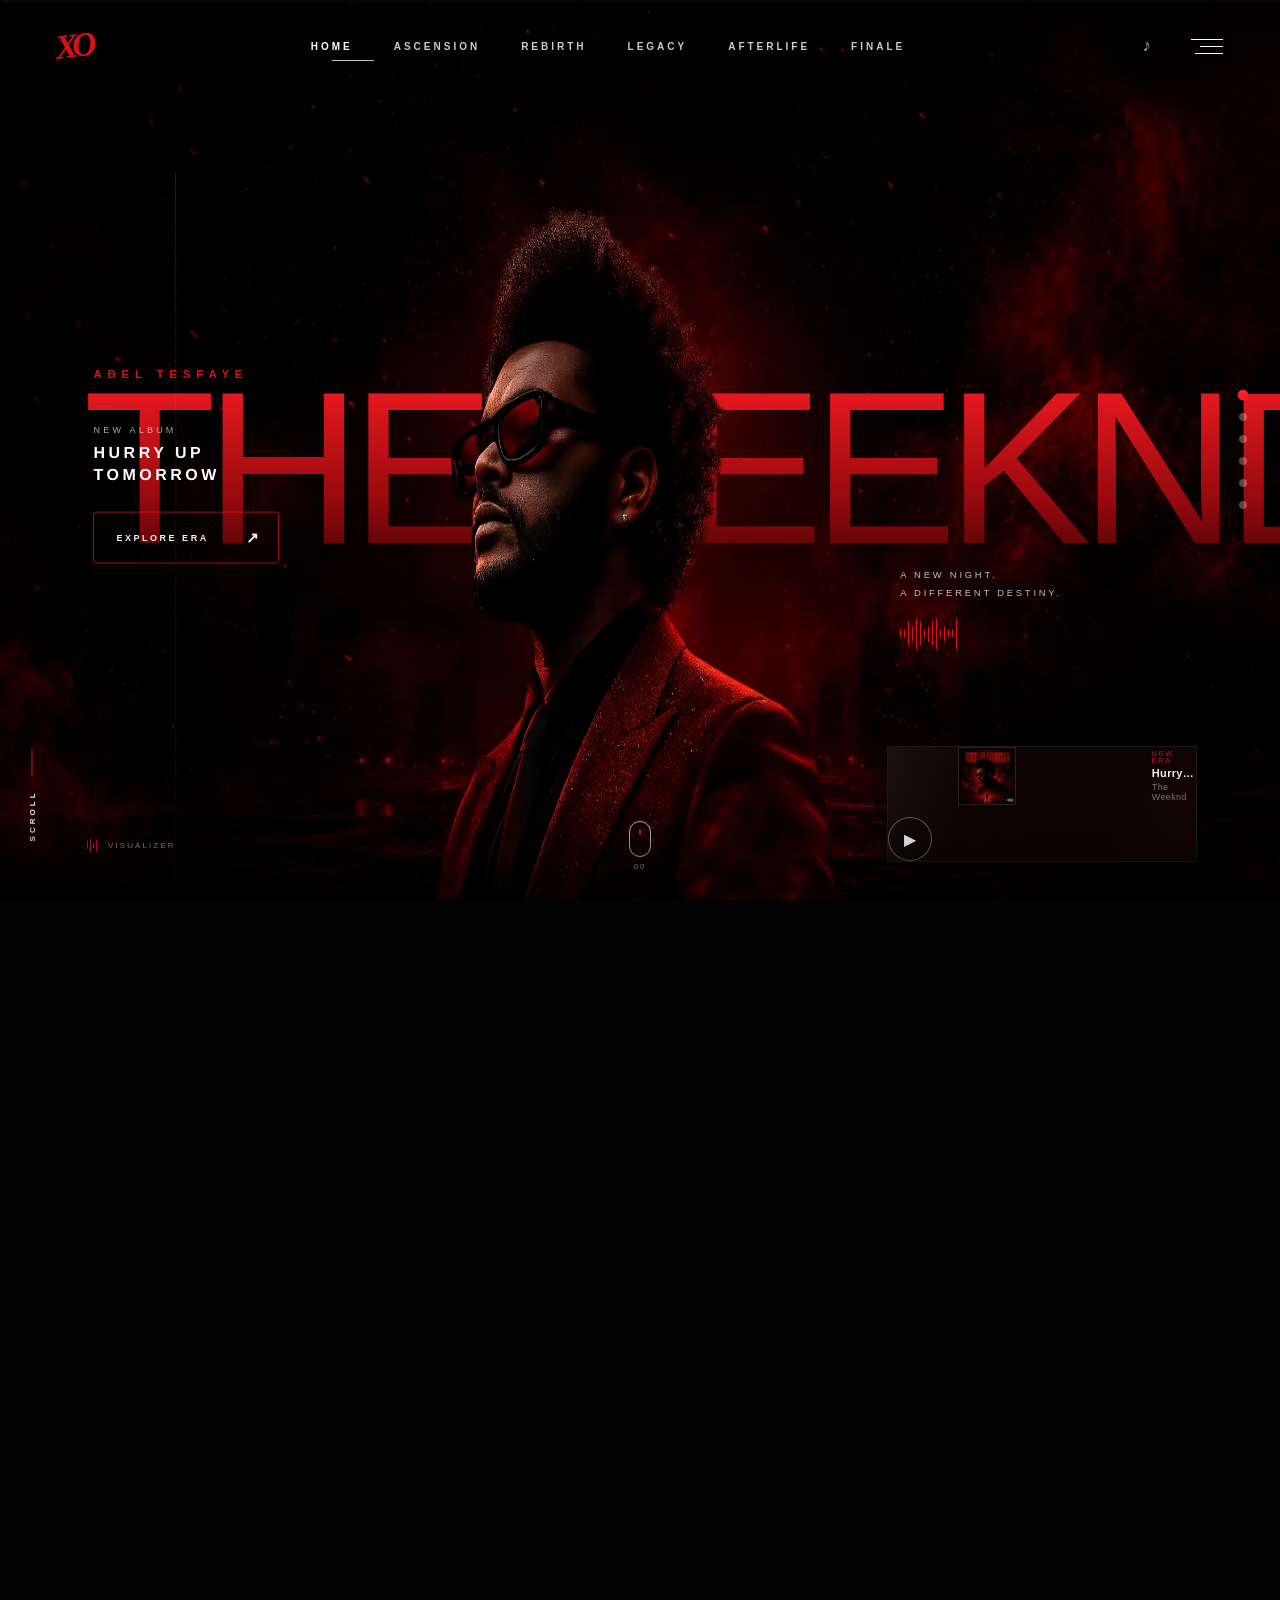
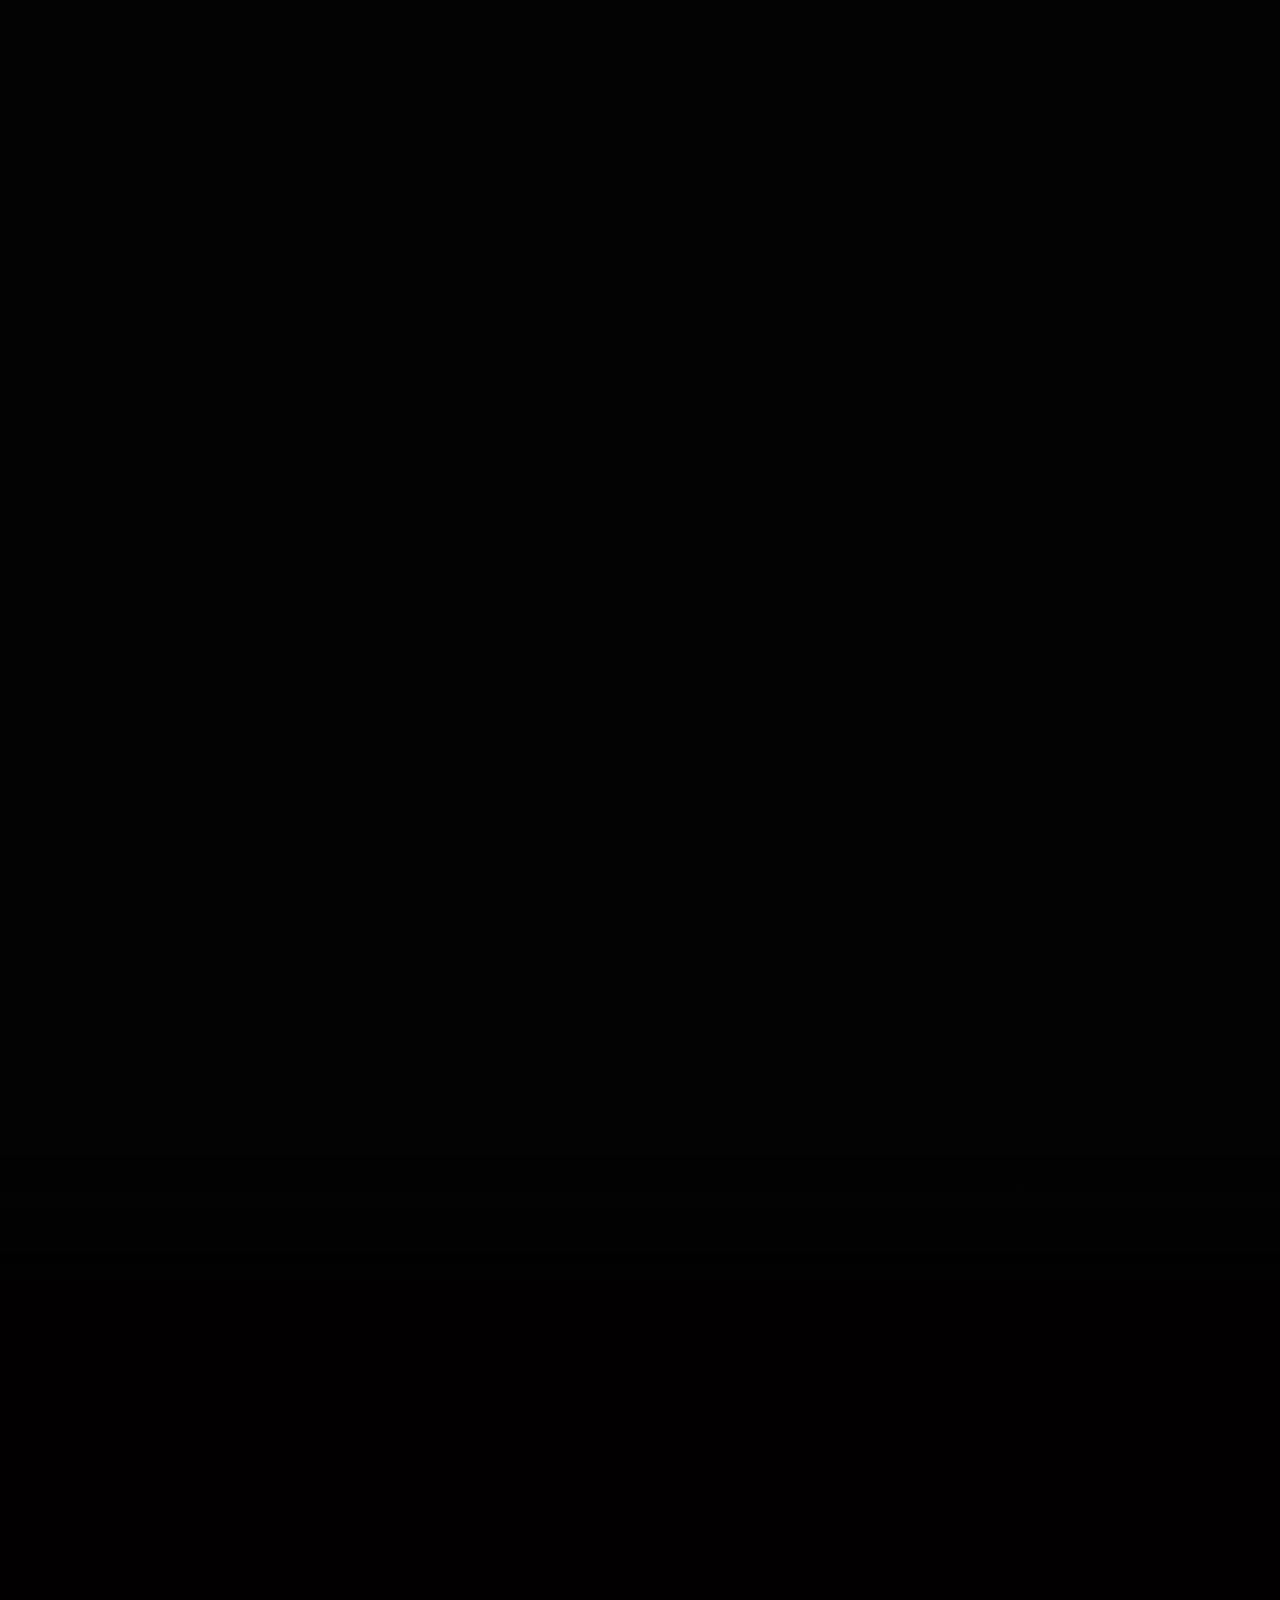
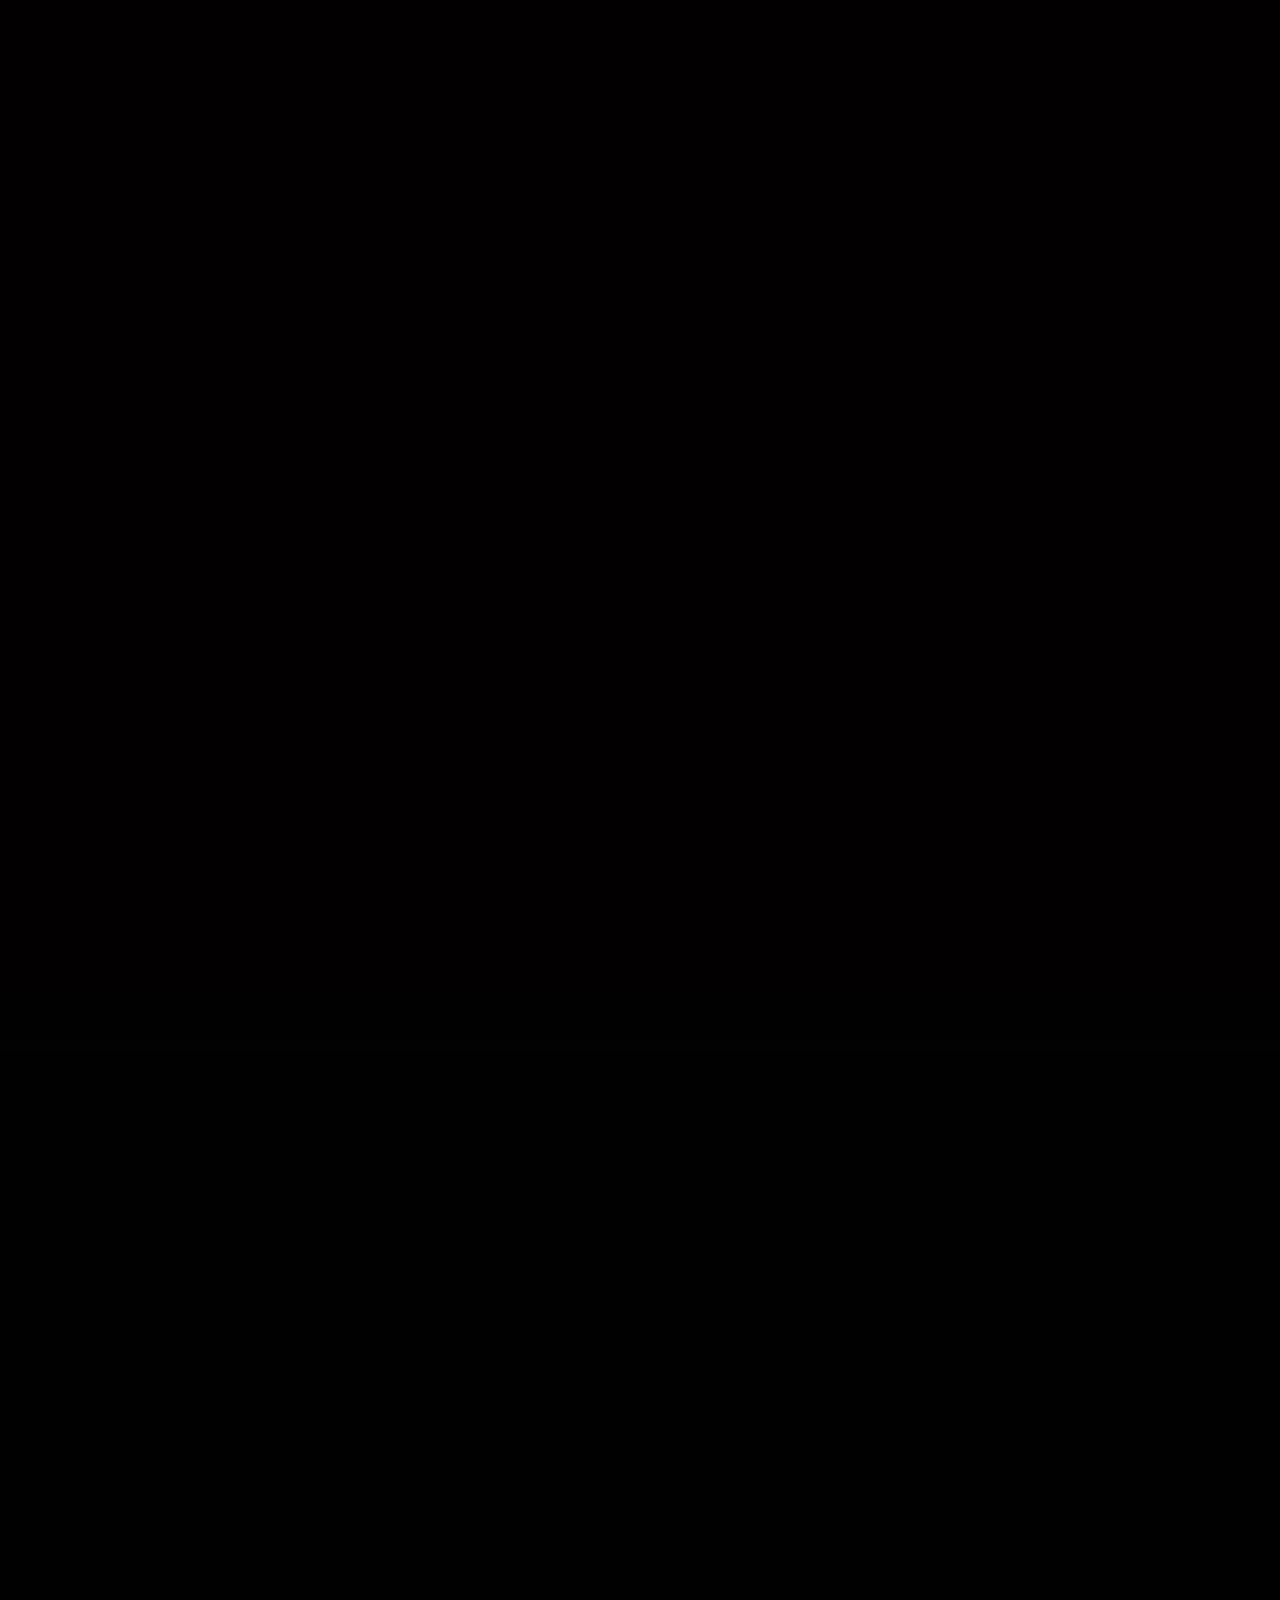
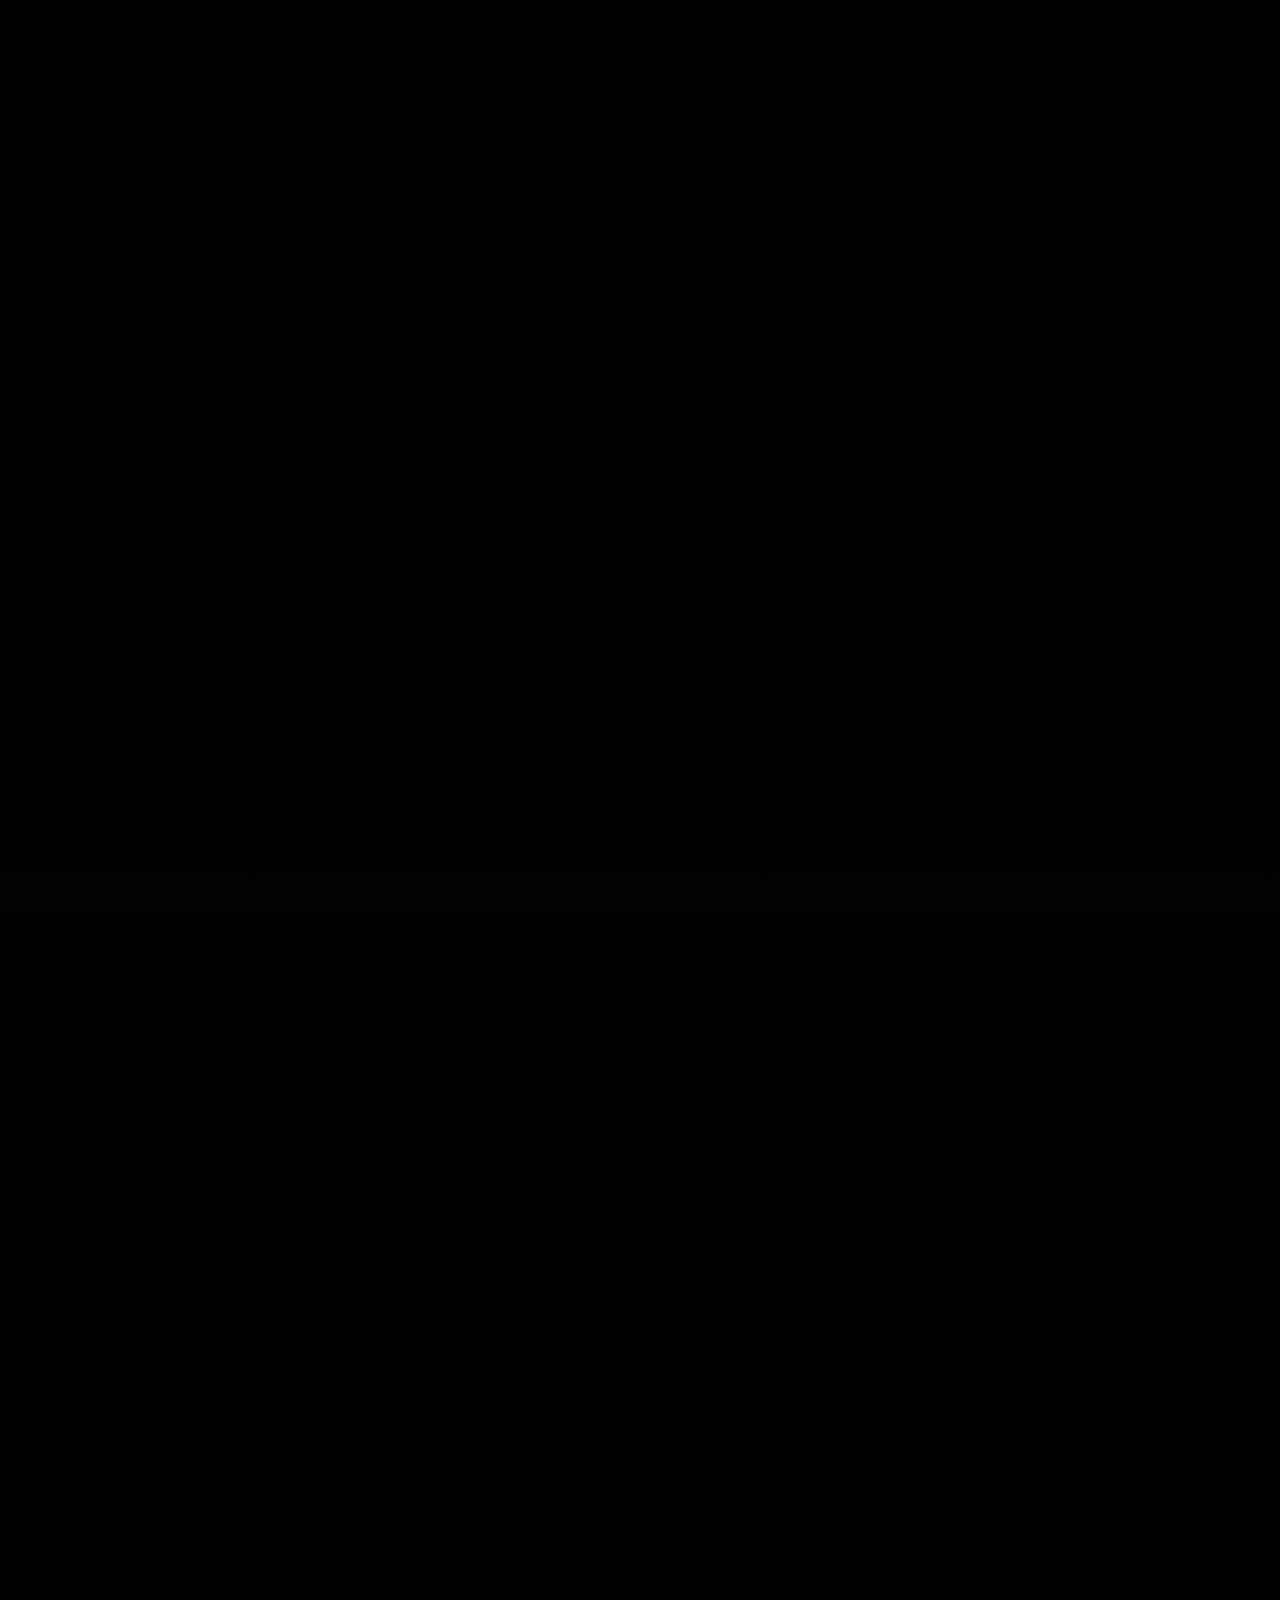
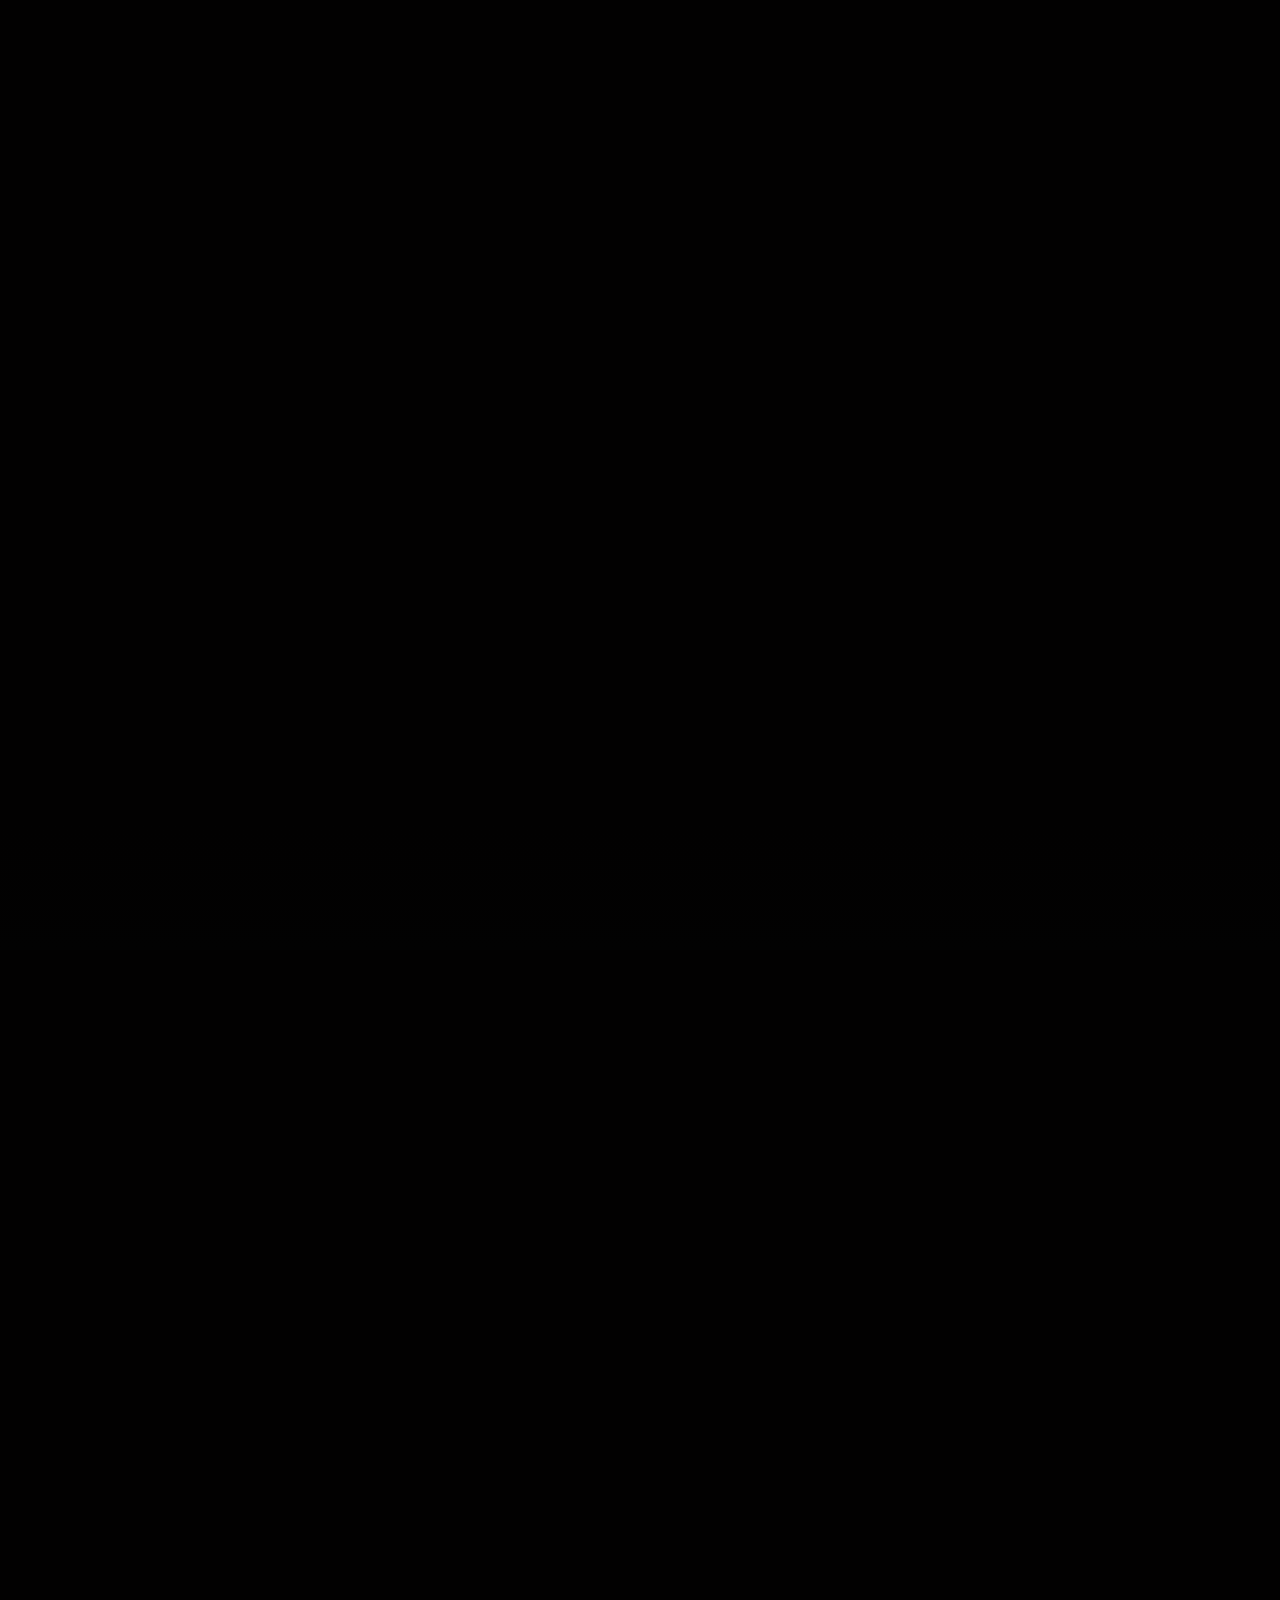
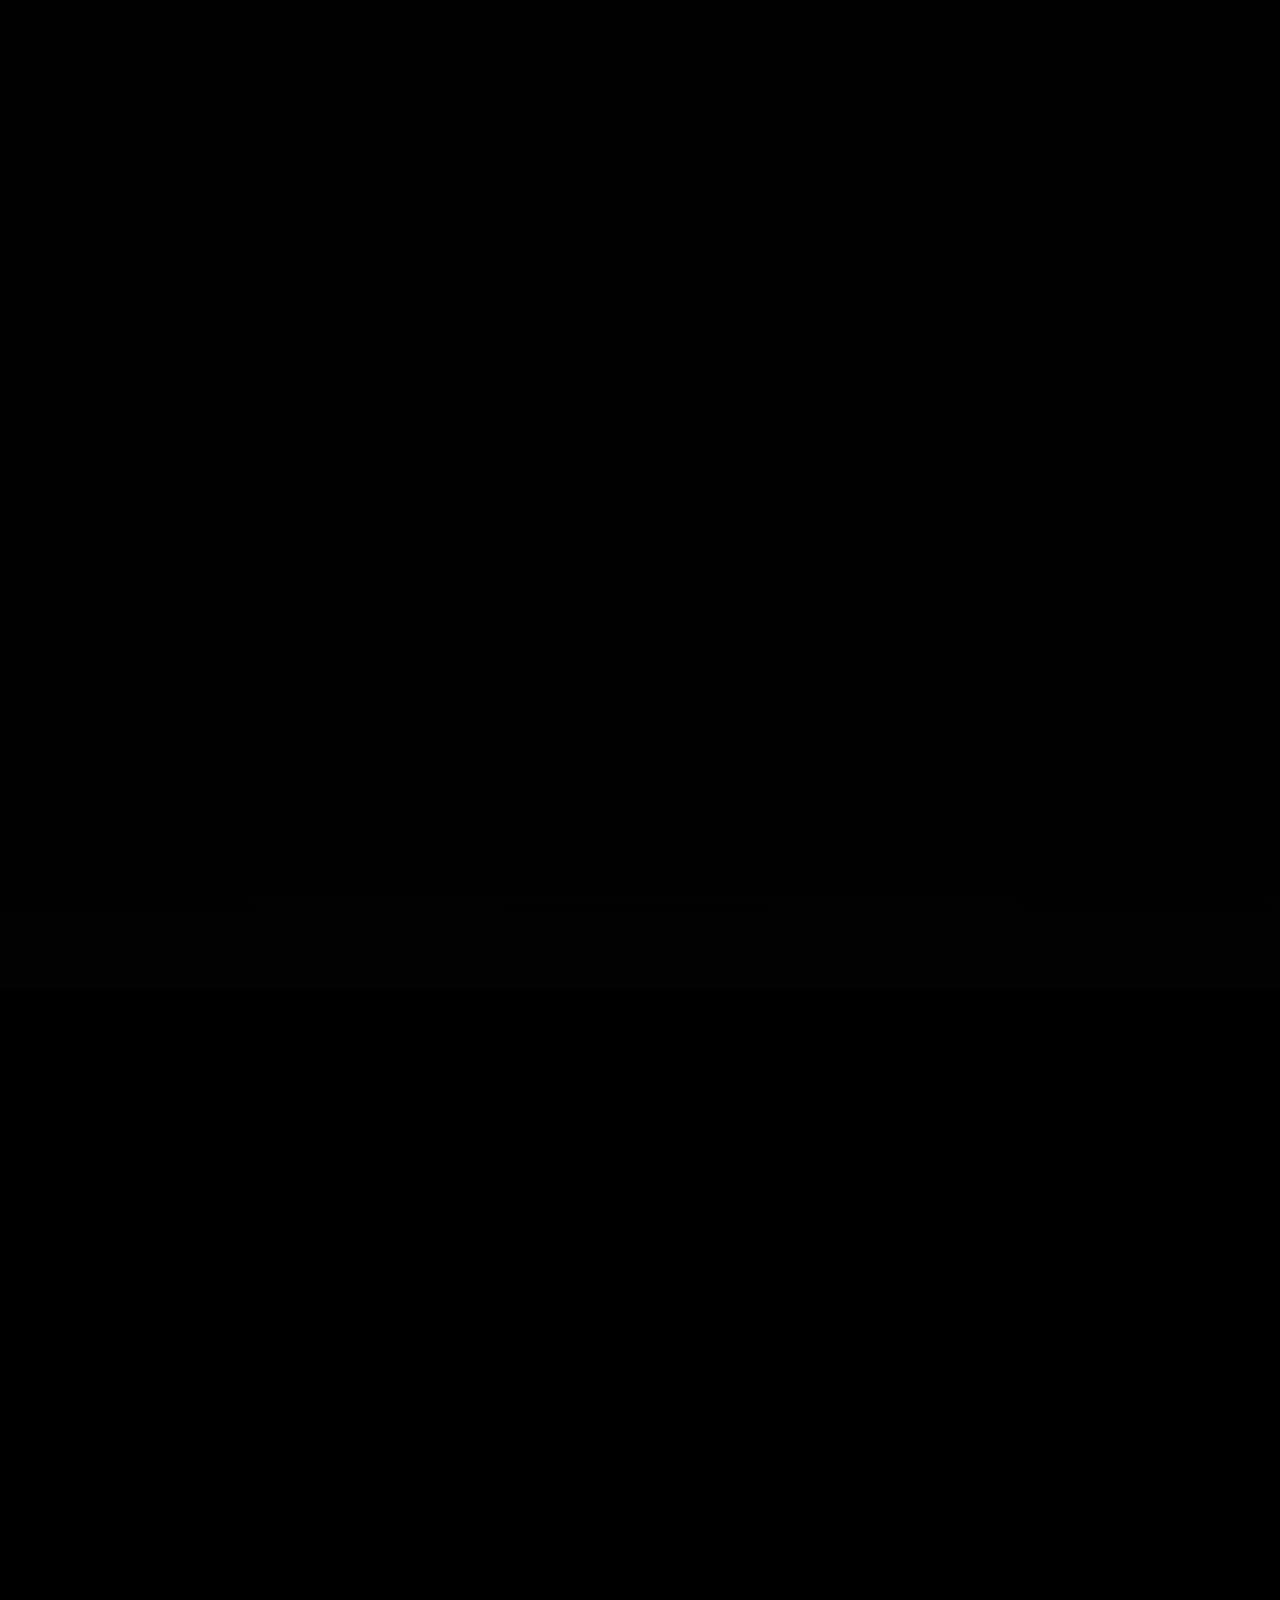
<file: index.html>
<!doctype html>
<html lang="en">
<head>
  <meta charset="utf-8">
  <meta name="viewport" content="width=device-width, initial-scale=1, viewport-fit=cover">
  <meta name="color-scheme" content="dark">
  <meta name="theme-color" content="#020202">
  <meta name="referrer" content="strict-origin-when-cross-origin">
  <meta name="description" content="An unofficial, interactive cinematic web experience inspired by The Weeknd's visual universe. Explore the narrative chapters from Darkness to Afterlife.">
  <title>The Weeknd — Cinematic Interactive Experience</title>

  <!-- Canonical URL -->
  <link rel="canonical" href="https://the-weeknd-iota.vercel.app/">

  <!-- Favicons & App Icons -->
  <link rel="icon" type="image/svg+xml" href="favicon.svg">
  <link rel="apple-touch-icon" href="apple-touch-icon.png">

  <!-- Open Graph / Social Sharing -->
  <meta property="og:type" content="website">
  <meta property="og:site_name" content="The Weeknd Cinematic Experience">
  <meta property="og:title" content="The Weeknd — Cinematic Interactive Experience">
  <meta property="og:description" content="An unofficial, interactive cinematic web experience inspired by The Weeknd's visual universe. Explore the narrative chapters from Darkness to Afterlife.">
  <meta property="og:url" content="https://the-weeknd-iota.vercel.app/">
  <meta property="og:image" content="https://the-weeknd-iota.vercel.app/assets/images/og-preview.jpg">
  <meta property="og:image:width" content="1200">
  <meta property="og:image:height" content="630">
  <meta property="og:image:alt" content="The Weeknd Cinematic Interactive Experience - Hurry Up Tomorrow">

  <!-- Twitter / X Card -->
  <meta name="twitter:card" content="summary_large_image">
  <meta name="twitter:title" content="The Weeknd — Cinematic Interactive Experience">
  <meta name="twitter:description" content="An unofficial, interactive cinematic web experience inspired by The Weeknd's visual universe. Explore the narrative chapters from Darkness to Afterlife.">
  <meta name="twitter:image" content="https://the-weeknd-iota.vercel.app/assets/images/og-preview.jpg">

  <!-- Structured Data (CreativeWork / WebApplication - Unofficial fan project) -->
  <script type="application/ld+json">
  {
    "@context": "https://schema.org",
    "@type": "WebApplication",
    "name": "The Weeknd — Cinematic Interactive Experience",
    "url": "https://the-weeknd-iota.vercel.app/",
    "image": "https://the-weeknd-iota.vercel.app/assets/images/og-preview.jpg",
    "description": "An immersive interactive cinematic journey through the visual eras of The Weeknd.",
    "applicationCategory": "MultimediaApplication",
    "operatingSystem": "All",
    "inLanguage": "en",
    "isAccessibleForFree": true
  }
  </script>

  <!-- Performance Preload (Critical Hero LCP Only) -->
  <link rel="preload" as="image" href="assets/images/hero_background.webp" type="image/webp" fetchpriority="high">
  <link rel="preload" as="image" href="assets/images/hero.webp" type="image/webp" fetchpriority="high">
  <link rel="stylesheet" href="style.css">
</head>
<body>
  <a class="skip-link" href="#hero">Skip to experience</a>

  <div class="preloader" id="preloader" aria-live="polite">
    <div class="preloader__inner">
      <div class="preloader__mark" aria-hidden="true">XO</div>
      <p class="preloader__label">ENTERING THE VOID</p>
      <div class="preloader__track"><span id="preloaderBar"></span></div>
      <p class="preloader__value"><span id="preloaderValue">0</span>%</p>
    </div>
  </div>

  <div class="noise" aria-hidden="true"></div>

  <div class="master-progress" id="masterProgress" aria-hidden="true"><span id="masterProgressBar"></span></div>
  <div class="chapter-transition" id="chapterTransition" aria-hidden="true"><i></i><b></b></div>
  <div class="custom-cursor" id="customCursor" aria-hidden="true"><span></span></div>

  <main id="mainContent">
    <section class="experience" id="hero" data-alias="home" tabindex="-1" aria-label="The Weeknd cinematic hero experience">
      <span id="home" aria-hidden="true" style="position:absolute;top:0;left:0;width:0;height:0;pointer-events:none;"></span>
      <div class="hero-stage" id="heroStage">
        <div class="hero-world" id="heroWorld" aria-hidden="true">
          <div class="hero-background layer" data-depth="0.06"></div>
          <div class="red-halo"></div>
          <img class="smoke smoke--back layer" data-depth="0.13" src="assets/images/smoke_hero1.webp" alt="" width="1536" height="1024" decoding="async" draggable="false">

          <div class="title-depth" id="titleDepth">
            <span class="title-word title-word--the">THE</span>
            <span class="title-word title-word--weeknd">WEEKND</span>
          </div>

          <div class="portrait-wrap layer" data-depth="0.22" id="portraitWrap">
            <picture class="portrait-picture">
              <source media="(max-width: 768px)" srcset="assets/images/hero-mobile.webp" type="image/webp">
              <img class="portrait" src="assets/images/hero.webp" alt="Abel Tesfaye portrait" width="1536" height="1024" decoding="sync" fetchpriority="high" draggable="false">
            </picture>
            <div class="portrait-rim"></div>
          </div>

          <img class="smoke smoke--front layer" data-depth="0.38" src="assets/images/smoke_hero.webp" alt="" width="1536" height="1024" decoding="async" draggable="false">
          <div class="embers" id="embers"></div>
        </div>

        <div class="interface" id="interface">
          <header class="site-header">
            <a class="brand" href="#hero" aria-label="Back to hero">XO</a>
            <nav class="desktop-nav" aria-label="Main navigation">
              <a class="is-active" href="#hero" aria-current="page">Home</a>
              <a href="#ascension">Ascension</a>
              <a href="#rebirth">Rebirth</a>
              <a href="#legacy">Legacy</a>
              <a href="#afterlife">Afterlife</a>
              <a href="#finale">Finale</a>
            </nav>
            <div class="header-actions">
              <button class="icon-link" id="headerAudioCue" type="button" aria-pressed="false" aria-label="Toggle visual waveform effect" title="Toggle visual waveform effect">♪</button>
              <button class="menu-toggle" id="menuToggle" type="button" aria-label="Open menu" aria-expanded="false" aria-controls="mobileMenu">
                <span></span><span></span><span></span>
              </button>
            </div>
          </header>

          <div class="mobile-menu" id="mobileMenu" aria-hidden="true" role="dialog" aria-modal="true" aria-label="Mobile Navigation">
            <button class="mobile-menu-close" id="mobileMenuClose" type="button" aria-label="Close menu">&times;</button>
            <nav aria-label="Mobile navigation">
              <a href="#hero">Home</a>
              <a href="#ascension">Ascension</a>
              <a href="#rebirth">Rebirth</a>
              <a href="#legacy">Legacy</a>
              <a href="#afterlife">Afterlife</a>
              <a href="#finale">Finale</a>
            </nav>
          </div>

          <div class="hero-meta hero-meta--left" id="leftMeta">
            <p class="eyebrow">ABEL TESFAYE</p>
            <div class="meta-rule"></div>
            <p class="meta-kicker">NEW ALBUM</p>
            <h1>HURRY UP<br>TOMORROW</h1>
            <a class="primary-cta" href="#ascension" aria-label="Explore era: continue to Ascension">
              <span>EXPLORE ERA</span>
              <span class="cta-arrow" aria-hidden="true">↗</span>
            </a>
          </div>

          <div class="hero-meta hero-meta--right" id="rightMeta">
            <p class="quote">A NEW NIGHT.<br>A DIFFERENT DESTINY.</p>
            <div class="waveform" aria-hidden="true">
              <i></i><i></i><i></i><i></i><i></i><i></i><i></i><i></i><i></i><i></i><i></i><i></i><i></i><i></i><i></i>
            </div>
          </div>

          <aside class="progress-rail" aria-label="Chapters rail">
            <a href="#hero" class="rail-dot is-active" data-chapter="hero" aria-label="01 Hero" aria-current="step"><span class="rail-tooltip">01 HERO</span></a>
            <a href="#ascension" class="rail-dot" data-chapter="ascension" aria-label="02 Ascension"><span class="rail-tooltip">02 ASCENSION</span></a>
            <a href="#rebirth" class="rail-dot" data-chapter="rebirth" aria-label="03 Rebirth"><span class="rail-tooltip">03 REBIRTH</span></a>
            <a href="#legacy" class="rail-dot" data-chapter="legacy" aria-label="04 Legacy"><span class="rail-tooltip">04 LEGACY</span></a>
            <a href="#afterlife" class="rail-dot" data-chapter="afterlife" aria-label="05 Afterlife"><span class="rail-tooltip">05 AFTERLIFE</span></a>
            <a href="#finale" class="rail-dot" data-chapter="finale" aria-label="06 Finale"><span class="rail-tooltip">06 FINALE</span></a>
          </aside>

          <div class="scroll-label" aria-hidden="true">
            <span>SCROLL</span><i></i>
          </div>

          <button class="sound-toggle" id="soundToggle" type="button" aria-pressed="false" aria-label="Toggle visual waveform effect" title="Waveform visualizer (visual animation only)">
            <span class="sound-bars" aria-hidden="true"><i></i><i></i><i></i><i></i></span>
            <span class="sound-text">VISUALIZER</span>
          </button>

          <article class="release-card" id="releaseCard">
            <picture>
              <source srcset="assets/images/album_artwork.avif" type="image/avif">
              <img src="assets/images/album_artwork.webp" alt="Hurry Up Tomorrow artwork" width="240" height="240" loading="lazy" decoding="async" draggable="false">
            </picture>
            <div class="release-copy">
              <span>NEW ERA</span>
              <strong>Hurry Up Tomorrow</strong>
              <small>The Weeknd</small>
            </div>
            <button class="release-play" id="releasePlay" type="button" aria-label="Toggle visual preview" aria-pressed="false">
              <span class="play-icon">▶</span>
            </button>
          </article>

          <div class="scroll-orb" id="scrollOrb" aria-hidden="true">
            <span></span>
            <small id="scrollPercent">00</small>
          </div>
        </div>

        <div class="chapter-card" id="chapterCard" aria-hidden="true">
          <span>01</span>
          <p>FROM THE SHADOWS<br>INTO THE RED</p>
        </div>
      </div>
    </section>

    <section class="hut-era hut-era--ascension" id="ascension" data-alias="release" aria-labelledby="hutTitle">
      <span id="release" aria-hidden="true" style="position:absolute;top:0;left:0;width:0;height:0;pointer-events:none;"></span>
      <div class="hut-stage" id="hutStage">
        <div class="hut-ambient" aria-hidden="true">
          <div class="hut-vignette"></div>
          <div class="hut-glow hut-glow--one"></div>
          <div class="hut-glow hut-glow--two"></div>
          <div class="hut-embers" id="hutEmbers"></div>
        </div>

        <header class="hut-nav" aria-label="Chapter 2 navigation">
          <a class="hut-brand" href="#hero">THE WEEKND <b>✦</b></a>
          <nav>
            <a href="#hero">Home</a>
            <a class="is-active" href="#ascension" aria-current="page">Ascension</a>
            <a href="#rebirth">Rebirth</a>
            <a href="#legacy">Legacy</a>
            <a href="#afterlife">Afterlife</a>
            <a href="#finale">Finale</a>
          </nav>
          <span class="hut-menu-lines" aria-hidden="true"><i></i><i></i></span>
        </header>

        <aside class="hut-chapter-rail" aria-label="Chapters rail">
          <a href="#hero" aria-label="Chapter 01: Hero"><span>01</span><small>HERO</small></a>
          <a class="is-active" href="#ascension" aria-label="Chapter 02: Ascension" aria-current="step"><span>02</span><small>ASCENSION</small></a>
          <a href="#rebirth" aria-label="Chapter 03: Rebirth"><span>03</span><small>REBIRTH</small></a>
          <a href="#legacy" aria-label="Chapter 04: Legacy"><span>04</span><small>LEGACY</small></a>
          <a href="#afterlife" aria-label="Chapter 05: Afterlife"><span>05</span><small>AFTERLIFE</small></a>
          <a href="#finale" aria-label="Chapter 06: Finale"><span>06</span><small>FINALE</small></a>
        </aside>

        <div class="hut-scene" id="hutScene" aria-label="Ascension through a monumental fire-lit performance world">
          <figure class="hut-plane hut-plane--inferno" data-hut-depth="0.025">
            <picture>
              <source media="(max-width: 768px)" type="image/avif" srcset="assets/chapter2/ascension-world-mobile.avif">
              <source media="(max-width: 768px)" type="image/webp" srcset="assets/chapter2/ascension-world-mobile.webp">
              <source type="image/avif" srcset="assets/chapter2/ascension-world.avif">
              <img src="assets/chapter2/ascension-world.webp" alt="A vast dark performance arena filled with red fire, smoke and a reflective floor" width="1672" height="941" loading="lazy" decoding="async" draggable="false">
            </picture>
          </figure>

          <div class="hut-fire-column" aria-hidden="true"></div>
          <div class="hut-stage-reflection" aria-hidden="true"></div>

          <figure class="hut-plane hut-plane--ascension-hero" data-hut-depth="0.28">
            <picture>
              <source media="(max-width: 768px)" type="image/webp" srcset="assets/chapter2/abel-ascension-mobile.webp">
              <img src="assets/chapter2/abel-ascension.webp" alt="Abel Tesfaye in black standing with his arms open beneath a fiery sky" width="1024" height="1536" loading="lazy" decoding="async" draggable="false">
            </picture>
          </figure>

          <div class="hut-foreground-haze hut-foreground-haze--left" aria-hidden="true"></div>
          <div class="hut-foreground-haze hut-foreground-haze--right" aria-hidden="true"></div>
        </div>

        <div class="hut-copy" id="hutCopy">
          <p class="hut-kicker">CHAPTER 02</p>
          <h2 id="hutTitle">ASCENSION</h2>
          <div class="hut-rule"><i></i><span>✦</span><i></i></div>
          <h3>RISE THROUGH THE FIRE.</h3>
          <p class="hut-manifesto">I broke the silence.<br>I lit the sky.<br>Every scar became a signal.<br>Every fall became fuel.<br>Now I ascend.<br>Higher than the dark.<br>This is not the end.<br>This is <strong>ASCENSION.</strong></p>
          <a class="hut-trailer" href="#rebirth" aria-label="Continue to Chapter 03 Rebirth">
            <span class="hut-play">▶</span>
            <span><b>CONTINUE JOURNEY</b><small>ENTER REBIRTH</small></span>
          </a>
        </div>

        <div class="hut-bottom-brand"><b>XO</b><span>THANK YOU<br>FOR THE PAIN</span></div>
        <div class="hut-scroll-cue"><span>SCROLL TO CONTINUE THE JOURNEY</span><i></i></div>
        <div class="hut-counter"><i></i><b>02</b><span>/05</span></div>
        <div class="hut-frame" aria-hidden="true"><i></i><i></i><i></i><i></i></div>
      </div>
    </section>

    <section class="rebirth-era" id="rebirth" aria-labelledby="rebirthTitle">
      <div class="rebirth-stage" id="rebirthStage">
        <div class="rebirth-world" id="rebirthWorld" aria-hidden="true">
          <picture class="rebirth-layer" data-rebirth-depth="0.035">
            <source media="(max-width: 768px)" type="image/avif" srcset="assets/chapter3/rebirth-world-mobile.avif">
            <source media="(max-width: 768px)" type="image/webp" srcset="assets/chapter3/rebirth-world-mobile.webp">
            <source type="image/avif" srcset="assets/chapter3/rebirth-world.avif">
            <img class="rebirth-bg" src="assets/chapter3/rebirth-world.webp" alt="" width="1672" height="941" loading="lazy" decoding="async" draggable="false">
          </picture>
          <div class="rebirth-grade"></div>
          <div class="rebirth-horizon-glow" id="rebirthGlow"></div>

          <div class="rebirth-eclipse rebirth-layer" id="rebirthEclipse" data-rebirth-depth="0.075">
            <span class="rebirth-eclipse__outer"></span>
            <span class="rebirth-eclipse__mid"></span>
            <span class="rebirth-eclipse__core"></span>
            <i></i><i></i><i></i><i></i>
          </div>

          <div class="rebirth-perspective-grid" id="rebirthGrid"></div>
          <div class="rebirth-crowd-light"></div>

          <figure class="rebirth-hero-wrap rebirth-layer" data-rebirth-depth="0.27">
            <span class="rebirth-hero-rim"></span>
            <picture>
              <source media="(max-width: 768px)" type="image/webp" srcset="assets/chapter3/abel-rebirth-mobile.webp">
              <img class="rebirth-hero" src="assets/chapter3/abel-rebirth.webp" alt="Abel Tesfaye looking back before a masked red-robed congregation" width="1024" height="1536" loading="lazy" decoding="async" draggable="false">
            </picture>
          </figure>

          <div class="rebirth-smoke rebirth-smoke--left"></div>
          <div class="rebirth-smoke rebirth-smoke--right"></div>
          <div class="rebirth-particles" id="rebirthParticles"></div>
        </div>

        <div class="rebirth-cinematic-frame" id="rebirthFrame" aria-hidden="true">
          <i></i><i></i><i></i><i></i>
        </div>

        <header class="rebirth-nav" aria-label="Chapter 3 navigation">
          <a class="rebirth-brand" href="#hero" aria-label="Back to hero">XO</a>
          <p>THE WEEKND <span>/</span> CINEMATIC ARCHIVE</p>
          <span>03 <i></i> 06</span>
        </header>

        <div class="rebirth-chapter-lockup" id="rebirthLockup">
          <span>CHAPTER 03</span>
          <i></i>
          <strong>THE TRANSFORMATION</strong>
        </div>

        <div class="rebirth-title-block" id="rebirthTitleBlock">
          <p class="rebirth-kicker"><span></span> REBIRTH / A NEW ORDER</p>
          <h2 id="rebirthTitle" aria-label="THE TRANSFORMATION">
            <span class="rebirth-word rebirth-word--light">THE</span>
            <span class="rebirth-word rebirth-word--red">TRANSFORMATION</span>
          </h2>
          <div class="rebirth-title-rule"><i></i><b>03</b><i></i></div>
          <p class="rebirth-manifesto"><span>Beyond the face.</span><br><em>Into the ritual.</em></p>
          <a class="rebirth-cta" href="#legacy" aria-label="Continue to Chapter 04 Legacy">
            <span>CONTINUE JOURNEY</span><i></i><b>✦</b>
          </a>
        </div>

        <blockquote class="rebirth-side-quote" id="rebirthSideQuote">
          <span>“</span>
          <p>The end was never<br>the ending.</p>
          <small>REBIRTH / 03</small>
        </blockquote>

        <aside class="rebirth-rail" aria-label="Chapters rail">
          <a href="#hero" aria-label="Chapter 01: Hero"><span>01</span><small>HERO</small></a>
          <a href="#ascension" aria-label="Chapter 02: Ascension"><span>02</span><small>ASCENSION</small></a>
          <a class="is-active" href="#rebirth" aria-label="Chapter 03: Rebirth" aria-current="step"><span>03</span><small>REBIRTH</small></a>
          <a href="#legacy" aria-label="Chapter 04: Legacy"><span>04</span><small>LEGACY</small></a>
          <a href="#afterlife" aria-label="Chapter 05: Afterlife"><span>05</span><small>AFTERLIFE</small></a>
          <a href="#finale" aria-label="Chapter 06: Finale"><span>06</span><small>FINALE</small></a>
        </aside>

        <div class="rebirth-footer-meta">
          <span>03 / VI</span><i></i><strong>THE JOURNEY CONTINUES</strong>
        </div>

        <a class="rebirth-next" id="rebirthNext" href="#legacy" aria-label="Continue to Chapter 04 Legacy">
          <small>COMING NEXT</small>
          <span>04</span>
          <strong>LEGACY</strong>
          <i>↗</i>
        </a>
      </div>
    </section>


    <section class="legacy-era" id="legacy" aria-labelledby="legacyTitle">
      <div class="legacy-stage" id="legacyStage">
        <div class="legacy-world" id="legacyWorld" aria-hidden="true">
          <div class="legacy-blackout"></div>
          <div class="legacy-architecture legacy-layer" data-legacy-depth="0.025">
            <span class="legacy-pillar legacy-pillar--1"></span>
            <span class="legacy-pillar legacy-pillar--2"></span>
            <span class="legacy-pillar legacy-pillar--3"></span>
            <span class="legacy-pillar legacy-pillar--4"></span>
            <span class="legacy-pillar legacy-pillar--5"></span>
            <span class="legacy-pillar legacy-pillar--6"></span>
          </div>

          <div class="legacy-sanctum legacy-layer" data-legacy-depth="0.055">
            <span class="legacy-arch legacy-arch--outer"></span>
            <span class="legacy-arch legacy-arch--inner"></span>
            <span class="legacy-vertical-light"></span>
            <span class="legacy-altar"></span>
            <span class="legacy-silhouette"></span>
          </div>

          <div class="legacy-eclipse legacy-layer" id="legacyEclipse" data-legacy-depth="0.095">
            <span class="legacy-eclipse__orbit legacy-eclipse__orbit--1"></span>
            <span class="legacy-eclipse__orbit legacy-eclipse__orbit--2"></span>
            <span class="legacy-eclipse__orbit legacy-eclipse__orbit--3"></span>
            <span class="legacy-eclipse__core"></span>
            <i></i><i></i><i></i><i></i>
          </div>

          <div class="legacy-procession legacy-layer" data-legacy-depth="0.11">
            <span></span><span></span><span></span><span></span><span></span><span></span>
            <span></span><span></span><span></span><span></span><span></span><span></span>
          </div>

          <div class="legacy-floor legacy-layer" id="legacyFloor" data-legacy-depth="0.04">
            <span></span><span></span><span></span>
          </div>
          <div class="legacy-red-haze" id="legacyRedHaze"></div>
          <div class="legacy-smoke legacy-smoke--a"></div>
          <div class="legacy-smoke legacy-smoke--b"></div>
          <div class="legacy-dust" id="legacyDust"></div>
        </div>

        <div class="legacy-xo-mark legacy-layer" data-legacy-depth="0.04" aria-hidden="true">XO</div>

        <div class="legacy-throne legacy-layer" data-legacy-depth="0.20" aria-hidden="true">
          <span class="legacy-throne__crown"></span>
          <span class="legacy-throne__back"></span>
          <span class="legacy-throne__arm legacy-throne__arm--left"></span>
          <span class="legacy-throne__arm legacy-throne__arm--right"></span>
        </div>

        <figure class="legacy-portrait legacy-layer" id="legacyPortrait" data-legacy-depth="0.30">
          <div class="legacy-portrait__halo"></div>
          <picture>
            <source media="(max-width: 768px)" type="image/webp" srcset="assets/chapter4/abel-legacy-mobile.webp">
            <img src="assets/chapter4/abel-legacy.webp" alt="Abel Tesfaye seated in a red suit and sunglasses with rising blue smoke" width="1024" height="1536" loading="lazy" decoding="async" draggable="false">
          </picture>
        </figure>

        <div class="legacy-props legacy-layer" data-legacy-depth="0.34" aria-hidden="true">
          <div class="legacy-decanter"><i></i></div>
          <div class="legacy-glass legacy-glass--1"></div>
          <div class="legacy-glass legacy-glass--2"></div>
        </div>

        <div class="legacy-candles legacy-layer" data-legacy-depth="0.31" aria-hidden="true">
          <span class="legacy-candle legacy-candle--1"><i></i></span>
          <span class="legacy-candle legacy-candle--2"><i></i></span>
          <span class="legacy-candle legacy-candle--3"><i></i></span>
        </div>

        <header class="legacy-nav" aria-label="Chapter 4 navigation">
          <a class="legacy-brand" href="#hero">THE WEEKND <b>✦</b></a>
          <nav>
            <a href="#hero">Home</a>
            <a href="#ascension">Ascension</a>
            <a href="#rebirth">Rebirth</a>
            <a class="is-active" href="#legacy" aria-current="page">Legacy</a>
            <a href="#afterlife">Afterlife</a>
            <a href="#finale">Finale</a>
          </nav>
          <span class="legacy-menu-lines" aria-hidden="true"><i></i><i></i></span>
        </header>

        <aside class="legacy-rail" aria-label="Chapters rail">
          <a href="#hero" aria-label="Chapter 01: Hero"><span>01</span><small>HERO</small></a>
          <a href="#ascension" aria-label="Chapter 02: Ascension"><span>02</span><small>ASCENSION</small></a>
          <a href="#rebirth" aria-label="Chapter 03: Rebirth"><span>03</span><small>REBIRTH</small></a>
          <a class="is-active" href="#legacy" aria-label="Chapter 04: Legacy" aria-current="step"><span>04</span><small>LEGACY</small></a>
          <a href="#afterlife" aria-label="Chapter 05: Afterlife"><span>05</span><small>AFTERLIFE</small></a>
          <a href="#finale" aria-label="Chapter 06: Finale"><span>06</span><small>FINALE</small></a>
        </aside>

        <div class="legacy-copy" id="legacyCopy">
          <p class="legacy-kicker">CHAPTER 04</p>
          <h2 id="legacyTitle">LEGACY</h2>
          <div class="legacy-rule"><i></i><span>✦</span><i></i></div>
          <h3>LEGENDS NEVER FADE.</h3>
          <p class="legacy-manifesto">I came from the shadows.<br>I built my empire in silence.<br>This is not the end.<br>This is what I leave behind.<br>This is <strong>LEGACY.</strong></p>
          <a class="legacy-trailer" href="#afterlife" aria-label="Continue to Chapter 05 Afterlife">
            <span class="legacy-play">▶</span>
            <span><b>ENTER AFTERLIFE</b><small>THE JOURNEY CONTINUES</small></span>
          </a>
        </div>

        <div class="legacy-bottom-brand"><b>XO</b><span>AFTER HOURS<br>TIL DAWN</span></div>
        <div class="legacy-scroll-cue"><span>SCROLL TO COMPLETE THE JOURNEY</span><i></i></div>
        <div class="legacy-counter"><i></i><b>04</b><span>/05</span></div>

        <div class="legacy-frame" aria-hidden="true"><i></i><i></i><i></i><i></i></div>
      </div>
    </section>


    <section class="afterlife-era" id="afterlife" aria-labelledby="afterlifeTitle">
      <div class="afterlife-stage" id="afterlifeStage">
        <div class="afterlife-world" id="afterlifeWorld" aria-hidden="true">
          <figure class="afterlife-bg afterlife-layer" data-afterlife-depth="0.018">
            <picture>
              <source media="(max-width: 768px)" type="image/avif" srcset="assets/chapter5/afterlife-temple-mobile.avif">
              <source media="(max-width: 768px)" type="image/webp" srcset="assets/chapter5/afterlife-temple-mobile.webp">
              <source type="image/avif" srcset="assets/chapter5/afterlife-temple.avif">
              <img src="assets/chapter5/afterlife-temple.webp" alt="" width="1448" height="1086" loading="lazy" decoding="async" draggable="false">
            </picture>
          </figure>
          <div class="afterlife-vignette"></div>
          <div class="afterlife-colorwash"></div>

          <div class="afterlife-portal afterlife-layer" id="afterlifePortal" data-afterlife-depth="0.055">
            <span class="afterlife-portal__ring afterlife-portal__ring--outer"></span>
            <span class="afterlife-portal__ring afterlife-portal__ring--middle"></span>
            <span class="afterlife-portal__ring afterlife-portal__ring--inner"></span>
            <span class="afterlife-portal__star"></span>
          </div>

          <div class="afterlife-beam afterlife-layer" id="afterlifeBeam" data-afterlife-depth="0.075"></div>

          <figure class="afterlife-people-center afterlife-layer" id="afterlifeRitual" data-afterlife-depth="0.26">
            <picture>
              <source media="(max-width: 768px)" type="image/webp" srcset="assets/chapter5/afterlife-ritual-mobile.webp">
              <img src="assets/chapter5/afterlife-ritual.webp" alt="A theatrical ritual composition with red performers reaching toward a floating figure" width="1536" height="1024" loading="lazy" decoding="async" draggable="false">
            </picture>
          </figure>

          <div class="afterlife-floor afterlife-layer" id="afterlifeFloor" data-afterlife-depth="0.04">
            <span></span><span></span><span></span><span></span>
          </div>
          <div class="afterlife-red-mist afterlife-layer" id="afterlifeMist" data-afterlife-depth="0.09"></div>
          <div class="afterlife-dust" id="afterlifeDust"></div>
        </div>

        <header class="afterlife-nav" aria-label="Chapter 5 navigation">
          <a class="afterlife-brand" href="#hero">THE WEEKND <b>✦</b></a>
          <nav>
            <a href="#hero">Home</a>
            <a href="#ascension">Ascension</a>
            <a href="#rebirth">Rebirth</a>
            <a href="#legacy">Legacy</a>
            <a class="is-active" href="#afterlife" aria-current="page">Afterlife</a>
            <a href="#finale">Finale</a>
          </nav>
          <span class="afterlife-menu-lines" aria-hidden="true"><i></i><i></i></span>
        </header>

        <aside class="afterlife-rail" aria-label="Chapters rail">
          <a href="#hero" aria-label="Chapter 01: Hero"><span>01</span><small>HERO</small></a>
          <a href="#ascension" aria-label="Chapter 02: Ascension"><span>02</span><small>ASCENSION</small></a>
          <a href="#rebirth" aria-label="Chapter 03: Rebirth"><span>03</span><small>REBIRTH</small></a>
          <a href="#legacy" aria-label="Chapter 04: Legacy"><span>04</span><small>LEGACY</small></a>
          <a class="is-active" href="#afterlife" aria-label="Chapter 05: Afterlife" aria-current="step"><span>05</span><small>AFTERLIFE</small></a>
          <a href="#finale" aria-label="Chapter 06: Finale"><span>06</span><small>FINALE</small></a>
        </aside>

        <div class="afterlife-copy" id="afterlifeCopy">
          <p class="afterlife-kicker">CHAPTER 05</p>
          <h2 id="afterlifeTitle">AFTERLIFE</h2>
          <div class="afterlife-rule"><i></i><span>✦</span><i></i></div>
          <h3>THE END IS NOT THE END.<br><b>IT'S THE OTHER SIDE.</b></h3>
          <p class="afterlife-manifesto">I lived in the dark.<br>I loved in the dark.<br>I gave you my darkness.<br>Now I walk into the light,<br>not to be seen — but to be free.<br>This is <strong>AFTERLIFE.</strong></p>
          <a class="afterlife-trailer" href="#finale" aria-label="Enter Finale chapter">
            <span class="afterlife-play">▶</span>
            <span><b>ENTER THE FINALE</b><small>THE FINAL CHAPTER</small></span>
          </a>
        </div>

        <div class="afterlife-bottom-brand"><b>XO</b><span>THANK YOU<br>FOR THE JOURNEY</span></div>
        <div class="afterlife-scroll-cue"><span>SCROLL TO COMPLETE THE JOURNEY</span><i></i></div>
        <div class="afterlife-counter"><i></i><b>05</b><span>/05</span></div>
        <div class="afterlife-frame" aria-hidden="true"><i></i><i></i><i></i><i></i></div>
      </div>
    </section>


    <section class="finale-outro" id="finale" aria-label="The Weeknd cinematic finale">
      <div class="finale-stage" id="finaleStage">
        <div class="finale-void" aria-hidden="true">
          <div class="finale-orbit finale-orbit--one"></div>
          <div class="finale-orbit finale-orbit--two"></div>
          <div class="finale-light"></div>
          <div class="finale-stars" id="finaleStars"></div>
        </div>
        <div class="finale-content" id="finaleContent">
          <p>05 / 05 &nbsp;·&nbsp; THE FINAL CHAPTER</p>
          <div class="finale-xo" aria-hidden="true">XO</div>
          <h2>THE JOURNEY CONTINUES</h2>
          <span>HURRY UP TOMORROW</span>
          <a href="#hero" class="finale-replay" id="finaleReplay" aria-label="Replay the experience from beginning">REPLAY THE EXPERIENCE <b>↺</b></a>
        </div>
        <footer class="finale-signoff">
          <span>ABEL TESFAYE &nbsp; / &nbsp; THE WEEKND</span>
          <small class="finale-disclaimer">Unofficial fan-made interactive experience. Created for educational &amp; portfolio purposes. Not affiliated with The Weeknd or XO.</small>
        </footer>
      </div>
    </section>

  </main>

  <script src="script.js"></script>
</body>
</html>
</file>
<file: style.css>
:root {
  color-scheme: dark;
  --black: #030303;
  --black-soft: #090707;
  --red: #d31318;
  --red-bright: #ff1d24;
  --red-deep: #5a0608;
  --white: #f5f2ee;
  --muted: rgba(245, 242, 238, 0.64);
  --line: rgba(255,255,255,0.18);
  --ease-out: cubic-bezier(.16,1,.3,1);
}

* { box-sizing: border-box; }
picture { display: contents; }
html { scroll-behavior: auto; background: var(--black); color-scheme: dark; }
body {
  margin: 0;
  min-width: 320px;
  background: var(--black);
  color: var(--white);
  font-family: Arial, Helvetica, sans-serif;
  overflow-x: hidden;
}
body.menu-open { overflow: hidden; }
a { color: inherit; }
button, a { -webkit-tap-highlight-color: transparent; }
button { font: inherit; }

:focus-visible {
  outline: 2px solid #ffffff;
  outline-offset: 3px;
  box-shadow: 0 0 0 5px rgba(255, 29, 36, 0.85);
}
:focus:not(:focus-visible) {
  outline: none;
}

.skip-link {
  position: fixed;
  top: max(16px, calc(8px + env(safe-area-inset-top)));
  left: max(16px, calc(8px + env(safe-area-inset-left)));
  z-index: 100000;
  padding: 12px 20px;
  background: #030303;
  color: var(--white);
  border: 1px solid var(--red);
  border-radius: 3px;
  font-size: 11px;
  font-weight: 700;
  letter-spacing: .25em;
  text-transform: uppercase;
  text-decoration: none;
  transform: translateY(-200%);
  transition: transform .25s var(--ease-out);
}
.skip-link:focus,
.skip-link:focus-visible {
  transform: translateY(0);
  outline: 2px solid #ffffff;
  outline-offset: 3px;
  box-shadow: 0 0 0 5px rgba(255, 29, 36, 0.85);
}

.desktop-nav a:active,
.mobile-menu a:active,
.mobile-menu-close:active,
.site-header .icon-link:active,
.site-header .menu-toggle:active,
.hut-nav nav a:active,
.legacy-nav nav a:active,
.afterlife-nav nav a:active,
.rail-dot:active,
.hut-chapter-rail a:active,
.rebirth-rail a:active,
.legacy-rail a:active,
.afterlife-rail a:active,
.primary-cta:active,
.hut-trailer:active,
.legacy-trailer:active,
.afterlife-trailer:active,
.rebirth-cta:active,
.rebirth-next:active,
.finale-replay:active,
.release-play:active,
.sound-toggle:active {
  transform: scale(0.98);
}

::selection { background: var(--red); color: #fff; }

.preloader {
  position: fixed;
  inset: 0;
  z-index: 9999;
  display: grid;
  place-items: center;
  background: #030303;
  transition: opacity .8s var(--ease-out), visibility .8s;
}
.preloader.is-hidden { opacity: 0; visibility: hidden; pointer-events: none; }
.preloader__inner { width: min(340px, 72vw); text-align: center; }
.preloader__mark {
  color: var(--red);
  font: italic 800 54px/1 Georgia, serif;
  letter-spacing: -8px;
  margin-bottom: 26px;
  transform: rotate(-8deg);
}
.preloader__label { margin: 0 0 13px; font-size: 10px; letter-spacing: .38em; color: var(--muted); }
.preloader__track { height: 1px; background: rgba(255,255,255,.13); overflow: hidden; }
.preloader__track span { display: block; width: 0; height: 100%; background: var(--red); transition: width .25s ease; }
.preloader__value { margin: 10px 0 0; font-size: 10px; letter-spacing: .28em; color: rgba(255,255,255,.4); }

.noise {
  position: fixed;
  inset: -2%;
  width: 104%;
  height: 104%;
  z-index: 500;
  pointer-events: none;
  opacity: .045;
  background-image:
    repeating-radial-gradient(circle at 0 0, transparent 0, rgba(255,255,255,.75) 1px, transparent 1.6px, transparent 4px);
  background-size: 5px 5px;
  animation: grain .36s steps(3) infinite;
  mix-blend-mode: soft-light;
  contain: strict;
}
@keyframes grain {
  0% { transform: translate3d(-1%,1%,0); }
  25% { transform: translate3d(2%,-1%,0); }
  50% { transform: translate3d(-2%,2%,0); }
  75% { transform: translate3d(1%,-2%,0); }
  100% { transform: translate3d(0,0,0); }
}

.experience { position: relative; height: 320vh; background: #030303; }
.hero-stage {
  position: sticky;
  top: 0;
  width: 100%;
  height: 100svh;
  min-height: 620px;
  overflow: hidden;
  isolation: isolate;
  background: #030303;
}
.hero-world {
  position: absolute;
  inset: 0;
  z-index: 3;
  opacity: 1;
  transform: scale(1);
  will-change: transform, opacity;
  perspective: 1200px;
  transform-style: preserve-3d;
}
.hero-background {
  position: absolute;
  inset: -5%;
  background-color: #050000;
  background-position: center;
  background-size: cover;
  background-repeat: no-repeat;
  background-image: url('assets/images/hero_background.webp');
  background-image: image-set(
    url('assets/images/hero_background.avif') type('image/avif'),
    url('assets/images/hero_background.webp') type('image/webp')
  );
  filter: saturate(1.12) contrast(1.08) brightness(.68);
  will-change: transform;
}
.hero-world::after {
  content: '';
  position: absolute;
  inset: 0;
  background:
    linear-gradient(90deg, rgba(0,0,0,.74), rgba(0,0,0,.06) 38%, rgba(0,0,0,.08) 65%, rgba(0,0,0,.7)),
    linear-gradient(180deg, rgba(0,0,0,.3), transparent 25%, transparent 70%, rgba(0,0,0,.7));
  pointer-events: none;
  z-index: 9;
}
.red-halo {
  position: absolute;
  left: 50%;
  top: 50%;
  width: 58vw;
  height: 58vw;
  min-width: 620px;
  min-height: 620px;
  border-radius: 50%;
  background: radial-gradient(circle, rgba(255,20,25,.27) 0, rgba(130,0,5,.14) 34%, transparent 68%);
  filter: blur(22px);
  transform: translate(-50%,-48%);
  mix-blend-mode: screen;
  animation: breathe 5s ease-in-out infinite alternate;
}
@keyframes breathe { to { opacity: .72; transform: translate(-50%,-48%) scale(1.09); } }

.title-depth {
  position: absolute;
  inset: 0;
  z-index: 3;
  display: flex;
  align-items: center;
  justify-content: space-between;
  padding: 4vh 6.5vw 0;
  overflow: hidden;
  transform-style: preserve-3d;
  pointer-events: none;
}
.title-word {
  display: block;
  color: var(--red);
  font-family: Impact, Haettenschweiler, 'Arial Narrow Bold', sans-serif;
  font-size: clamp(126px, 17vw, 360px);
  line-height: .72;
  letter-spacing: -.052em;
  text-transform: uppercase;
  opacity: .84;
  text-shadow: 0 0 32px rgba(220,10,18,.12);
  filter: contrast(1.08);
  will-change: transform, opacity;
  background-image: linear-gradient(180deg, #e7191f, #95090d 72%, #620508);
  -webkit-background-clip: text;
  background-clip: text;
  color: transparent;
}
.title-word--the { transform-origin: left center; }
.title-word--weeknd { transform-origin: right center; }

.portrait-wrap {
  position: absolute;
  z-index: 6;
  left: 47.5%;
  bottom: -10%;
  width: min(68vw, 1080px);
  height: 112%;
  transform: translateX(-50%);
  transform-origin: 50% 76%;
  will-change: transform;
}
.portrait {
  width: 100%;
  height: 100%;
  object-fit: contain;
  object-position: center bottom;
  filter: saturate(1.08) contrast(1.08) drop-shadow(0 28px 40px rgba(0,0,0,.6));
  user-select: none;
  pointer-events: none;
}
.portrait-rim {
  position: absolute;
  inset: 4% 17% 4% 17%;
  z-index: -1;
  border-radius: 50%;
  background: radial-gradient(circle, rgba(255,18,25,.22), transparent 68%);
  filter: blur(30px);
}
.smoke {
  position: absolute;
  z-index: 4;
  width: min(88vw, 1500px);
  max-width: none;
  pointer-events: none;
  user-select: none;
  will-change: transform, opacity;
  mix-blend-mode: screen;
}
.smoke--back { left: -16%; bottom: -20%; opacity: .48; }
.smoke--front { right: -20%; bottom: -24%; opacity: .58; z-index: 8; }

.embers { position: absolute; inset: 0; z-index: 8; pointer-events: none; overflow: hidden; }
.ember {
  position: absolute;
  width: 2px;
  height: 2px;
  border-radius: 50%;
  background: #ff262c;
  box-shadow: 0 0 9px rgba(255,30,36,.8);
  opacity: 0;
  animation: ember-rise var(--duration) linear var(--delay) infinite;
}
@keyframes ember-rise {
  0% { opacity: 0; transform: translate3d(0,22vh,0) scale(.6); }
  15% { opacity: .75; }
  80% { opacity: .22; }
  100% { opacity: 0; transform: translate3d(var(--drift),-86vh,0) scale(1.7); }
}

.interface { position: absolute; inset: 0; z-index: 20; pointer-events: none; }
.site-header {
  position: absolute;
  top: 0;
  left: 0;
  right: 0;
  height: max(92px, calc(68px + env(safe-area-inset-top)));
  padding: max(0px, env(safe-area-inset-top)) max(clamp(24px, 4vw, 74px), env(safe-area-inset-right)) 0 max(clamp(24px, 4vw, 74px), env(safe-area-inset-left));
  display: grid;
  grid-template-columns: 96px 1fr 160px;
  align-items: center;
  gap: 20px;
  pointer-events: auto;
  z-index: 30;
}
.brand {
  width: max-content;
  min-width: 44px;
  min-height: 44px;
  display: inline-flex;
  align-items: center;
  justify-content: center;
  text-decoration: none;
  color: var(--red);
  font: italic 800 34px/1 Georgia, serif;
  letter-spacing: -6px;
  transform: rotate(-7deg);
  transition: transform .35s var(--ease-out), text-shadow .35s;
}
.brand:hover { transform: rotate(-3deg) scale(1.08); text-shadow: 0 0 20px rgba(255,20,25,.35); }
.desktop-nav { display: flex; justify-content: center; gap: clamp(22px, 3.2vw, 58px); }
.desktop-nav a {
  position: relative;
  text-decoration: none;
  color: rgba(255,255,255,.8);
  font-size: 10px;
  font-weight: 700;
  letter-spacing: .3em;
  text-transform: uppercase;
  transition: color .3s;
}
.desktop-nav a::after {
  content: '';
  position: absolute;
  left: 0;
  right: .3em;
  bottom: -14px;
  height: 2px;
  background: var(--red);
  transform: scaleX(0);
  transform-origin: right;
  transition: transform .35s var(--ease-out);
}
.desktop-nav a:hover, .desktop-nav a.is-active { color: #fff; }
.desktop-nav a:hover::after, .desktop-nav a.is-active::after { transform: scaleX(1); transform-origin: left; }
.header-actions { display: flex; justify-content: flex-end; align-items: center; gap: 16px; }
.icon-link {
  text-decoration: none;
  font-size: 17px;
  opacity: .65;
  transition: opacity .3s, transform .3s;
  background: transparent;
  border: 0;
  color: #fff;
  cursor: pointer;
  display: flex;
  align-items: center;
  justify-content: center;
  min-width: 44px;
  min-height: 44px;
  padding: 8px;
}
.icon-link:hover, .icon-link:focus-visible { opacity: 1; transform: translateY(-2px); }
.menu-toggle {
  width: 44px;
  height: 44px;
  padding: 10px 6px;
  border: 0;
  background: transparent;
  color: white;
  display: flex;
  flex-direction: column;
  justify-content: center;
  gap: 6px;
  cursor: pointer;
  position: relative;
  z-index: 100001;
}
.menu-toggle span { height: 1px; background: currentColor; transition: transform .35s var(--ease-out), width .35s; }
.menu-toggle span:nth-child(1) { width: 100%; }
.menu-toggle span:nth-child(2) { width: 72%; margin-left: auto; }
.menu-toggle span:nth-child(3) { width: 88%; margin-left: auto; }
.menu-toggle:hover span, .menu-toggle:focus-visible span { width: 100%; }
.menu-toggle.is-open span:nth-child(1) { transform: translateY(7px) rotate(45deg); }
.menu-toggle.is-open span:nth-child(2) { opacity: 0; }
.menu-toggle.is-open span:nth-child(3) { width: 100%; transform: translateY(-7px) rotate(-45deg); }

.mobile-menu {
  position: fixed;
  inset: 0;
  z-index: 99990;
  display: grid;
  place-items: center;
  background: rgba(3,3,3,.96);
  backdrop-filter: blur(24px);
  opacity: 0;
  visibility: hidden;
  transition: opacity .4s var(--ease-out), visibility .4s;
  pointer-events: auto;
  overflow-y: auto;
  padding: max(80px, calc(60px + env(safe-area-inset-top))) max(20px, env(safe-area-inset-right)) max(40px, calc(20px + env(safe-area-inset-bottom))) max(20px, env(safe-area-inset-left));
}
.mobile-menu.is-open { opacity: 1; visibility: visible; }
.mobile-menu-close {
  position: absolute;
  top: max(24px, calc(14px + env(safe-area-inset-top)));
  right: max(clamp(20px, 4vw, 40px), calc(16px + env(safe-area-inset-right)));
  width: 44px;
  height: 44px;
  border: 0;
  background: transparent;
  color: #fff;
  font-size: 34px;
  line-height: 1;
  cursor: pointer;
  display: grid;
  place-items: center;
  z-index: 10;
  transition: transform .25s var(--ease-out), color .25s;
}
.mobile-menu-close:hover,
.mobile-menu-close:focus-visible {
  color: var(--red);
  transform: scale(1.1);
}
.mobile-menu nav { display: flex; flex-direction: column; align-items: center; gap: 22px; }
.mobile-menu a {
  text-decoration: none;
  font-family: Impact, sans-serif;
  font-size: clamp(38px, 8vw, 68px);
  letter-spacing: .04em;
  color: rgba(255,255,255,.84);
  text-transform: uppercase;
  min-height: 44px;
  display: flex;
  align-items: center;
  padding: 4px 12px;
  transition: color .25s, transform .25s;
}
.mobile-menu a:hover,
.mobile-menu a:focus-visible {
  color: var(--red);
  transform: translateY(-2px);
}

.hero-meta { position: absolute; top: 50%; transform: translateY(-42%); will-change: transform, opacity; }
.hero-meta--left { left: clamp(28px, 7.3vw, 145px); width: min(290px, 28vw); }
.hero-meta--right { right: clamp(40px, 7.8vw, 154px); text-align: left; width: min(280px, 25vw); top: 67%; }
.eyebrow { margin: 0 0 24px; color: var(--red); font-size: clamp(11px, .9vw, 15px); font-weight: 700; letter-spacing: .5em; }
.meta-rule { width: 22px; height: 1px; background: var(--red); margin-bottom: 20px; }
.meta-kicker { margin: 0 0 8px; font-size: 9px; letter-spacing: .36em; color: rgba(255,255,255,.65); }
.hero-meta h1 { margin: 0 0 26px; font-size: clamp(16px, 1.25vw, 24px); line-height: 1.35; letter-spacing: .22em; color: #fff; font-weight: 700; }
.primary-cta {
  width: fit-content;
  min-width: 186px;
  height: 52px;
  padding: 0 17px 0 22px;
  display: flex;
  align-items: center;
  justify-content: space-between;
  gap: 22px;
  border: 1px solid rgba(226,20,25,.72);
  border-radius: 3px;
  text-decoration: none;
  font-size: 9px;
  font-weight: 700;
  letter-spacing: .28em;
  pointer-events: auto;
  transition: background .35s, transform .35s var(--ease-out), border-color .35s;
}
.primary-cta:hover { background: rgba(211,19,24,.13); border-color: var(--red-bright); transform: translateY(-3px); }
.cta-arrow { font-size: 15px; transition: transform .35s var(--ease-out); }
.primary-cta:hover .cta-arrow { transform: translate(3px,-3px); }
.quote { margin: 0; font-size: clamp(9px, .74vw, 12px); line-height: 1.85; letter-spacing: .29em; color: rgba(255,255,255,.74); }
.waveform { display: flex; align-items: center; gap: 3px; height: 40px; margin-top: 12px; color: var(--red); }
.waveform i { display: block; width: 1px; height: 8px; background: currentColor; animation: wave 1.05s ease-in-out infinite alternate; animation-play-state: paused; }
.waveform.is-playing i, .sound-toggle.is-playing .sound-bars i { animation-play-state: running; }
.waveform i:nth-child(3n) { height: 24px; animation-delay: -.3s; }
.waveform i:nth-child(4n) { height: 15px; animation-delay: -.55s; }
.waveform i:nth-child(5n) { height: 31px; animation-delay: -.75s; }
@keyframes wave { to { transform: scaleY(.25); opacity: .45; } }

.progress-rail {
  position: absolute;
  right: clamp(20px, 2.6vw, 52px);
  top: 50%;
  transform: translateY(-50%);
  display: flex;
  flex-direction: column;
  gap: 14px;
  z-index: 35;
  pointer-events: auto;
}
.rail-dot {
  position: relative;
  display: block;
  width: 8px;
  height: 8px;
  border-radius: 50%;
  background: rgba(255,255,255,.28);
  transition: transform .35s, background .35s;
  text-decoration: none;
  cursor: pointer;
}
.rail-dot::after {
  content: '';
  position: absolute;
  inset: -14px;
  min-width: 44px;
  min-height: 44px;
  transform: translate(-14px, -14px);
}
.rail-dot:hover,
.rail-dot:focus-visible {
  background: rgba(255,255,255,.8);
  transform: scale(1.2);
}
.rail-dot.is-active {
  background: var(--red-bright);
  transform: scale(1.35);
  box-shadow: 0 0 10px rgba(255,29,36,.65);
}
.rail-tooltip {
  position: absolute;
  right: 18px;
  top: 50%;
  transform: translateY(-50%) translateX(6px);
  font-size: 8px;
  font-weight: 700;
  letter-spacing: .25em;
  color: #fff;
  white-space: nowrap;
  opacity: 0;
  pointer-events: none;
  transition: opacity .25s, transform .25s var(--ease-out);
  background: rgba(0,0,0,.85);
  padding: 3px 7px;
  border-radius: 2px;
  border: 1px solid rgba(255,255,255,.15);
}
.rail-dot:hover .rail-tooltip,
.rail-dot:focus-visible .rail-tooltip {
  opacity: 1;
  transform: translateY(-50%) translateX(0);
}
.scroll-label { position: absolute; left: clamp(16px, 2.5vw, 48px); bottom: 6vh; display: flex; align-items: center; gap: 14px; transform: rotate(-90deg); transform-origin: left center; }
.scroll-label span { font-size: 8px; font-weight: 700; letter-spacing: .38em; }
.scroll-label i { width: 28px; height: 1px; background: var(--red); }
.sound-toggle {
  position: absolute;
  left: clamp(26px, 6.8vw, 132px);
  bottom: 4.4vh;
  display: flex;
  align-items: center;
  gap: 11px;
  padding: 8px 0;
  border: 0;
  background: transparent;
  color: rgba(255,255,255,.52);
  cursor: pointer;
  pointer-events: auto;
}
.sound-bars { display: flex; gap: 2px; align-items: center; height: 14px; }
.sound-bars i { width: 1px; height: 8px; background: var(--red); animation: wave .7s ease-in-out infinite alternate; animation-play-state: paused; }
.sound-bars i:nth-child(2) { height: 13px; animation-delay: -.2s; }
.sound-bars i:nth-child(3) { height: 6px; animation-delay: -.4s; }
.sound-bars i:nth-child(4) { height: 11px; animation-delay: -.1s; }
.sound-text { font-size: 8px; letter-spacing: .26em; }

.release-card {
  position: absolute;
  right: clamp(36px, 6.5vw, 126px);
  bottom: 4.2vh;
  width: min(310px, 27vw);
  min-width: 260px;
  display: grid;
  grid-template-columns: 58px 1fr 44px;
  align-items: center;
  gap: 12px;
  pointer-events: auto;
  will-change: transform, opacity;
}
.release-card img,
.release-card picture img { width: 58px; height: 58px; object-fit: cover; border: 1px solid rgba(255,255,255,.12); }
.release-copy { min-width: 0; display: flex; flex-direction: column; gap: 3px; }
.release-copy span { color: var(--red); font-size: 7px; letter-spacing: .27em; }
.release-copy strong { font-size: 11px; letter-spacing: .03em; white-space: nowrap; overflow: hidden; text-overflow: ellipsis; }
.release-copy small { color: rgba(255,255,255,.45); font-size: 9px; letter-spacing: .04em; }
.release-play { width: 44px; height: 44px; min-width: 44px; min-height: 44px; border: 1px solid rgba(255,255,255,.36); border-radius: 50%; background: rgba(0,0,0,.3); color: #fff; cursor: pointer; transition: border-color .3s, transform .3s var(--ease-out), background .3s; }
.release-play:hover { transform: scale(1.08); border-color: var(--red); background: rgba(211,19,24,.15); }
.release-play.is-playing .play-icon { font-size: 0; }
.release-play.is-playing .play-icon::before { content: 'Ⅱ'; font-size: 13px; }

.scroll-orb { position: absolute; left: 50%; bottom: 3.2vh; transform: translateX(-50%); display: grid; justify-items: center; gap: 5px; }
.scroll-orb > span { width: 22px; height: 36px; border: 1px solid rgba(255,255,255,.72); border-radius: 18px; position: relative; }
.scroll-orb > span::after { content: ''; position: absolute; width: 2px; height: 6px; border-radius: 2px; background: var(--red); left: 50%; top: 7px; transform: translateX(-50%); animation: scroll-nudge 1.6s ease-in-out infinite; }
@keyframes scroll-nudge { 0% { opacity: 0; transform: translate(-50%,0); } 35% { opacity: 1; } 100% { opacity: 0; transform: translate(-50%,14px); } }
.scroll-orb small { font-size: 8px; letter-spacing: .18em; color: rgba(255,255,255,.6); }

.chapter-card {
  position: absolute;
  z-index: 21;
  left: 50%;
  top: 50%;
  transform: translate(-50%,-50%) scale(.92);
  text-align: center;
  opacity: 0;
  pointer-events: none;
  will-change: opacity, transform;
}
.chapter-card span { display: block; margin-bottom: 12px; color: var(--red); font-size: 10px; letter-spacing: .4em; }
.chapter-card p { margin: 0; font-family: Impact, sans-serif; font-size: clamp(34px, 5vw, 86px); line-height: .92; letter-spacing: .025em; }

.release-section {
  min-height: 100vh;
  display: grid;
  place-items: center;
  padding: 80px 24px;
  background:
    radial-gradient(circle at 50% 10%, rgba(150,0,6,.18), transparent 45%),
    #050404;
  text-align: center;
}
.release-section__inner { max-width: 860px; }
.section-kicker { margin: 0 0 18px; color: var(--red); font-size: 10px; letter-spacing: .45em; }
.release-section h2 { margin: 0; font-family: Impact, sans-serif; font-size: clamp(62px, 11vw, 170px); line-height: .78; letter-spacing: -.03em; color: #e3131a; }
.release-section p:not(.section-kicker) { max-width: 600px; margin: 36px auto 28px; color: rgba(255,255,255,.55); line-height: 1.8; font-size: 14px; }
.release-section a { display: inline-block; text-decoration: none; font-size: 9px; font-weight: 700; letter-spacing: .3em; border-bottom: 1px solid var(--red); padding-bottom: 8px; }

@media (max-width: 1100px) {
  .desktop-nav { gap: 20px; }
  .desktop-nav a { font-size: 9px; letter-spacing: .2em; }
  .title-depth { padding-left: 4vw; padding-right: 4vw; }
  /* Pull the visible portrait decisively into the title composition.
     hero.png contains substantial transparent space on its left side, so the
     wrapper itself must sit much further left at laptop/tablet widths. */
  .portrait-wrap { left: 31.5%; width: 90vw; }
  .hero-meta--right { display: none; }
  .release-card { right: 5vw; }
}

@media (max-width: 820px) {
  .experience { height: 260vh; }
  .hero-stage { min-height: 560px; }
  .site-header {
    height: max(74px, calc(56px + env(safe-area-inset-top)));
    padding: max(0px, env(safe-area-inset-top)) max(22px, env(safe-area-inset-right)) 0 max(22px, env(safe-area-inset-left));
    grid-template-columns: 1fr auto;
  }
  .desktop-nav, .icon-link { display: none; }
  .header-actions { grid-column: 2; }
  .brand { font-size: 30px; }
  .title-depth { padding: 0 3vw; align-items: center; }
  .title-word { font-size: clamp(64px, 19vw, 150px); }
  .title-word--the { margin-right: -2vw; }
  .portrait-wrap { left: 35%; width: min(136vw, 900px); height: 100%; bottom: -8%; }
  .hero-meta--left {
    top: auto;
    left: max(24px, calc(16px + env(safe-area-inset-left)));
    bottom: calc(max(3vh, calc(16px + env(safe-area-inset-bottom))) + 68px);
    transform: none;
    width: min(340px, 86vw);
  }
  .eyebrow { font-size: clamp(10px, 2.5vw, 12px); margin-bottom: 8px; letter-spacing: .4em; }
  .meta-rule, .meta-kicker { display: none; }
  .hero-meta h1 {
    display: block;
    margin: 0 0 14px;
    font-size: clamp(16px, 4.2vw, 22px);
    line-height: 1.25;
    letter-spacing: .16em;
    font-weight: 700;
    color: #fff;
    text-shadow: 0 2px 14px rgba(0,0,0,0.85);
  }
  .primary-cta { min-width: 164px; height: 46px; font-size: 9px; letter-spacing: .22em; }
  .release-card {
    left: max(24px, calc(16px + env(safe-area-inset-left)));
    right: max(24px, calc(16px + env(safe-area-inset-right)));
    bottom: max(3vh, calc(16px + env(safe-area-inset-bottom)));
    width: auto;
    min-width: 0;
    grid-template-columns: 50px 1fr 44px;
    gap: 12px;
  }
  .release-card img,
  .release-card picture img { width: 50px; height: 50px; }
  .release-play { width: 44px; height: 44px; min-width: 44px; min-height: 44px; }
  .scroll-orb, .sound-toggle, .progress-rail { display: none; }
  .scroll-label { left: max(16px, env(safe-area-inset-left)); bottom: 24vh; }
  .smoke { width: 150vw; }
  .smoke--back { left: -55%; }
  .smoke--front { right: -65%; }
}

@media (max-width: 520px) {
  .hero-stage { min-height: 520px; }
  .hero-world::after { background: linear-gradient(180deg, rgba(0,0,0,.14), transparent 28%, rgba(0,0,0,.2) 66%, rgba(0,0,0,.84)); }
  .title-depth { flex-direction: column; justify-content: center; gap: 0; padding-top: 7vh; }
  .title-word { font-size: 28vw; line-height: .72; }
  .title-word--weeknd { font-size: 22vw; }
  .portrait-wrap { width: 148vw; left: 53%; height: 92%; }
  .hero-meta--left { bottom: calc(max(3vh, calc(16px + env(safe-area-inset-bottom))) + 66px); }
  .scroll-label { display: none; }
  .chapter-card p { font-size: 13vw; }
}

@media (prefers-reduced-motion: reduce) {
  html { scroll-behavior: auto; }
  .noise, .red-halo, .ember, .scroll-orb > span::after, .waveform i, .sound-bars i { animation: none !important; }
}

/* =========================================================
   CHAPTER 02 — HURRY UP TOMORROW
   Uses only dedicated project-library imagery, never hero art.
   ========================================================= */
.hut-era {
  position: relative;
  height: 320vh;
  background: #020202;
}

.hut-stage {
  position: sticky;
  top: 0;
  width: 100%;
  height: 100svh;
  min-height: 680px;
  overflow: hidden;
  isolation: isolate;
  background:
    radial-gradient(circle at 72% 46%, rgba(112, 8, 6, .22), transparent 35%),
    linear-gradient(180deg, #030303 0%, #060202 56%, #020202 100%);
  perspective: 1600px;
}

.hut-ambient,
.hut-vignette,
.hut-glow {
  position: absolute;
  inset: 0;
  pointer-events: none;
}

.hut-ambient { z-index: 0; }
.hut-vignette {
  z-index: 5;
  background:
    linear-gradient(90deg, rgba(0,0,0,.93) 0%, rgba(0,0,0,.76) 27%, rgba(0,0,0,.16) 54%, rgba(0,0,0,.18) 74%, rgba(0,0,0,.72) 100%),
    linear-gradient(180deg, rgba(0,0,0,.52) 0%, transparent 23%, transparent 67%, rgba(0,0,0,.88) 100%);
}
.hut-glow { filter: blur(80px); opacity: .42; mix-blend-mode: screen; }
.hut-glow--one {
  inset: 9% 9% 18% 43%;
  background: radial-gradient(circle, rgba(208,25,18,.72), rgba(110,0,0,.2) 42%, transparent 70%);
  animation: hutGlow 7s ease-in-out infinite alternate;
}
.hut-glow--two {
  inset: 40% 22% -12% 54%;
  background: radial-gradient(circle, rgba(177,80,11,.34), rgba(100,0,0,.12) 45%, transparent 72%);
  animation: hutGlow 9s 1.4s ease-in-out infinite alternate-reverse;
}
@keyframes hutGlow {
  to { transform: translate3d(2.5%, -2%, 0) scale(1.12); opacity: .7; }
}

.hut-nav {
  position: absolute;
  z-index: 40;
  top: 0;
  left: 0;
  width: 100%;
  height: 88px;
  padding: 0 clamp(28px, 3.2vw, 62px);
  display: grid;
  grid-template-columns: 1fr auto 1fr;
  align-items: center;
  pointer-events: auto;
  opacity: .96;
}
.hut-brand {
  justify-self: start;
  color: var(--red);
  text-decoration: none;
  font: italic 800 38px/1 Georgia, serif;
  letter-spacing: -6px;
  transform: rotate(-7deg);
}
.hut-nav nav { display: flex; align-items: center; gap: clamp(30px, 4.5vw, 78px); }
.hut-nav nav a,
.hut-menu-link {
  color: rgba(255,255,255,.84);
  text-decoration: none;
  text-transform: uppercase;
  font-size: 9px;
  letter-spacing: .29em;
  transition: color .3s, transform .3s var(--ease-out);
}
.hut-nav nav a:hover,
.hut-nav nav a.is-active { color: #fff; }
.hut-menu-link { justify-self: end; display: inline-flex; align-items: center; gap: 14px; }
.hut-menu-link span { font-size: 16px; letter-spacing: 0; opacity: .7; }
.hut-menu-link:hover { color: var(--red); transform: translateX(-3px); }

.hut-ghost-title {
  position: absolute;
  z-index: 1;
  right: -6vw;
  top: 49%;
  transform: translateY(-50%) rotate(-90deg);
  transform-origin: center;
  color: rgba(255,255,255,.026);
  font-family: Impact, Haettenschweiler, 'Arial Narrow Bold', sans-serif;
  font-size: clamp(100px, 15vw, 260px);
  letter-spacing: .02em;
  white-space: nowrap;
  pointer-events: none;
  user-select: none;
}

.hut-copy {
  position: absolute;
  z-index: 30;
  left: clamp(34px, 4.2vw, 82px);
  top: 50%;
  width: min(500px, 37vw);
  transform: translateY(-48%);
  will-change: transform, opacity;
}
.hut-chapter {
  margin: 0 0 30px;
  display: flex;
  align-items: center;
  gap: 16px;
  color: var(--red-bright);
  text-transform: uppercase;
  font-size: 10px;
  letter-spacing: .35em;
}
.hut-chapter span { width: 28px; height: 1px; background: var(--red); }
.hut-copy h2 { margin: 0; text-transform: uppercase; }
.hut-copy h2 span,
.hut-copy h2 strong { display: block; font-family: 'Times New Roman', Times, serif; font-weight: 400; line-height: .82; }
.hut-copy h2 span { color: #ede7df; font-size: clamp(58px, 6.4vw, 118px); letter-spacing: .015em; }
.hut-copy h2 strong {
  color: #b7171c;
  font-size: clamp(66px, 7.2vw, 134px);
  letter-spacing: -.025em;
  text-shadow: 0 0 48px rgba(192, 12, 18, .15);
}
.hut-manifesto {
  margin: 32px 0 0;
  color: rgba(255,255,255,.88);
  text-transform: uppercase;
  font-size: clamp(11px, 1.02vw, 17px);
  line-height: 1.7;
  letter-spacing: .27em;
}
.hut-body {
  max-width: 390px;
  margin: 27px 0 0;
  color: rgba(255,255,255,.58);
  font-family: 'Courier New', Courier, monospace;
  font-size: clamp(11px, .8vw, 14px);
  line-height: 1.9;
  letter-spacing: .05em;
}
.hut-cta {
  width: fit-content;
  margin-top: 28px;
  padding: 0 0 11px;
  display: flex;
  align-items: center;
  gap: 19px;
  border-bottom: 1px solid var(--red);
  color: #fff;
  text-decoration: none;
  text-transform: uppercase;
  font-size: 10px;
  letter-spacing: .25em;
  transition: gap .35s var(--ease-out), color .3s;
  pointer-events: auto;
}
.hut-cta span { color: var(--red-bright); font-size: 17px; }
.hut-cta:hover { gap: 30px; color: var(--red-bright); }

.hut-scene {
  position: absolute;
  z-index: 10;
  inset: 6vh -3vw 10vh 32vw;
  transform-style: preserve-3d;
  perspective: 1500px;
  will-change: transform, opacity;
}
.hut-halo {
  position: absolute;
  z-index: 0;
  left: 58%;
  top: 42%;
  width: min(44vw, 760px);
  aspect-ratio: 1;
  transform: translate(-50%, -50%) translateZ(-150px) rotateX(68deg);
  border-radius: 50%;
  background:
    repeating-conic-gradient(from 0deg, rgba(222,139,36,.7) 0deg 1deg, transparent 1deg 7deg),
    radial-gradient(circle, transparent 0 36%, rgba(189,102,25,.24) 36.5% 38%, transparent 38.5% 52%, rgba(189,102,25,.18) 52.5% 54%, transparent 55%);
  filter: drop-shadow(0 0 28px rgba(191,89,13,.2));
  opacity: .64;
  will-change: transform;
}
.hut-halo::before,
.hut-halo::after {
  content: '';
  position: absolute;
  inset: 15%;
  border: 1px solid rgba(213,126,28,.48);
  border-radius: 50%;
}
.hut-halo::after { inset: 29%; border-color: rgba(255,194,84,.28); }
.hut-halo i {
  position: absolute;
  left: 50%;
  top: 50%;
  width: 6px;
  height: 42%;
  background: linear-gradient(180deg, rgba(218,128,26,.9), transparent);
  transform-origin: 50% 100%;
  opacity: .48;
}
.hut-halo i:nth-child(1) { transform: translate(-50%,-100%) rotate(0deg); }
.hut-halo i:nth-child(2) { transform: translate(-50%,-100%) rotate(60deg); }
.hut-halo i:nth-child(3) { transform: translate(-50%,-100%) rotate(120deg); }
.hut-halo i:nth-child(4) { transform: translate(-50%,-100%) rotate(180deg); }
.hut-halo i:nth-child(5) { transform: translate(-50%,-100%) rotate(240deg); }
.hut-halo i:nth-child(6) { transform: translate(-50%,-100%) rotate(300deg); }

.hut-plane {
  position: absolute;
  margin: 0;
  overflow: hidden;
  border: 1px solid rgba(255,255,255,.08);
  background: #090202;
  box-shadow: 0 35px 95px rgba(0,0,0,.72);
  transform-style: preserve-3d;
  will-change: transform, opacity;
}
.hut-plane::after {
  content: '';
  position: absolute;
  inset: 0;
  pointer-events: none;
  background: linear-gradient(180deg, rgba(0,0,0,.08), transparent 44%, rgba(0,0,0,.48));
  mix-blend-mode: multiply;
}
.hut-plane img { width: 100%; height: 100%; object-fit: cover; display: block; filter: saturate(.98) contrast(1.08) brightness(.75); }
.hut-plane--main {
  z-index: 5;
  left: 43%;
  top: 7%;
  width: clamp(320px, 27vw, 520px);
  height: 74%;
  transform: translate3d(-50%, 0, 120px) rotateY(-4deg);
  clip-path: polygon(4% 0, 100% 0, 96% 100%, 0 100%);
}
.hut-plane--main img { object-position: 50% 42%; }
.hut-plane-tag {
  position: absolute;
  z-index: 3;
  left: 20px;
  bottom: 18px;
  padding: 7px 9px;
  border-left: 1px solid var(--red);
  color: rgba(255,255,255,.72);
  font-size: 7px;
  letter-spacing: .28em;
  text-transform: uppercase;
}
.hut-plane--back {
  z-index: 1;
  left: 9%;
  top: 14%;
  width: clamp(270px, 24vw, 460px);
  height: 58%;
  transform: translate3d(0, 0, -220px) rotateY(18deg) rotateZ(-2deg);
  opacity: .48;
}
.hut-plane--left {
  z-index: 3;
  left: 4%;
  bottom: 5%;
  width: clamp(230px, 22vw, 420px);
  height: 49%;
  transform: translate3d(0, 0, -20px) rotateY(19deg) rotateZ(-1deg);
}
.hut-plane--left img { object-position: 52% 50%; }
.hut-plane--right {
  z-index: 4;
  right: 3%;
  top: 24%;
  width: clamp(220px, 20vw, 380px);
  height: 50%;
  transform: translate3d(0, 0, 30px) rotateY(-23deg) rotateZ(2deg);
}
.hut-plane--right img { object-position: 52% 42%; }
.hut-plane--front {
  z-index: 8;
  right: 15%;
  bottom: -8%;
  width: clamp(230px, 20vw, 390px);
  height: 47%;
  transform: translate3d(0, 0, 250px) rotateY(-10deg);
  border-color: rgba(182,25,22,.18);
  opacity: .92;
}
.hut-plane--front img { object-position: 49% 44%; filter: saturate(.9) contrast(1.12) brightness(.64); }

.hut-floor {
  position: absolute;
  z-index: 0;
  left: 6%;
  right: 0;
  bottom: -19%;
  height: 48%;
  transform: rotateX(72deg) translateZ(-100px);
  transform-origin: center top;
  background:
    linear-gradient(90deg, transparent 49.8%, rgba(182,22,18,.15) 50%, transparent 50.2%),
    linear-gradient(0deg, transparent 49.8%, rgba(182,22,18,.09) 50%, transparent 50.2%);
  background-size: 84px 84px;
  mask-image: linear-gradient(to bottom, rgba(0,0,0,.9), transparent 78%);
  opacity: .65;
}

.hut-rail {
  position: absolute;
  z-index: 35;
  right: clamp(22px, 2.7vw, 52px);
  top: 50%;
  transform: translateY(-50%);
  display: flex;
  flex-direction: column;
  gap: 18px;
}
.hut-rail span {
  width: 9px;
  height: 9px;
  border: 1px solid rgba(255,255,255,.7);
  border-radius: 50%;
}
.hut-rail span.is-active { border-color: var(--red-bright); background: var(--red-bright); box-shadow: 0 0 0 4px rgba(211,19,24,.08); }

.hut-counter {
  position: absolute;
  z-index: 30;
  left: clamp(34px, 4.2vw, 82px);
  bottom: 14vh;
  display: flex;
  align-items: center;
  gap: 18px;
  font-size: 10px;
  letter-spacing: .18em;
}
.hut-counter b { color: var(--red); font-weight: 500; }
.hut-counter i { width: 132px; height: 1px; background: linear-gradient(90deg, var(--red) 0 34%, rgba(255,255,255,.46) 34%); }
.hut-counter span { color: rgba(255,255,255,.74); }

.hut-next {
  position: absolute;
  z-index: 38;
  left: 0;
  right: 0;
  bottom: 0;
  height: 105px;
  padding: 0 clamp(34px, 4.2vw, 82px);
  display: grid;
  grid-template-columns: 1fr 1.25fr 1.25fr auto;
  align-items: center;
  gap: 34px;
  border-top: 1px solid rgba(255,255,255,.12);
  background: linear-gradient(180deg, rgba(2,2,2,.72), rgba(2,2,2,.96));
  backdrop-filter: blur(14px);
  will-change: transform, opacity;
}
.hut-next__label { display: flex; align-items: center; gap: 24px; }
.hut-next__label span,
.hut-next__chapter strong,
.hut-next blockquote {
  text-transform: uppercase;
  font-size: 9px;
  letter-spacing: .25em;
}
.hut-next__label i { width: min(8vw, 110px); height: 1px; background: rgba(255,255,255,.25); }
.hut-next__chapter { padding-left: 28px; border-left: 1px solid rgba(210,20,25,.4); display: flex; flex-direction: column; gap: 9px; }
.hut-next__chapter small { color: var(--red); font-size: 7px; letter-spacing: .28em; text-transform: uppercase; }
.hut-next__chapter strong { font-weight: 500; }
.hut-next blockquote { position: relative; margin: 0; padding-left: 46px; line-height: 1.75; color: rgba(255,255,255,.68); font-family: 'Courier New', Courier, monospace; }
.hut-next blockquote > span { position: absolute; left: 0; top: -18px; color: rgba(209,20,25,.72); font: 700 48px/1 Georgia, serif; }
.hut-next__mark { color: var(--red); font-size: 32px; }

.hut-embers {
  position: absolute;
  inset: 0;
  z-index: 4;
  overflow: hidden;
}
.hut-ember {
  position: absolute;
  width: 2px;
  height: 2px;
  border-radius: 50%;
  background: #ff382d;
  box-shadow: 0 0 9px rgba(255,43,32,.9);
  opacity: 0;
  animation: hutEmberRise var(--hut-duration, 8s) linear var(--hut-delay, 0s) infinite;
}
@keyframes hutEmberRise {
  0% { opacity: 0; transform: translate3d(0, 70px, 0) scale(.7); }
  15% { opacity: .72; }
  80% { opacity: .34; }
  100% { opacity: 0; transform: translate3d(var(--hut-drift, 30px), -36vh, 0) scale(.2); }
}

@media (max-width: 1180px) {
  .hut-nav nav { gap: 24px; }
  .hut-copy { width: min(440px, 40vw); }
  .hut-scene { left: 34vw; }
  .hut-plane--main { left: 46%; width: 31vw; }
  .hut-plane--right { right: -2%; }
  .hut-plane--front { right: 8%; }
  .hut-next { grid-template-columns: .8fr 1.1fr 1.25fr auto; gap: 22px; }
}

@media (max-width: 900px) {
  .hut-era { height: 260vh; }
  .hut-stage { min-height: 620px; }
  .hut-nav { height: 72px; grid-template-columns: 1fr auto; }
  .hut-nav nav { display: none; }
  .hut-menu-link { grid-column: 2; }
  .hut-copy {
    top: 19%;
    left: 26px;
    width: calc(100% - 52px);
    transform: none;
  }
  .hut-chapter { margin-bottom: 18px; }
  .hut-copy h2 span { font-size: clamp(46px, 11vw, 82px); }
  .hut-copy h2 strong { font-size: clamp(54px, 13vw, 96px); }
  .hut-manifesto { margin-top: 20px; max-width: 520px; font-size: 11px; }
  .hut-body { display: none; }
  .hut-cta { margin-top: 20px; }
  .hut-scene { inset: 37% -10% 10% -8%; }
  .hut-halo { left: 58%; width: 72vw; opacity: .48; }
  .hut-plane--main { left: 53%; top: 1%; width: 40vw; min-width: 260px; height: 72%; }
  .hut-plane--left { left: 8%; bottom: 4%; width: 32vw; min-width: 210px; height: 48%; }
  .hut-plane--right { right: 4%; top: 21%; width: 28vw; min-width: 180px; }
  .hut-plane--front { right: 17%; width: 27vw; min-width: 190px; }
  .hut-plane--back { left: 22%; width: 34vw; min-width: 220px; }
  .hut-counter { bottom: 118px; left: 26px; }
  .hut-rail { right: 18px; gap: 13px; }
  .hut-next { height: 88px; padding: 0 26px; grid-template-columns: 1fr 1.1fr auto; }
  .hut-next__label { display: none; }
  .hut-next blockquote { display: none; }
}

@media (max-width: 600px) {
  .hut-stage { min-height: 560px; }
  .hut-brand { font-size: 31px; }
  .hut-menu-link { font-size: 8px; }
  .hut-copy { top: 14%; left: 20px; width: calc(100% - 40px); }
  .hut-chapter { font-size: 8px; letter-spacing: .28em; }
  .hut-copy h2 span { font-size: 12.5vw; }
  .hut-copy h2 strong { font-size: 15vw; }
  .hut-manifesto { font-size: 9px; letter-spacing: .19em; line-height: 1.55; }
  .hut-cta { font-size: 8px; }
  .hut-scene { inset: 38% -28% 12% -23%; }
  .hut-halo { left: 57%; width: 96vw; }
  .hut-plane--main { width: 49vw; min-width: 210px; height: 70%; }
  .hut-plane--left { left: 14%; width: 39vw; min-width: 160px; }
  .hut-plane--right { right: 15%; width: 34vw; min-width: 145px; }
  .hut-plane--front { right: 23%; width: 33vw; min-width: 145px; height: 43%; }
  .hut-plane--back { left: 24%; width: 42vw; min-width: 170px; }
  .hut-rail { display: none; }
  .hut-counter { left: 20px; bottom: 93px; }
  .hut-counter i { width: 76px; }
  .hut-next { height: 76px; padding: 0 20px; grid-template-columns: 1fr auto; }
  .hut-next__chapter { padding-left: 16px; }
  .hut-next__chapter strong { font-size: 7px; letter-spacing: .18em; }
  .hut-next__mark { font-size: 23px; }
}

@media (prefers-reduced-motion: reduce) {
  .hut-glow, .hut-ember { animation: none !important; }
}


/* =========================================================
   CHAPTER 02 — REFERENCE COMPOSITION / PREVIOUS 3D ENGINE
   Keeps the original layered image system and motion logic,
   while matching the approved editorial composition.
   ========================================================= */
@media (min-width: 901px) {
  .hut-era { height: 340vh; }

  .hut-stage {
    min-height: 720px;
    background:
      radial-gradient(ellipse at 71% 34%, rgba(126, 23, 8, .30), transparent 31%),
      radial-gradient(ellipse at 68% 69%, rgba(109, 0, 0, .22), transparent 38%),
      linear-gradient(180deg, #020202 0%, #060101 56%, #020202 100%);
  }

  .hut-vignette {
    background:
      linear-gradient(90deg, #020202 0%, rgba(2,2,2,.99) 24%, rgba(2,2,2,.78) 35%, rgba(0,0,0,.18) 52%, rgba(0,0,0,.06) 74%, rgba(0,0,0,.48) 100%),
      linear-gradient(180deg, rgba(0,0,0,.48) 0%, transparent 20%, transparent 69%, rgba(0,0,0,.92) 100%);
  }

  .hut-nav {
    height: 92px;
    padding-inline: clamp(42px, 3.2vw, 64px);
  }

  .hut-brand { font-size: 40px; }
  .hut-nav nav { gap: clamp(34px, 4vw, 68px); }
  .hut-nav nav a, .hut-menu-link { font-size: 9px; letter-spacing: .31em; }

  .hut-copy {
    left: clamp(48px, 3.25vw, 64px);
    top: 47.5%;
    width: min(490px, 34vw);
    transform: translateY(-50%);
  }

  .hut-chapter {
    margin-bottom: 31px;
    gap: 18px;
    font-size: 10px;
    letter-spacing: .37em;
  }
  .hut-chapter span { width: 29px; }

  .hut-copy h2 span,
  .hut-copy h2 strong {
    line-height: .88;
    letter-spacing: -.018em;
  }
  .hut-copy h2 span {
    font-size: clamp(64px, 5.35vw, 96px);
    color: #f0ebe5;
  }
  .hut-copy h2 strong {
    font-size: clamp(70px, 6vw, 108px);
    color: #a9151b;
  }

  .hut-manifesto {
    margin-top: 28px;
    max-width: 430px;
    font-size: clamp(11px, .95vw, 15px);
    line-height: 1.62;
    letter-spacing: .31em;
  }
  .hut-body {
    max-width: 430px;
    margin-top: 27px;
    font-size: clamp(10px, .76vw, 13px);
    line-height: 1.92;
  }
  .hut-cta { margin-top: 30px; }

  .hut-ghost-title { display: none; }

  /* Main visual now behaves as one monumental stage tableau instead of cards. */
  .hut-scene {
    inset: 6.5vh -1vw 10.5vh 34.5vw;
    overflow: visible;
    perspective: 1800px;
  }

  .hut-scene::before {
    content: '';
    position: absolute;
    z-index: -2;
    inset: 2% 0 0 0;
    background:
      radial-gradient(circle at 58% 29%, rgba(198,95,17,.18), transparent 23%),
      radial-gradient(circle at 61% 57%, rgba(151,0,0,.34), transparent 42%);
    filter: blur(16px);
    pointer-events: none;
  }

  .hut-halo {
    z-index: 1;
    left: 59%;
    top: 27%;
    width: min(34vw, 560px);
    opacity: .72;
    transform: translate(-50%, -50%) translateZ(-180px) rotateX(74deg);
    background:
      repeating-conic-gradient(from 0deg, rgba(229,145,48,.82) 0deg .7deg, transparent .8deg 5.6deg),
      radial-gradient(circle, transparent 0 32%, rgba(198,109,28,.25) 32.5% 34%, transparent 34.5% 48%, rgba(205,120,31,.15) 48.5% 50%, transparent 50.5%);
    filter: drop-shadow(0 0 42px rgba(188,73,10,.34));
  }

  .hut-plane {
    border: 0;
    box-shadow: none;
    background: transparent;
    overflow: hidden;
  }
  .hut-plane::after {
    background:
      linear-gradient(180deg, rgba(0,0,0,.04), transparent 45%, rgba(0,0,0,.42)),
      linear-gradient(90deg, rgba(0,0,0,.22), transparent 38%, rgba(0,0,0,.10));
  }
  .hut-plane img {
    filter: saturate(1.18) contrast(1.14) brightness(.67) sepia(.10);
  }

  /* Fire environment fills the entire right-stage backdrop. */
  .hut-plane--back {
    z-index: 0;
    left: 8%;
    top: 3%;
    width: 88%;
    height: 83%;
    opacity: .46;
    transform: translate3d(0,0,-260px) scale(1.08);
    mask-image: radial-gradient(ellipse at 58% 48%, #000 0 46%, rgba(0,0,0,.83) 62%, transparent 91%);
    -webkit-mask-image: radial-gradient(ellipse at 58% 48%, #000 0 46%, rgba(0,0,0,.83) 62%, transparent 91%);
  }
  .hut-plane--back img {
    object-position: 54% 48%;
    filter: saturate(1.38) contrast(1.12) brightness(.56) hue-rotate(-7deg);
  }

  /* Monument becomes the dominant upper-center visual. */
  .hut-plane--main {
    z-index: 4;
    left: 58%;
    top: -1%;
    width: clamp(330px, 29vw, 560px);
    height: 74%;
    transform: translate3d(-50%,0,65px);
    clip-path: none;
    mask-image: linear-gradient(to bottom, #000 0 71%, rgba(0,0,0,.92) 81%, transparent 100%);
    -webkit-mask-image: linear-gradient(to bottom, #000 0 71%, rgba(0,0,0,.92) 81%, transparent 100%);
  }
  .hut-plane--main img {
    object-position: 50% 30%;
    filter: sepia(.42) saturate(1.36) contrast(1.18) brightness(.63) hue-rotate(-8deg);
  }
  .hut-plane-tag { display: none; }

  /* Choir rises across the middle as a broad ceremonial wall. */
  .hut-plane--left {
    z-index: 6;
    left: 14%;
    right: 1%;
    bottom: 7%;
    width: auto;
    height: 54%;
    transform: translate3d(0,0,90px);
    mask-image: linear-gradient(to bottom, transparent 0, rgba(0,0,0,.72) 15%, #000 32%, #000 76%, transparent 100%);
    -webkit-mask-image: linear-gradient(to bottom, transparent 0, rgba(0,0,0,.72) 15%, #000 32%, #000 76%, transparent 100%);
  }
  .hut-plane--left img {
    object-position: 50% 64%;
    filter: saturate(1.65) contrast(1.20) brightness(.53) hue-rotate(-9deg);
  }

  /* Red robe adds side depth rather than appearing as a separate card. */
  .hut-plane--right {
    z-index: 5;
    right: -4%;
    top: 26%;
    width: 34%;
    height: 58%;
    opacity: .44;
    transform: translate3d(0,0,20px) scale(1.08);
    mask-image: linear-gradient(90deg, transparent 0%, rgba(0,0,0,.78) 35%, #000 100%);
    -webkit-mask-image: linear-gradient(90deg, transparent 0%, rgba(0,0,0,.78) 35%, #000 100%);
  }
  .hut-plane--right img {
    object-position: 55% 44%;
    filter: saturate(1.5) contrast(1.15) brightness(.43) hue-rotate(-8deg);
  }

  /* Abel anchors the foreground at center-bottom. */
  .hut-plane--front {
    z-index: 9;
    right: 22%;
    bottom: -4%;
    width: clamp(240px, 21vw, 405px);
    height: 49%;
    opacity: .96;
    transform: translate3d(0,0,260px);
    mask-image: linear-gradient(to bottom, #000 0 78%, rgba(0,0,0,.9) 87%, transparent 100%);
    -webkit-mask-image: linear-gradient(to bottom, #000 0 78%, rgba(0,0,0,.9) 87%, transparent 100%);
  }
  .hut-plane--front img {
    object-position: 55% 36%;
    filter: saturate(1.12) contrast(1.2) brightness(.52) sepia(.13) hue-rotate(-8deg);
  }

  .hut-floor {
    left: 12%;
    right: 2%;
    bottom: -17%;
    opacity: .38;
  }

  .hut-rail { right: clamp(31px, 3.2vw, 52px); gap: 18px; }

  .hut-counter {
    left: clamp(48px, 3.25vw, 64px);
    bottom: 15.3vh;
  }
  .hut-counter i { width: 134px; }

  .hut-next {
    height: 116px;
    padding-inline: clamp(48px, 3.25vw, 64px);
    grid-template-columns: .82fr 1.35fr 1.45fr auto;
    background: linear-gradient(180deg, rgba(2,2,2,.78), rgba(2,2,2,.98));
  }
}

@media (min-width: 901px) and (max-width: 1180px) {
  .hut-copy { width: 38vw; }
  .hut-scene { inset-left: 36vw; }
  .hut-plane--main { left: 59%; width: 31vw; }
  .hut-plane--front { right: 15%; width: 24vw; }
}


/* =========================================================
   CHAPTER 02 — 2026 RITUAL REBUILD
   Three matched 1536x1024 layers from chepter 2.zip:
   temple base -> statue/choir world -> Abel foreground.
   ========================================================= */
.hut-era {
  height: 340vh;
  background: #020101;
}

.hut-stage {
  min-height: 680px;
  background: #020101;
  perspective: 1800px;
}

.hut-vignette {
  z-index: 18;
  background:
    linear-gradient(90deg,
      rgba(0,0,0,.98) 0%,
      rgba(0,0,0,.93) 18%,
      rgba(0,0,0,.74) 31%,
      rgba(0,0,0,.26) 46%,
      rgba(0,0,0,.05) 66%,
      rgba(0,0,0,.18) 82%,
      rgba(0,0,0,.68) 100%),
    linear-gradient(180deg, rgba(0,0,0,.52) 0%, transparent 18%, transparent 68%, rgba(0,0,0,.94) 100%);
}

.hut-glow--one {
  inset: 4% 4% 15% 34%;
  background: radial-gradient(circle at 61% 36%, rgba(241,140,35,.36), rgba(155,21,12,.17) 38%, transparent 70%);
}
.hut-glow--two {
  inset: 40% 8% -16% 42%;
  background: radial-gradient(circle, rgba(198,28,18,.28), rgba(96,0,0,.11) 46%, transparent 73%);
}

.hut-copy {
  z-index: 34;
  left: clamp(42px, 3.2vw, 62px);
  top: 49%;
  width: min(520px, 37vw);
}
.hut-copy h2 span { font-size: clamp(64px, 6.25vw, 116px); }
.hut-copy h2 strong { font-size: clamp(74px, 7.15vw, 132px); }
.hut-body { max-width: 365px; }

.hut-scene {
  z-index: 8;
  inset: 0 -4vw 0 20vw;
  perspective: 1700px;
  transform-style: preserve-3d;
  overflow: visible;
  pointer-events: none;
  transform-origin: 58% 52%;
}

.hut-scene::before {
  content: '';
  position: absolute;
  z-index: 14;
  inset: 0;
  background:
    radial-gradient(ellipse at 51% 34%, transparent 0 29%, rgba(0,0,0,.03) 42%, rgba(0,0,0,.28) 78%, rgba(0,0,0,.58) 100%),
    linear-gradient(180deg, rgba(0,0,0,.18), transparent 28%, transparent 70%, rgba(0,0,0,.62));
  pointer-events: none;
}

.hut-scene::after {
  content: '';
  position: absolute;
  z-index: 15;
  left: 24%;
  right: 18%;
  bottom: 7%;
  height: 15%;
  background: radial-gradient(ellipse, rgba(209,49,18,.22), transparent 68%);
  filter: blur(28px);
  mix-blend-mode: screen;
  opacity: .72;
  pointer-events: none;
}

.hut-plane {
  inset: 0;
  width: 100%;
  height: 100%;
  border: 0;
  background: transparent;
  box-shadow: none;
  clip-path: none;
  overflow: hidden;
  opacity: 1;
  transform: none;
  mask-image: none;
  -webkit-mask-image: none;
}

.hut-plane::after { display: none; }
.hut-plane img {
  width: 100%;
  height: 100%;
  object-fit: cover;
  object-position: 50% 50%;
  filter: none;
}

.hut-plane--temple {
  z-index: 1;
  transform: translateZ(-140px) scale(1.035);
}
.hut-plane--temple img {
  filter: saturate(1.06) contrast(1.05) brightness(.72);
}

.hut-plane--ritual {
  z-index: 5;
  transform: translateZ(35px);
  mask-image: radial-gradient(ellipse at 50% 48%, #000 0 61%, rgba(0,0,0,.94) 70%, rgba(0,0,0,.46) 83%, transparent 100%);
  -webkit-mask-image: radial-gradient(ellipse at 50% 48%, #000 0 61%, rgba(0,0,0,.94) 70%, rgba(0,0,0,.46) 83%, transparent 100%);
}
.hut-plane--ritual img {
  filter: saturate(1.13) contrast(1.08) brightness(.87);
}

.hut-plane--abel {
  z-index: 12;
  inset: auto;
  left: 50%;
  bottom: -2.5%;
  width: 70%;
  height: 78%;
  transform: translateX(-50%) translateZ(245px);
  transform-origin: center bottom;
  overflow: visible;
}
.hut-plane--abel img {
  width: 100%;
  height: 100%;
  object-fit: contain;
  object-position: 50% 100%;
  filter: saturate(1.08) contrast(1.08) brightness(.92) drop-shadow(0 42px 50px rgba(0,0,0,.62));
}

.hut-halo {
  z-index: 4;
  left: 50%;
  top: 18.5%;
  width: min(31vw, 510px);
  transform: translate(-50%, -50%) translateZ(10px);
  background:
    repeating-conic-gradient(from 0deg, rgba(255,187,73,.7) 0deg 1deg, transparent 1deg 8deg),
    radial-gradient(circle, transparent 0 46%, rgba(222,143,40,.19) 46.5% 47.3%, transparent 48% 61%, rgba(222,143,40,.12) 61.5% 62.2%, transparent 63%);
  filter: drop-shadow(0 0 36px rgba(239,129,30,.18));
  opacity: .16;
}
.hut-halo::before,
.hut-halo::after { opacity: .52; }
.hut-halo i { opacity: .22; }

.hut-light-shaft {
  position: absolute;
  z-index: 10;
  left: 50%;
  top: -9%;
  width: 20%;
  height: 76%;
  transform: translateX(-50%) translateZ(110px);
  background: linear-gradient(180deg, rgba(255,201,100,.18), rgba(255,143,43,.065) 42%, transparent 82%);
  clip-path: polygon(38% 0, 62% 0, 100% 100%, 0 100%);
  filter: blur(8px);
  mix-blend-mode: screen;
  opacity: .42;
}

.hut-floor {
  z-index: 3;
  left: 6%;
  right: 4%;
  bottom: -13%;
  height: 40%;
  opacity: .24;
  transform: rotateX(72deg) translateZ(-80px);
  background:
    linear-gradient(90deg, transparent 49.8%, rgba(229,104,27,.13) 50%, transparent 50.2%),
    linear-gradient(0deg, transparent 49.8%, rgba(229,104,27,.08) 50%, transparent 50.2%);
  background-size: 92px 92px;
}

.hut-embers { z-index: 20; }
.hut-ember {
  background: #ff6a27;
  box-shadow: 0 0 11px rgba(255,78,26,.88);
}

.hut-counter { z-index: 36; }
.hut-rail { z-index: 36; }
.hut-next { z-index: 42; }

@media (min-width: 901px) and (max-width: 1180px) {
  .hut-copy { width: 39vw; }
  .hut-scene { inset: 0 -8vw 0 22vw; }
  .hut-copy h2 span { font-size: 6.4vw; }
  .hut-copy h2 strong { font-size: 7.3vw; }
}

@media (max-width: 900px) {
  .hut-era { height: 290vh; }
  .hut-stage { min-height: 620px; }
  .hut-copy {
    top: 15%;
    left: 26px;
    width: calc(100% - 52px);
    transform: none;
  }
  .hut-copy h2 span { font-size: clamp(50px, 11.5vw, 88px); }
  .hut-copy h2 strong { font-size: clamp(58px, 13vw, 102px); }
  .hut-manifesto { max-width: 520px; }
  .hut-body { display: none; }
  .hut-scene {
    inset: 31% -24% 8% -15%;
    transform-origin: 53% 55%;
  }
  .hut-plane img { object-position: 50% 48%; }
  .hut-halo { top: 17%; width: min(56vw, 430px); }
  .hut-plane--abel {
    bottom: -3%;
    width: 78%;
    height: 75%;
  }
  .hut-light-shaft { width: 27%; }
  .hut-counter { bottom: 112px; }
}

@media (max-width: 620px) {
  .hut-stage { min-height: 570px; }
  .hut-copy { top: 13%; left: 20px; width: calc(100% - 40px); }
  .hut-copy h2 span { font-size: 12.4vw; }
  .hut-copy h2 strong { font-size: 14.8vw; }
  .hut-manifesto { font-size: 9px; letter-spacing: .17em; }
  .hut-scene { inset: 34% -44% 8% -31%; }
  .hut-plane img { object-position: 50% 50%; }
  .hut-halo { width: 78vw; }
  .hut-plane--abel {
    bottom: -2%;
    width: 88%;
    height: 72%;
  }
  .hut-light-shaft { width: 34%; opacity: .25; }
  .hut-counter { bottom: 88px; }
}

@media (prefers-reduced-motion: reduce) {
  .hut-light-shaft { opacity: .24; }
}

/* =========================================================
   CHAPTER 03 — THE TRANSFORMATION / REBIRTH
   Premium cinematic rebuild. Dedicated Chapter 03 assets only.
   ========================================================= */
.rebirth-era {
  --rb-red: #b41220;
  --rb-red-hot: #ef2a31;
  --rb-red-deep: #390307;
  --rb-gold: #c99a50;
  --rb-ivory: #efe8dc;
  --rb-ink: #030202;
  position: relative;
  height: 340vh;
  background: #020101;
}
.rebirth-stage {
  position: sticky;
  top: 0;
  width: 100%;
  height: 100svh;
  min-height: 650px;
  overflow: hidden;
  isolation: isolate;
  background: #030101;
  color: var(--rb-ivory);
  perspective: 1400px;
}
.rebirth-world,
.rebirth-bg,
.rebirth-grade,
.rebirth-horizon-glow,
.rebirth-crowd-light,
.rebirth-smoke,
.rebirth-particles,
.rebirth-perspective-grid {
  position: absolute;
  inset: 0;
}
.rebirth-world {
  z-index: 1;
  transform-origin: 52% 58%;
  will-change: transform, opacity;
}
.rebirth-bg {
  width: 100%;
  height: 100%;
  object-fit: cover;
  object-position: 50% 50%;
  filter: saturate(.9) contrast(1.15) brightness(.58) sepia(.08);
  transform: scale(1.045);
}
.rebirth-grade {
  z-index: 2;
  pointer-events: none;
  background:
    radial-gradient(circle at 57% 40%, rgba(197,19,28,.08), transparent 28%),
    linear-gradient(90deg, rgba(3,1,1,.96) 0%, rgba(7,1,1,.8) 18%, rgba(12,1,2,.19) 45%, rgba(14,1,2,.08) 65%, rgba(3,1,1,.54) 100%),
    linear-gradient(180deg, rgba(0,0,0,.56) 0%, rgba(0,0,0,.06) 30%, rgba(40,0,3,.12) 60%, rgba(0,0,0,.88) 100%);
}
.rebirth-grade::after {
  content: '';
  position: absolute;
  inset: 0;
  background: linear-gradient(115deg, transparent 32%, rgba(143,8,17,.1) 53%, transparent 72%);
  mix-blend-mode: screen;
}
.rebirth-horizon-glow {
  z-index: 3;
  left: 28%;
  right: 3%;
  top: 2%;
  bottom: 20%;
  background:
    radial-gradient(ellipse at 52% 42%, rgba(227,28,34,.31), rgba(136,5,14,.13) 28%, transparent 64%),
    radial-gradient(circle at 52% 45%, rgba(246,184,130,.12), transparent 25%);
  filter: blur(28px);
  mix-blend-mode: screen;
  opacity: .72;
  will-change: transform, opacity;
}
.rebirth-crowd-light {
  z-index: 4;
  top: 37%;
  left: 18%;
  right: 16%;
  bottom: 18%;
  background: radial-gradient(ellipse at 50% 50%, rgba(204,13,26,.18), transparent 64%);
  filter: blur(25px);
  mix-blend-mode: screen;
  pointer-events: none;
}

.rebirth-eclipse {
  position: absolute;
  z-index: 5;
  left: 61%;
  top: 18%;
  width: min(25vw, 420px);
  aspect-ratio: 1;
  transform: translate(-50%, -50%);
  border-radius: 50%;
  pointer-events: none;
  will-change: transform, opacity;
}
.rebirth-eclipse__outer,
.rebirth-eclipse__mid,
.rebirth-eclipse__core {
  position: absolute;
  border-radius: 50%;
  inset: 0;
}
.rebirth-eclipse__outer {
  border: 1px solid rgba(229,43,48,.34);
  box-shadow: 0 0 60px rgba(197,10,21,.12), inset 0 0 50px rgba(157,8,18,.08);
}
.rebirth-eclipse__mid {
  inset: 13%;
  border: 1px solid rgba(211,126,78,.28);
  box-shadow: 0 0 40px rgba(228,43,43,.15);
}
.rebirth-eclipse__core {
  inset: 31%;
  background: radial-gradient(circle at 50% 50%, #050101 0 62%, #260307 64% 70%, #d2262e 72% 75%, transparent 77%);
  box-shadow: 0 0 28px rgba(244,41,49,.55), 0 0 90px rgba(167,5,19,.3);
}
.rebirth-eclipse::before,
.rebirth-eclipse::after {
  content: '';
  position: absolute;
  left: 50%;
  top: -22%;
  bottom: -22%;
  width: 1px;
  background: linear-gradient(transparent, rgba(218,43,49,.82), rgba(242,197,145,.9), rgba(218,43,49,.82), transparent);
  box-shadow: 0 0 18px rgba(238,48,55,.62);
}
.rebirth-eclipse::after {
  top: 50%;
  bottom: auto;
  left: -22%;
  right: -22%;
  width: auto;
  height: 1px;
}
.rebirth-eclipse > i {
  position: absolute;
  left: 50%;
  top: 50%;
  width: 120%;
  height: 1px;
  transform-origin: 0 0;
  background: linear-gradient(90deg, transparent 4%, rgba(194,40,45,.42), transparent 96%);
}
.rebirth-eclipse > i:nth-of-type(1) { transform: rotate(30deg) translateX(-50%); }
.rebirth-eclipse > i:nth-of-type(2) { transform: rotate(60deg) translateX(-50%); }
.rebirth-eclipse > i:nth-of-type(3) { transform: rotate(120deg) translateX(-50%); }
.rebirth-eclipse > i:nth-of-type(4) { transform: rotate(150deg) translateX(-50%); }

.rebirth-perspective-grid {
  z-index: 6;
  top: 55%;
  height: 58%;
  opacity: .18;
  background-image:
    linear-gradient(rgba(201,45,51,.24) 1px, transparent 1px),
    linear-gradient(90deg, rgba(201,45,51,.16) 1px, transparent 1px);
  background-size: 64px 42px;
  mask-image: linear-gradient(to bottom, transparent, #000 26%, #000 75%, transparent);
  transform: perspective(700px) rotateX(66deg) scaleX(1.4) translateY(18%);
  transform-origin: center bottom;
  pointer-events: none;
  will-change: transform, opacity;
}

.rebirth-hero-wrap {
  position: absolute;
  z-index: 14;
  left: 65.5%;
  bottom: -8%;
  width: min(32vw, 560px);
  height: 86%;
  margin: 0;
  transform: translateX(-50%);
  transform-origin: center bottom;
  pointer-events: none;
  will-change: transform, opacity;
}
.rebirth-hero-rim {
  position: absolute;
  z-index: -1;
  left: 23%;
  right: 14%;
  top: 11%;
  bottom: 5%;
  border-radius: 48% 52% 35% 40%;
  background: radial-gradient(ellipse at 54% 44%, rgba(233,37,43,.22), transparent 65%);
  filter: blur(22px);
  mix-blend-mode: screen;
}
.rebirth-hero {
  width: 100%;
  height: 100%;
  object-fit: contain;
  object-position: 50% 100%;
  filter: contrast(1.08) saturate(.9) brightness(.79) drop-shadow(0 32px 34px rgba(0,0,0,.76));
}
.rebirth-smoke {
  z-index: 17;
  pointer-events: none;
  opacity: .3;
  filter: blur(22px);
  mix-blend-mode: screen;
  will-change: transform, opacity;
}
.rebirth-smoke--left {
  right: 52%;
  background: radial-gradient(ellipse at 72% 77%, rgba(175,4,19,.4), transparent 62%);
}
.rebirth-smoke--right {
  left: 53%;
  background: radial-gradient(ellipse at 30% 72%, rgba(194,8,19,.38), transparent 62%);
}
.rebirth-particles {
  z-index: 19;
  pointer-events: none;
  overflow: hidden;
}
.rebirth-particle {
  position: absolute;
  width: var(--rb-size, 2px);
  height: var(--rb-size, 2px);
  border-radius: 50%;
  background: rgba(239,51,54,.9);
  box-shadow: 0 0 12px rgba(218,28,37,.8);
  animation: rebirthFloat var(--rb-duration) linear infinite;
  animation-delay: var(--rb-delay);
  opacity: .72;
}
@keyframes rebirthFloat {
  from { transform: translate3d(0,28px,0) scale(.7); opacity: 0; }
  18% { opacity:.72; }
  70% { opacity:.48; }
  to { transform: translate3d(var(--rb-drift),-28vh,0) scale(1.2); opacity:0; }
}

.rebirth-cinematic-frame {
  position: absolute;
  z-index: 26;
  inset: 18px;
  pointer-events: none;
  opacity: .7;
}
.rebirth-cinematic-frame i {
  position: absolute;
  width: 52px;
  height: 52px;
  border-color: rgba(184,34,42,.5);
  border-style: solid;
}
.rebirth-cinematic-frame i:nth-child(1) { left: 0; top: 0; border-width: 1px 0 0 1px; }
.rebirth-cinematic-frame i:nth-child(2) { right: 0; top: 0; border-width: 1px 1px 0 0; }
.rebirth-cinematic-frame i:nth-child(3) { left: 0; bottom: 0; border-width: 0 0 1px 1px; }
.rebirth-cinematic-frame i:nth-child(4) { right: 0; bottom: 0; border-width: 0 1px 1px 0; }

.rebirth-nav {
  position: absolute;
  z-index: 34;
  top: clamp(25px, 4vh, 46px);
  left: clamp(32px, 4vw, 76px);
  right: clamp(32px, 4vw, 76px);
  display: grid;
  grid-template-columns: 1fr auto 1fr;
  align-items: center;
  color: rgba(239,227,212,.72);
  font-size: 8px;
  letter-spacing: .34em;
  text-transform: uppercase;
}
.rebirth-brand {
  width: 34px;
  color: #c1262d;
  text-decoration: none;
  font-size: 21px;
  font-weight: 700;
  letter-spacing: -.08em;
  text-shadow: 0 0 20px rgba(201,24,34,.25);
}
.rebirth-nav p { margin: 0; opacity: .55; }
.rebirth-nav p span { color: #a52128; padding: 0 9px; }
.rebirth-nav > span { justify-self: end; display: flex; align-items: center; gap: 10px; opacity: .65; }
.rebirth-nav > span i { width: 30px; height: 1px; background: rgba(195,38,45,.58); }

.rebirth-chapter-lockup {
  position: absolute;
  z-index: 33;
  top: clamp(108px, 17vh, 172px);
  left: clamp(44px, 7vw, 132px);
  display: flex;
  align-items: center;
  gap: 18px;
  color: #c52b33;
  font-size: 8px;
  letter-spacing: .42em;
  text-transform: uppercase;
  white-space: nowrap;
  will-change: transform, opacity;
}
.rebirth-chapter-lockup i { width: clamp(55px, 8vw, 130px); height: 1px; background: linear-gradient(90deg, #a9232b, transparent); }
.rebirth-chapter-lockup strong { color: rgba(239,229,216,.45); font-size: 7px; font-weight: 500; letter-spacing: .28em; }

.rebirth-title-block {
  position: absolute;
  z-index: 36;
  left: clamp(44px, 7vw, 132px);
  top: 27%;
  width: min(47vw, 760px);
  perspective: 1000px;
  will-change: transform, opacity;
}
.rebirth-kicker {
  display: flex;
  align-items: center;
  gap: 14px;
  margin: 0 0 20px;
  color: rgba(218,57,61,.82);
  font-size: 7px;
  letter-spacing: .52em;
  font-weight: 600;
}
.rebirth-kicker span { width: 42px; height: 1px; background: linear-gradient(90deg, #bd242d, transparent); }
.rebirth-title-block h2 {
  display: flex;
  flex-direction: column;
  align-items: flex-start;
  margin: 0;
  font-family: Georgia, 'Times New Roman', serif;
  font-weight: 400;
  text-transform: uppercase;
  text-shadow: 0 22px 58px rgba(0,0,0,.72);
}
.rebirth-word {
  display: block;
  will-change: transform, opacity;
}
.rebirth-word--light {
  color: rgba(238,231,220,.94);
  font-size: clamp(52px, 5.4vw, 94px);
  line-height: .9;
  letter-spacing: .06em;
}
.rebirth-word--red {
  margin-top: .05em;
  color: #a92029;
  font-size: clamp(58px, 6.6vw, 118px);
  line-height: .82;
  letter-spacing: -.018em;
  background: linear-gradient(180deg, #d3474d 0%, #a51c25 42%, #650b13 100%);
  -webkit-background-clip: text;
  background-clip: text;
  color: transparent;
  filter: drop-shadow(0 16px 28px rgba(62,0,3,.38));
}
.rebirth-title-rule {
  display: flex;
  align-items: center;
  gap: 13px;
  width: min(360px, 65%);
  margin: 28px 0 18px 2px;
  color: #b72a32;
}
.rebirth-title-rule i { flex: 1; height: 1px; background: linear-gradient(90deg, rgba(188,35,44,.08), rgba(188,35,44,.76)); }
.rebirth-title-rule i:last-child { transform: scaleX(-1); }
.rebirth-title-rule b { font-family: Georgia, serif; font-size: 11px; font-weight: 400; }
.rebirth-manifesto {
  margin: 0;
  color: rgba(236,227,214,.58);
  font-size: 8px;
  line-height: 1.95;
  letter-spacing: .38em;
  text-transform: uppercase;
}
.rebirth-manifesto span,
.rebirth-manifesto em {
  display: inline-block;
  will-change: transform, opacity;
}
.rebirth-manifesto em { color: rgba(206,66,69,.9); font-style: normal; }
.rebirth-cta {
  width: min(320px, 84%);
  margin-top: 28px;
  display: grid;
  grid-template-columns: 1fr 48px 40px;
  min-height: 54px;
  border: 1px solid rgba(168,31,40,.46);
  color: rgba(239,229,217,.78);
  background: linear-gradient(90deg, rgba(64,2,6,.26), rgba(10,1,2,.08));
  text-decoration: none;
  cursor: pointer;
  pointer-events: auto;
  transition: border-color .3s, background .3s, transform .25s var(--ease-out);
}
.rebirth-cta:hover, .rebirth-cta:focus-visible {
  border-color: var(--red);
  background: rgba(168,31,40,.18);
  transform: translateY(-2px);
}
.rebirth-cta span { display: flex; align-items: center; padding-left: 20px; font-size: 7px; letter-spacing: .38em; }
.rebirth-cta i { border-left: 1px solid rgba(168,31,40,.42); border-right: 1px solid rgba(168,31,40,.42); }
.rebirth-cta b { display: grid; place-items: center; color: #ca3038; font-size: 11px; font-weight: 400; }

.rebirth-side-quote {
  position: absolute;
  z-index: 35;
  right: clamp(62px, 7vw, 136px);
  top: 23%;
  margin: 0;
  width: 190px;
  color: rgba(240,230,218,.58);
  text-align: right;
  text-transform: uppercase;
  will-change: transform, opacity;
}
.rebirth-side-quote > span { display: block; color: #a61d25; font-family: Georgia, serif; font-size: 46px; line-height: .6; }
.rebirth-side-quote p { margin: 15px 0 13px; font-size: 7px; line-height: 2; letter-spacing: .32em; }
.rebirth-side-quote small { color: rgba(198,45,52,.72); font-size: 6px; letter-spacing: .42em; }

.rebirth-rail {
  position: absolute;
  z-index: 38;
  left: 28px;
  top: 50%;
  transform: translateY(-50%);
  display: flex;
  flex-direction: column;
  gap: 20px;
  color: rgba(228,218,204,.25);
  font-size: 7px;
  letter-spacing: .16em;
  pointer-events: auto;
}
.rebirth-rail a,
.rebirth-rail span {
  position: relative;
  width: 30px;
  text-decoration: none;
  color: inherit;
  cursor: pointer;
  display: block;
  transition: transform .25s var(--ease-out), color .25s;
}
.rebirth-rail a::after {
  content: '';
  position: absolute;
  inset: -10px -16px;
  min-height: 44px;
}
.rebirth-rail a::before,
.rebirth-rail span::before {
  content: '';
  position: absolute;
  left: -16px;
  top: 50%;
  width: 5px;
  height: 1px;
  background: currentColor;
  transition: width .25s, left .25s;
}
.rebirth-rail a small { display: none; }
.rebirth-rail a:hover,
.rebirth-rail a:focus-visible {
  color: #fff;
  transform: translateX(4px);
}
.rebirth-rail a.is-active,
.rebirth-rail span.is-active {
  color: #d5343c;
}
.rebirth-rail a.is-active::before,
.rebirth-rail span.is-active::before {
  width: 18px;
  left: -22px;
  box-shadow: 24px 0 0 #d5343c;
}

.rebirth-footer-meta {
  position: absolute;
  z-index: 36;
  left: clamp(44px, 7vw, 132px);
  bottom: 34px;
  display: flex;
  align-items: center;
  gap: 18px;
  color: rgba(206,55,61,.72);
  font-size: 7px;
  letter-spacing: .38em;
}
.rebirth-footer-meta i { width: 70px; height: 1px; background: linear-gradient(90deg, rgba(181,37,45,.7), transparent); }
.rebirth-footer-meta strong { color: rgba(236,226,214,.38); font-size: 6px; font-weight: 500; }
.rebirth-next {
  position: absolute;
  z-index: 36;
  right: clamp(44px, 6vw, 110px);
  bottom: 28px;
  display: grid;
  grid-template-columns: auto auto auto auto;
  align-items: center;
  gap: 13px;
  color: rgba(235,224,211,.58);
  text-transform: uppercase;
  text-decoration: none;
  cursor: pointer;
  pointer-events: auto;
  will-change: transform, opacity;
  padding: 8px 12px;
  transition: color .25s, transform .25s var(--ease-out);
}
.rebirth-next:hover,
.rebirth-next:focus-visible {
  color: #fff;
  transform: translateX(4px);
}
.rebirth-next small { font-size: 6px; letter-spacing: .34em; color: rgba(202,49,57,.75); }
.rebirth-next span { font-family: Georgia, serif; font-size: 24px; color: #be2a33; }
.rebirth-next strong { font-size: 7px; font-weight: 500; letter-spacing: .28em; }
.rebirth-next i { color: #c52e36; font-style: normal; font-size: 13px; }

@media (max-width: 1100px) {
  .rebirth-era { height: 310vh; }
  .rebirth-title-block { width: 54vw; }
  .rebirth-hero-wrap { left: 70%; width: min(39vw, 520px); height: 80%; }
  .rebirth-side-quote { display: none; }
  .rebirth-eclipse { left: 65%; width: min(34vw, 390px); }
}
@media (max-width: 760px) {
  .rebirth-era { height: 260vh; }
  .rebirth-stage { min-height: 610px; }
  .rebirth-cinematic-frame { inset: 10px; }
  .rebirth-nav {
    left: max(20px, env(safe-area-inset-left));
    right: max(20px, env(safe-area-inset-right));
    top: max(20px, calc(10px + env(safe-area-inset-top)));
    grid-template-columns: 1fr auto;
  }
  .rebirth-nav p { display: none; }
  .rebirth-chapter-lockup { top: max(82px, calc(68px + env(safe-area-inset-top))); left: max(22px, env(safe-area-inset-left)); gap: 10px; font-size: clamp(9px, 2.2vw, 11px); }
  .rebirth-chapter-lockup i { width: 42px; }
  .rebirth-chapter-lockup strong { display: none; }
  .rebirth-bg { object-position: 52% 50%; }
  .rebirth-eclipse { left: 65%; top: 22%; width: 48vw; opacity: .72; }
  .rebirth-perspective-grid { opacity: .08; }
  .rebirth-hero-wrap { left: 70%; bottom: -2%; width: 60vw; height: 60%; }
  .rebirth-title-block { left: max(22px, env(safe-area-inset-left)); top: 20%; width: min(88vw, 360px); }
  .rebirth-word--light { font-size: clamp(28px, 10vw, 48px); }
  .rebirth-word--red { max-width: 100%; font-size: clamp(20px, 7.2vw, 44px); line-height: 1; letter-spacing: .02em; }
  .rebirth-kicker { margin-bottom: 12px; font-size: clamp(9px, 2.2vw, 11px); letter-spacing: .25em; }
  .rebirth-title-rule { width: 52%; margin-top: 14px; }
  .rebirth-manifesto { font-size: clamp(10px, 2.4vw, 12px); letter-spacing: .15em; line-height: 1.6; color: rgba(245,242,238,0.85); }
  .rebirth-cta { width: min(240px, 80vw); min-height: 44px; margin-top: 16px; grid-template-columns: 1fr 36px; }
  .rebirth-cta span { padding-left: 14px; font-size: 10px; letter-spacing: .2em; color: #fff; }
  .rebirth-cta i { display: none; }
  .rebirth-rail { display: none; }
  .rebirth-footer-meta {
    left: max(22px, env(safe-area-inset-left));
    bottom: max(25px, calc(12px + env(safe-area-inset-bottom)));
    font-size: 10px;
  }
  .rebirth-footer-meta i, .rebirth-footer-meta strong { display: none; }
  .rebirth-next {
    right: max(20px, env(safe-area-inset-right));
    bottom: max(20px, calc(12px + env(safe-area-inset-bottom)));
    gap: 8px;
    min-height: 44px;
    min-width: 44px;
    display: inline-flex;
    align-items: center;
    justify-content: center;
  }
  .rebirth-next small, .rebirth-next strong { display: none; }
}
@media (prefers-reduced-motion: reduce) {
  .rebirth-particle { animation: none; opacity: .35; }
  .rebirth-perspective-grid { opacity: .08; }
}


/* =========================================================
   CHAPTER 04 — LEGACY
   Layered cinematic chamber / premium 3D scroll scene
   ========================================================= */
.legacy-era {
  position: relative;
  height: 360vh;
  background: #020101;
  color: #f1e8db;
  isolation: isolate;
}
.legacy-stage {
  position: sticky;
  top: 0;
  width: 100%;
  height: 100svh;
  min-height: 680px;
  overflow: hidden;
  background:
    radial-gradient(circle at 47% 46%, rgba(120, 4, 8, .2), transparent 30%),
    linear-gradient(115deg, #020101 0%, #080202 45%, #030101 100%);
  perspective: 1500px;
  transform-style: preserve-3d;
}
.legacy-world {
  position: absolute;
  inset: -5%;
  transform-style: preserve-3d;
  will-change: transform, opacity;
}
.legacy-layer { will-change: transform, opacity; transform-style: preserve-3d; }
.legacy-blackout {
  position: absolute; inset: 0;
  background:
    radial-gradient(circle at 58% 42%, transparent 0 23%, rgba(0,0,0,.22) 48%, #020101 82%),
    linear-gradient(90deg, rgba(0,0,0,.56), transparent 35% 66%, rgba(0,0,0,.56));
  z-index: 10;
  pointer-events: none;
}
.legacy-architecture { position:absolute; inset:0; z-index:1; }
.legacy-pillar {
  position:absolute; top:-8%; bottom:-10%; width:clamp(58px,5vw,108px);
  background:
    linear-gradient(90deg, #030202 0%, #17100d 18%, #382318 26%, #0b0706 47%, #2c1a13 69%, #050303 100%);
  border-inline:1px solid rgba(190,116,55,.12);
  box-shadow: inset 0 0 35px rgba(0,0,0,.92), 0 0 80px rgba(0,0,0,.72);
  opacity:.82;
}
.legacy-pillar::before,.legacy-pillar::after{content:'';position:absolute;left:-10%;width:120%;height:30px;background:linear-gradient(#2c1d16,#090504);border:1px solid rgba(202,128,68,.12);box-shadow:0 12px 30px #000;}
.legacy-pillar::before{top:7%}.legacy-pillar::after{bottom:8%}
.legacy-pillar--1{left:5%}.legacy-pillar--2{left:25%}.legacy-pillar--3{left:40%}.legacy-pillar--4{right:40%}.legacy-pillar--5{right:24%}.legacy-pillar--6{right:5%}
.legacy-sanctum { position:absolute; inset:0; z-index:2; }
.legacy-arch { position:absolute; left:58%; top:47%; translate:-50% -50%; border-radius:50% 50% 0 0; border:1px solid rgba(216,145,73,.16); border-bottom:0; box-shadow:inset 0 0 55px rgba(194,40,25,.08),0 0 60px rgba(0,0,0,.85); }
.legacy-arch--outer{width:min(39vw,690px);height:78vh}
.legacy-arch--inner{width:min(31vw,530px);height:66vh;border-color:rgba(227,160,86,.22)}
.legacy-vertical-light { position:absolute; left:58%; top:7%; width:1px; height:76%; background:linear-gradient(transparent,#ff7a61 30%,#ff242c 67%,transparent); box-shadow:0 0 12px #d92129,0 0 52px rgba(211,30,36,.7); }
.legacy-altar { position:absolute; left:58%; top:67%; width:min(18vw,310px); height:23%; translate:-50% -50%; clip-path:polygon(38% 0,62% 0,66% 10%,74% 15%,72% 22%,88% 27%,84% 34%,100% 42%,91% 48%,91% 100%,9% 100%,9% 48%,0 42%,16% 34%,12% 27%,28% 22%,26% 15%,34% 10%); background:linear-gradient(90deg,#080404,#2f1712 48%,#090404); border:1px solid rgba(213,116,68,.2); box-shadow:0 -15px 70px rgba(209,34,34,.16),inset 0 0 50px #000; }
.legacy-silhouette { position:absolute; left:58%; top:57%; width:clamp(28px,3vw,54px); height:18%; translate:-50% -50%; background:#010101; border-radius:48% 48% 10% 10%; box-shadow:0 0 25px rgba(255,55,48,.16); }
.legacy-silhouette::before{content:'';position:absolute;left:50%;top:-13%;translate:-50%;width:42%;aspect-ratio:1;border-radius:50%;background:#010101}
.legacy-eclipse { position:absolute; z-index:3; left:58%; top:38%; width:min(28vw,500px); aspect-ratio:1; translate:-50% -50%; }
.legacy-eclipse__orbit,.legacy-eclipse__core{position:absolute;inset:50%;translate:-50% -50%;border-radius:50%}
.legacy-eclipse__orbit--1{width:100%;height:100%;border:1px solid rgba(211,128,69,.23);box-shadow:0 0 55px rgba(191,28,32,.12)}
.legacy-eclipse__orbit--2{width:86%;height:86%;border:1px solid rgba(230,153,85,.16);border-left-color:rgba(223,50,44,.5);border-right-color:rgba(223,50,44,.5)}
.legacy-eclipse__orbit--3{width:72%;height:72%;border:2px solid rgba(230,34,38,.74);box-shadow:0 0 14px rgba(244,34,42,.62),0 0 70px rgba(191,18,24,.4),inset 0 0 38px rgba(191,18,24,.28)}
.legacy-eclipse__core{width:68%;height:68%;background:radial-gradient(circle at 48% 45%,#090303 0,#020101 66%,#000 100%);box-shadow:inset 0 0 42px #000}
.legacy-eclipse>i{position:absolute;left:50%;top:50%;width:2px;height:116%;background:linear-gradient(transparent,#7f1718 24%,#ff3c43 50%,#7f1718 76%,transparent);transform-origin:center;opacity:.34}
.legacy-eclipse>i:nth-of-type(2){rotate:90deg}.legacy-eclipse>i:nth-of-type(3){rotate:45deg;opacity:.11}.legacy-eclipse>i:nth-of-type(4){rotate:-45deg;opacity:.11}
.legacy-procession { position:absolute; z-index:4; left:46%; right:8%; bottom:17%; display:flex; justify-content:center; gap:clamp(10px,1vw,22px); align-items:flex-end; opacity:.62; }
.legacy-procession span { width:clamp(10px,1.4vw,24px); height:clamp(54px,9vh,110px); background:linear-gradient(#050202,#140505 55%,#020101); clip-path:polygon(34% 0,66% 0,82% 16%,93% 100%,7% 100%,18% 16%); border-left:1px solid rgba(191,31,37,.18); box-shadow:0 0 12px rgba(174,25,29,.2); }
.legacy-procession span:nth-child(3n){height:clamp(68px,12vh,142px)}.legacy-procession span:nth-child(4n){height:clamp(46px,7vh,90px)}
.legacy-floor { position:absolute; z-index:2; left:26%; right:-5%; bottom:-15%; height:55%; transform:rotateX(67deg); transform-origin:bottom; background:repeating-linear-gradient(90deg,transparent 0 8%,rgba(205,112,62,.09) 8.2%,transparent 8.4% 16%),repeating-linear-gradient(0deg,rgba(204,94,52,.08) 0 1px,transparent 1px 12%); mask-image:linear-gradient(to top,#000,transparent 90%); }
.legacy-floor::before{content:'';position:absolute;inset:0;background:radial-gradient(ellipse at 47% 65%,rgba(229,33,36,.28),transparent 42%);filter:blur(16px)}
.legacy-floor span{position:absolute;left:50%;top:28%;translate:-50% -50%;border:1px solid rgba(211,120,61,.16);border-radius:50%;width:45%;aspect-ratio:1}.legacy-floor span:nth-child(2){width:68%}.legacy-floor span:nth-child(3){width:94%}
.legacy-red-haze { position:absolute; z-index:5; left:33%; right:-8%; bottom:-12%; height:56%; background:radial-gradient(ellipse at 54% 55%,rgba(180,13,21,.25),transparent 58%); filter:blur(25px); mix-blend-mode:screen; opacity:.55; }
.legacy-smoke { position:absolute; z-index:7; border-radius:50%; filter:blur(38px); opacity:.16; pointer-events:none; }
.legacy-smoke--a{left:34%;bottom:4%;width:38vw;height:30vh;background:radial-gradient(ellipse,#9a1b20,transparent 70%);transform:rotate(-16deg)}
.legacy-smoke--b{right:-8%;bottom:8%;width:34vw;height:42vh;background:radial-gradient(ellipse,#671014,transparent 68%)}
.legacy-dust { position:absolute; inset:0; z-index:8; pointer-events:none; }
.legacy-dust i{position:absolute;width:var(--lg-size,2px);height:var(--lg-size,2px);border-radius:50%;background:#b44535;box-shadow:0 0 8px rgba(239,72,48,.8);animation:legacyDust var(--lg-duration,8s) linear infinite;animation-delay:var(--lg-delay,0s);opacity:0}
@keyframes legacyDust{0%{translate:0 35px;opacity:0}18%{opacity:.55}80%{opacity:.18}100%{translate:var(--lg-drift,35px) -240px;opacity:0}}
.legacy-xo-mark { position:absolute; z-index:12; left:48%; top:6%; font-family:Georgia,serif; font-style:italic; font-weight:700; font-size:clamp(160px,25vw,520px); letter-spacing:-.14em; color:transparent; -webkit-text-stroke:2px rgba(142,14,20,.13); rotate:-8deg; filter:blur(.3px); opacity:.46; }
.legacy-throne{position:absolute;z-index:20;left:4.2%;bottom:-1.5%;width:min(42vw,690px);height:78%;pointer-events:none;transform-origin:50% 76%;filter:drop-shadow(0 32px 55px rgba(0,0,0,.82))}
.legacy-throne__back{position:absolute;left:17%;right:14%;bottom:7%;height:78%;border-radius:42% 42% 12% 12% / 22% 22% 8% 8%;background:radial-gradient(ellipse at 50% 22%,rgba(104,27,25,.18),transparent 42%),linear-gradient(115deg,#050302 0,#140a08 38%,#030201 72%);border:1px solid rgba(198,129,73,.24);box-shadow:inset 0 0 0 5px rgba(13,8,6,.8),inset 0 0 60px #000,0 0 0 1px rgba(218,156,89,.06),0 25px 80px #000;clip-path:polygon(50% 0,63% 5%,78% 15%,91% 28%,94% 100%,6% 100%,9% 28%,22% 15%,37% 5%)}
.legacy-throne__back::before{content:'';position:absolute;inset:9% 12% 11%;border:1px solid rgba(204,135,76,.16);border-radius:42% 42% 14% 14%;background:repeating-radial-gradient(ellipse at 50% 8%,rgba(129,32,29,.08) 0 2px,transparent 3px 18px);box-shadow:inset 0 0 30px #000}
.legacy-throne__crown{position:absolute;left:50%;top:0;translate:-50%;width:66%;height:25%;border-top:2px solid rgba(194,119,62,.24);border-radius:50% 50% 12% 12%;box-shadow:0 -8px 40px rgba(176,28,28,.08)}
.legacy-throne__crown::before,.legacy-throne__crown::after{content:'';position:absolute;top:22%;width:37%;height:55%;border-top:1px solid rgba(195,130,74,.2);border-radius:50%}
.legacy-throne__crown::before{left:0;rotate:-18deg}.legacy-throne__crown::after{right:0;rotate:18deg}
.legacy-throne__arm{position:absolute;bottom:2%;width:26%;height:34%;background:linear-gradient(130deg,#120907,#020101 72%);border:1px solid rgba(181,111,63,.2);box-shadow:inset 0 0 30px #000,0 18px 45px rgba(0,0,0,.72);border-radius:48% 48% 14% 14%}
.legacy-throne__arm--left{left:0;rotate:-10deg}.legacy-throne__arm--right{right:0;rotate:10deg}
.legacy-portrait { position:absolute; z-index:26; left:3.2%; bottom:-8.5%; width:min(45vw,730px); height:103%; margin:0; overflow:visible; pointer-events:none; transform-origin:54% 70%; }
.legacy-portrait::after{content:'';position:absolute;left:4%;right:3%;bottom:0;height:18%;background:linear-gradient(to top,#020101 0,rgba(2,1,1,.74) 28%,transparent 100%);filter:blur(2px);pointer-events:none}
.legacy-portrait__halo{position:absolute;left:48%;top:27%;translate:-50% -50%;width:69%;aspect-ratio:1;border-radius:50%;border:1px solid rgba(209,31,34,.3);box-shadow:0 0 42px rgba(208,24,30,.14),0 0 110px rgba(129,8,16,.16),inset 0 0 48px rgba(197,22,28,.07);z-index:-1}
.legacy-portrait__halo::before{content:'';position:absolute;inset:12%;border-radius:50%;border:1px solid rgba(215,132,76,.12)}
.legacy-portrait img{width:100%;height:100%;object-fit:contain;object-position:center bottom;filter:contrast(1.08) saturate(1.08) brightness(.94) drop-shadow(0 24px 45px rgba(0,0,0,.64));}
.legacy-props { position:absolute; z-index:31; left:1.8%; bottom:3%; width:22%; height:29%; }
.legacy-decanter{position:absolute;left:5%;bottom:0;width:29%;height:72%;border:2px solid rgba(230,220,210,.3);clip-path:polygon(30% 0,70% 0,70% 15%,88% 32%,92% 100%,8% 100%,12% 32%,30% 15%);background:linear-gradient(135deg,rgba(255,255,255,.06),transparent 45%,rgba(132,42,15,.22));box-shadow:inset 0 -35px 0 rgba(86,30,12,.4),0 8px 30px rgba(0,0,0,.8)}
.legacy-decanter i{position:absolute;left:31%;top:-10%;width:38%;height:12%;background:linear-gradient(#7a706a,#201817);border:1px solid rgba(255,255,255,.28)}
.legacy-glass{position:absolute;bottom:0;width:23%;height:38%;border:1px solid rgba(240,230,220,.26);background:linear-gradient(to top,rgba(104,37,13,.48) 0 38%,rgba(255,255,255,.035) 39%);clip-path:polygon(12% 0,88% 0,78% 100%,22% 100%)}
.legacy-glass--1{left:39%}.legacy-glass--2{left:64%;height:31%;opacity:.75}
.legacy-candles { position:absolute; z-index:30; right:2.8%; bottom:5%; width:15%; height:43%; }
.legacy-candle{position:absolute;bottom:0;width:clamp(12px,1.2vw,22px);background:linear-gradient(90deg,#45110e,#ad281f 52%,#4e110e);box-shadow:inset 0 0 8px rgba(0,0,0,.45),0 0 20px rgba(184,26,23,.18)}
.legacy-candle--1{right:6%;height:61%}.legacy-candle--2{right:30%;height:36%}.legacy-candle--3{left:9%;height:22%}
.legacy-candle i{position:absolute;left:50%;top:-18px;translate:-50%;width:10px;height:19px;border-radius:50% 50% 45% 45%;background:radial-gradient(circle at 50% 70%,#fff 0 8%,#ffc05a 20%,#ef381d 60%,transparent 72%);filter:drop-shadow(0 0 8px #e43b25);animation:legacyFlame 2.1s ease-in-out infinite alternate}
@keyframes legacyFlame{to{transform:translateX(2px) scale(.84,1.12) rotate(4deg);filter:drop-shadow(0 0 13px #ff3e21)}}
.legacy-nav { position:absolute; z-index:50; top:30px; left:38px; right:42px; display:grid; grid-template-columns:1fr auto auto; align-items:center; gap:34px; color:rgba(239,229,218,.76); text-transform:uppercase; letter-spacing:.28em; font-size:7px; }
.legacy-brand{color:inherit;text-decoration:none}.legacy-brand b{margin-left:12px;color:#d1262e;font-size:14px}.legacy-nav nav{display:flex;gap:38px}.legacy-nav nav a{color:inherit;text-decoration:none;opacity:.75;transition:opacity .25s,color .25s}.legacy-nav nav a:hover{opacity:1;color:#fff}
.legacy-menu-lines{width:22px;display:grid;gap:5px}.legacy-menu-lines i{height:1px;background:#c92930}.legacy-menu-lines i:last-child{width:66%;justify-self:end}
.legacy-rail { position:absolute; z-index:48; left:36px; top:18%; bottom:23%; width:80px; border-left:1px solid rgba(255,255,255,.08); display:flex; flex-direction:column; justify-content:space-around; padding-left:18px; text-transform:uppercase; pointer-events:auto; }
.legacy-rail a, .legacy-rail div{display:grid;gap:4px;color:rgba(232,224,214,.34);text-decoration:none;cursor:pointer;position:relative;transition:transform .25s var(--ease-out), color .25s}
.legacy-rail a::after{content:'';position:absolute;inset:-8px -18px;min-height:44px}
.legacy-rail a:hover, .legacy-rail a:focus-visible{color:#fff;transform:translateX(4px)}
.legacy-rail span{font-family:Georgia,serif;font-size:16px}
.legacy-rail small{font-size:5.5px;letter-spacing:.26em}
.legacy-rail .is-active{color:#e2373d;position:relative}
.legacy-rail .is-active::before{content:'';position:absolute;left:-22px;top:13px;width:17px;height:1px;background:#e2373d;box-shadow:0 0 9px #d1262e}
.legacy-rail .is-active span{font-size:27px}
.legacy-copy { position:absolute; z-index:42; right:6%; top:50%; translate:0 -48%; width:min(34vw,560px); text-align:center; text-transform:uppercase; will-change:transform,opacity; }
.legacy-kicker{margin:0 0 12px;color:#d5353c;font-size:10px;letter-spacing:.48em}.legacy-copy h2{margin:0;font-family:Georgia,'Times New Roman',serif;font-size:clamp(62px,7.1vw,128px);font-weight:400;letter-spacing:.035em;line-height:.92;color:#e8dfd4;text-shadow:0 1px 0 #fff,0 18px 50px rgba(0,0,0,.88)}
.legacy-rule{display:grid;grid-template-columns:1fr auto 1fr;align-items:center;gap:14px;width:80%;margin:22px auto 28px;color:#d42931}.legacy-rule i{height:1px;background:linear-gradient(90deg,transparent,#b92029 32%,#b92029)}.legacy-rule i:last-child{transform:scaleX(-1)}.legacy-rule span{font-size:20px}
.legacy-copy h3{margin:0 0 18px;color:#d44745;font-size:9px;font-weight:500;letter-spacing:.48em}.legacy-manifesto{margin:0 auto;color:rgba(232,222,210,.58);font-family:Georgia,serif;font-size:12px;line-height:1.75;letter-spacing:.1em;text-transform:none}.legacy-manifesto strong{color:#d94a49;font-weight:400;letter-spacing:.2em}
.legacy-trailer{margin:26px auto 0;display:flex;align-items:center;justify-content:center;gap:16px;border:0;background:transparent;color:rgba(240,231,220,.76);cursor:pointer;text-align:left;text-transform:uppercase;text-decoration:none;transition:transform .25s var(--ease-out), color .25s}.legacy-trailer:hover, .legacy-trailer:focus-visible{color:#fff;transform:translateY(-2px)}.legacy-play{width:54px;aspect-ratio:1;border-radius:50%;border:1px solid #c3262e;display:grid;place-items:center;color:#fff;font-size:14px;box-shadow:inset 0 0 25px rgba(181,24,30,.08);transition:.3s ease}.legacy-trailer:hover .legacy-play, .legacy-trailer:focus-visible .legacy-play{background:#c3262e;box-shadow:0 0 30px rgba(210,29,35,.35)}.legacy-trailer>span:last-child{display:grid;gap:5px}.legacy-trailer b{font-size:6.5px;letter-spacing:.25em;font-weight:500}.legacy-trailer small{font-size:5.5px;color:#b82b31;letter-spacing:.34em}
.legacy-bottom-brand{position:absolute;z-index:44;left:32px;bottom:28px;display:flex;align-items:center;gap:18px;color:rgba(235,224,212,.33);text-transform:uppercase}.legacy-bottom-brand b{font-family:cursive;font-size:38px;color:#dc3237;font-weight:400;rotate:-12deg}.legacy-bottom-brand span{font-family:Georgia,serif;font-size:7px;line-height:1.7;letter-spacing:.22em}
.legacy-scroll-cue{position:absolute;z-index:43;left:50%;bottom:23px;translate:-50%;display:grid;place-items:center;gap:10px;color:rgba(237,226,215,.38);font-size:6px;letter-spacing:.6em;text-transform:uppercase}.legacy-scroll-cue i{width:1px;height:28px;background:linear-gradient(#b62028,transparent);position:relative}.legacy-scroll-cue i::before{content:'✦';position:absolute;left:50%;top:-5px;translate:-50%;color:#d02e35;font-style:normal}
.legacy-counter{position:absolute;z-index:44;right:42px;bottom:31px;display:flex;align-items:center;gap:8px;color:rgba(235,225,212,.4)}.legacy-counter i{width:86px;height:1px;background:linear-gradient(90deg,transparent,#a61b22 62%)}.legacy-counter b{font-family:Georgia,serif;font-size:20px;color:#d22f35;font-weight:400}.legacy-counter span{font-size:7px;letter-spacing:.2em}
.legacy-frame{position:absolute;z-index:60;inset:14px;pointer-events:none;opacity:.35}.legacy-frame i{position:absolute;width:26px;height:26px;border-color:rgba(183,35,40,.32)}.legacy-frame i:nth-child(1){left:0;top:0;border-left:1px solid;border-top:1px solid}.legacy-frame i:nth-child(2){right:0;top:0;border-right:1px solid;border-top:1px solid}.legacy-frame i:nth-child(3){left:0;bottom:0;border-left:1px solid;border-bottom:1px solid}.legacy-frame i:nth-child(4){right:0;bottom:0;border-right:1px solid;border-bottom:1px solid}

@media (max-width:1100px){
  .legacy-era{height:320vh}.legacy-throne{left:-4%;width:55vw}.legacy-portrait{left:-4%;width:54vw}.legacy-copy{right:4%;width:40vw}.legacy-arch,.legacy-eclipse{left:60%}.legacy-procession{left:43%}.legacy-props{display:none}.legacy-nav nav{gap:20px}.legacy-rail{display:none}
}
@media (max-width:760px){
  .legacy-era{height:270vh}.legacy-stage{min-height:650px}.legacy-world{inset:-2%}.legacy-nav{left:20px;right:20px;top:20px;grid-template-columns:1fr auto}.legacy-nav nav{display:none}.legacy-rail{display:none}.legacy-throne{left:-22%;bottom:-1%;width:88vw;height:68%;opacity:.72}.legacy-portrait{left:-18%;bottom:-6%;width:86vw;height:79%;opacity:.96}.legacy-portrait img{object-position:center bottom}.legacy-portrait__halo{display:none}.legacy-copy{right:18px;top:22%;translate:0 0;width:72vw;text-align:right}.legacy-copy h2{font-size:16vw}.legacy-kicker{font-size:clamp(9px,2.5vw,11px);letter-spacing:.4em;margin-bottom:8px;display:block}.legacy-copy h3{font-size:clamp(10px,2.6vw,12px);letter-spacing:.35em;color:#fff;text-shadow:0 2px 10px rgba(0,0,0,0.85);margin-bottom:12px}.legacy-rule{width:72%;margin-right:0}.legacy-manifesto{display:none}.legacy-trailer{margin:18px 0 0 auto;min-height:44px}.legacy-play{width:44px;height:44px;min-width:44px;min-height:44px}.legacy-trailer b{font-size:clamp(9px,2.5vw,11px);letter-spacing:.2em;color:rgba(255,255,255,.9)}.legacy-trailer small{font-size:clamp(8px,2.2vw,10px);color:#ff3b42;letter-spacing:.26em}.legacy-arch--outer{width:70vw}.legacy-arch--inner{width:56vw}.legacy-eclipse{left:68%;top:46%;width:54vw}.legacy-procession{left:32%;right:0;bottom:15%;opacity:.38}.legacy-candles{right:0;bottom:0;opacity:.65}.legacy-bottom-brand{left:calc(18px + env(safe-area-inset-left));bottom:calc(20px + env(safe-area-inset-bottom))}.legacy-bottom-brand span{display:none}.legacy-scroll-cue{display:none}.legacy-counter{right:calc(20px + env(safe-area-inset-right));bottom:calc(24px + env(safe-area-inset-bottom))}.legacy-counter i{width:40px}.legacy-xo-mark{left:36%;top:20%;font-size:48vw}.legacy-frame{inset:8px}
}
@media (prefers-reduced-motion:reduce){.legacy-dust i,.legacy-candle i{animation:none}.legacy-eclipse{transition:none}}

/* =========================================================
   CHAPTER 05 — AFTERLIFE
   ========================================================= */
.afterlife-era {
  position: relative;
  height: 360vh;
  background: #020101;
  isolation: isolate;
}

.afterlife-stage {
  position: sticky;
  top: 0;
  width: 100%;
  height: 100svh;
  min-height: 720px;
  overflow: hidden;
  background: #020101;
  perspective: 1500px;
  transform-style: preserve-3d;
}

.afterlife-world {
  position: absolute;
  inset: -3%;
  overflow: hidden;
  transform-origin: center 56%;
  transform-style: preserve-3d;
  will-change: transform, opacity;
  background: #020101;
}

.afterlife-layer {
  will-change: transform, opacity;
  transform-style: preserve-3d;
}

.afterlife-bg {
  position: absolute;
  inset: 0;
  margin: 0;
  z-index: 1;
}
.afterlife-bg img {
  width: 100%;
  height: 100%;
  object-fit: cover;
  object-position: center center;
  filter: brightness(.64) saturate(.94) contrast(1.14);
  transform: scale(1.035);
}

.afterlife-vignette {
  position: absolute;
  inset: 0;
  z-index: 3;
  pointer-events: none;
  background:
    linear-gradient(90deg, rgba(0,0,0,.86) 0%, rgba(0,0,0,.33) 19%, transparent 42%, transparent 69%, rgba(0,0,0,.58) 88%, rgba(0,0,0,.9) 100%),
    linear-gradient(180deg, rgba(0,0,0,.55) 0%, transparent 27%, transparent 68%, rgba(0,0,0,.8) 100%),
    radial-gradient(ellipse at 50% 46%, transparent 20%, rgba(0,0,0,.18) 56%, rgba(0,0,0,.72) 100%);
}

.afterlife-colorwash {
  position: absolute;
  inset: 0;
  z-index: 2;
  pointer-events: none;
  background:
    radial-gradient(circle at 51% 43%, rgba(255,58,28,.12), transparent 24%),
    radial-gradient(ellipse at 50% 72%, rgba(190,8,13,.18), transparent 44%),
    linear-gradient(180deg, rgba(125,18,10,.05), rgba(0,0,0,.12));
  mix-blend-mode: screen;
}

.afterlife-portal {
  position: absolute;
  z-index: 4;
  left: 50%;
  top: 44.5%;
  width: min(29vw, 520px);
  aspect-ratio: 1;
  translate: -50% -50%;
  opacity: .68;
}
.afterlife-portal__ring,
.afterlife-portal__star {
  position: absolute;
  left: 50%;
  top: 50%;
  translate: -50% -50%;
}
.afterlife-portal__ring {
  border-radius: 50%;
}
.afterlife-portal__ring--outer {
  width: 100%;
  height: 100%;
  border: 1px solid rgba(255,100,52,.42);
  box-shadow: 0 0 32px rgba(255,53,34,.24), inset 0 0 44px rgba(255,59,34,.08);
}
.afterlife-portal__ring--middle {
  width: 83%;
  height: 83%;
  border: 1px solid rgba(255,112,51,.34);
  box-shadow: 0 0 20px rgba(230,32,25,.18);
}
.afterlife-portal__ring--inner {
  width: 64%;
  height: 64%;
  border: 1px solid rgba(255,183,105,.2);
}
.afterlife-portal__star {
  width: 44%;
  aspect-ratio: 1;
  border-radius: 50%;
  background:
    repeating-conic-gradient(from 0deg, rgba(255,94,52,.9) 0deg 2deg, transparent 2deg 22.5deg),
    radial-gradient(circle, rgba(255,107,55,.24), transparent 60%);
  filter: drop-shadow(0 0 18px rgba(255,55,35,.45));
  opacity: .68;
}

.afterlife-beam {
  position: absolute;
  z-index: 5;
  left: 50%;
  top: -10%;
  width: min(20vw, 340px);
  height: 72%;
  translate: -50% 0;
  clip-path: polygon(39% 0, 61% 0, 100% 100%, 0 100%);
  background: linear-gradient(180deg, rgba(255,247,220,.52), rgba(255,195,125,.2) 46%, rgba(255,60,35,.03) 100%);
  filter: blur(10px);
  mix-blend-mode: screen;
  opacity: .54;
}
.afterlife-beam::after {
  content: '';
  position: absolute;
  inset: 0 35%;
  background: linear-gradient(180deg, rgba(255,255,246,.78), rgba(255,185,110,.12) 72%, transparent);
  filter: blur(7px);
}

.afterlife-people-center {
  position: absolute;
  z-index: 18;
  left: 50%;
  top: 50%;
  bottom: auto;
  width: min(70vw, 1260px);
  height: min(86vh, 940px);
  translate: -50% -50%;
  margin: 0;
  pointer-events: none;
  transform-origin: center center;
  will-change: transform, opacity;
}
.afterlife-people-center img {
  width: 100%;
  height: 100%;
  object-fit: contain;
  object-position: center bottom;
  filter:
    drop-shadow(0 34px 52px rgba(0,0,0,.82))
    drop-shadow(0 0 34px rgba(190,12,18,.24));
}

.afterlife-floor {
  position: absolute;
  z-index: 6;
  left: 17%;
  right: 15%;
  bottom: -21%;
  height: 53%;
  transform: rotateX(69deg);
  transform-origin: bottom;
  opacity: .18;
  background:
    repeating-linear-gradient(90deg, transparent 0 11%, rgba(255,102,54,.11) 11.1%, transparent 11.4% 22%),
    repeating-linear-gradient(0deg, rgba(255,91,44,.08) 0 1px, transparent 1px 12%);
  mask-image: linear-gradient(to top, #000 0 60%, transparent 94%);
}
.afterlife-floor span {
  position: absolute;
  left: 50%;
  top: 31%;
  translate: -50% -50%;
  width: 35%;
  aspect-ratio: 1;
  border-radius: 50%;
  border: 1px solid rgba(255,104,54,.19);
  box-shadow: 0 0 25px rgba(224,30,22,.06);
}
.afterlife-floor span:nth-child(2){width:54%}
.afterlife-floor span:nth-child(3){width:75%}
.afterlife-floor span:nth-child(4){width:100%}

.afterlife-red-mist {
  position: absolute;
  z-index: 10;
  left: 10%;
  right: 8%;
  bottom: -11%;
  height: 46%;
  background:
    radial-gradient(ellipse at 50% 45%, rgba(225,21,23,.34), transparent 54%),
    radial-gradient(ellipse at 33% 80%, rgba(139,0,9,.3), transparent 44%),
    radial-gradient(ellipse at 70% 80%, rgba(139,0,9,.28), transparent 44%);
  filter: blur(32px);
  mix-blend-mode: screen;
  opacity: .52;
}

.afterlife-dust {
  position: absolute;
  inset: 0;
  z-index: 18;
  pointer-events: none;
  overflow: hidden;
}
.afterlife-dust i {
  position: absolute;
  width: var(--al-size, 2px);
  height: var(--al-size, 2px);
  border-radius: 50%;
  background: rgba(255,116,70,.86);
  box-shadow: 0 0 8px rgba(255,62,39,.8);
  animation: afterlifeDust var(--al-duration, 9s) linear infinite;
  animation-delay: var(--al-delay, 0s);
}
@keyframes afterlifeDust {
  0% { transform: translate3d(0, 24px, 0) scale(.7); opacity: 0; }
  12% { opacity: .75; }
  75% { opacity: .5; }
  100% { transform: translate3d(var(--al-drift, 30px), -150px, 0) scale(1.1); opacity: 0; }
}

.afterlife-nav {
  position: absolute;
  z-index: 50;
  top: 28px;
  left: 40px;
  right: 42px;
  display: grid;
  grid-template-columns: 1fr auto auto;
  align-items: center;
  gap: 34px;
  color: rgba(240,231,220,.78);
  text-transform: uppercase;
  letter-spacing: .28em;
  font-size: 7px;
}
.afterlife-brand { color: inherit; text-decoration: none; }
.afterlife-brand b { margin-left: 12px; color: #df3438; font-size: 14px; }
.afterlife-nav nav { display: flex; gap: 34px; }
.afterlife-nav nav a { color: inherit; text-decoration: none; opacity: .7; transition: opacity .25s ease, color .25s ease; }
.afterlife-nav nav a:hover { opacity: 1; color: #fff; }
.afterlife-menu-lines { width: 22px; display: grid; gap: 5px; }
.afterlife-menu-lines i { height: 1px; background: #d43135; }
.afterlife-menu-lines i:last-child { width: 66%; justify-self: end; }

.afterlife-rail {
  position: absolute;
  z-index: 48;
  left: 35px;
  top: 15%;
  bottom: 20%;
  width: 92px;
  border-left: 1px solid rgba(255,255,255,.09);
  display: flex;
  flex-direction: column;
  justify-content: space-around;
  padding-left: 20px;
  text-transform: uppercase;
  pointer-events: auto;
}
.afterlife-rail a, .afterlife-rail div {
  display: grid;
  gap: 4px;
  color: rgba(233,225,215,.36);
  position: relative;
  text-decoration: none;
  cursor: pointer;
  transition: transform .25s var(--ease-out), color .25s;
}
.afterlife-rail a::after {
  content: '';
  position: absolute;
  inset: -8px -20px;
  min-height: 44px;
}
.afterlife-rail a:hover, .afterlife-rail a:focus-visible {
  color: #fff;
  transform: translateX(4px);
}
.afterlife-rail span { font-family: Georgia, serif; font-size: 16px; }
.afterlife-rail small { font-size: 5.5px; letter-spacing: .25em; }
.afterlife-rail .is-active { color: #ef3a3e; }
.afterlife-rail .is-active::before {
  content: '';
  position: absolute;
  left: -25px;
  top: 15px;
  width: 20px;
  height: 1px;
  background: #ee3438;
  box-shadow: 0 0 12px rgba(238,52,56,.8);
}
.afterlife-rail .is-active span { font-size: 29px; }

.afterlife-copy {
  position: absolute;
  z-index: 42;
  right: 4.2%;
  top: 50%;
  translate: 0 -48%;
  width: min(29vw, 470px);
  text-align: center;
  text-transform: uppercase;
  will-change: transform, opacity;
}
.afterlife-kicker {
  margin: 0 0 12px;
  color: #e34042;
  font-size: 10px;
  letter-spacing: .48em;
}
.afterlife-copy h2 {
  margin: 0;
  font-family: Georgia, 'Times New Roman', serif;
  font-size: clamp(58px, 6.4vw, 112px);
  font-weight: 400;
  letter-spacing: .035em;
  line-height: .92;
  color: #ece5dc;
  text-shadow: 0 1px 0 #fff, 0 18px 55px rgba(0,0,0,.9);
}
.afterlife-rule {
  display: grid;
  grid-template-columns: 1fr auto 1fr;
  align-items: center;
  gap: 14px;
  width: 84%;
  margin: 23px auto 27px;
  color: #e13b3f;
}
.afterlife-rule i { height: 1px; background: linear-gradient(90deg, transparent, #bc2429 35%, #bc2429); }
.afterlife-rule i:last-child { transform: scaleX(-1); }
.afterlife-rule span { font-size: 20px; }
.afterlife-copy h3 {
  margin: 0 0 17px;
  color: #e24a49;
  font-size: 9px;
  font-weight: 500;
  line-height: 1.85;
  letter-spacing: .38em;
}
.afterlife-copy h3 b { font-weight: 500; color: #ef5d5a; }
.afterlife-manifesto {
  margin: 0 auto;
  color: rgba(235,227,216,.61);
  font-family: Georgia, serif;
  font-size: 11.5px;
  line-height: 1.78;
  letter-spacing: .09em;
  text-transform: none;
}
.afterlife-manifesto strong { color: #ee5655; font-weight: 400; letter-spacing: .18em; }
.afterlife-trailer {
  margin: 25px auto 0;
  display: flex;
  align-items: center;
  justify-content: center;
  gap: 16px;
  border: 0;
  background: transparent;
  color: rgba(241,233,223,.8);
  cursor: pointer;
  text-align: left;
  text-transform: uppercase;
  text-decoration: none;
  transition: transform .25s var(--ease-out), color .25s;
}
.afterlife-trailer:hover, .afterlife-trailer:focus-visible {
  color: #fff;
  transform: translateY(-2px);
}
.afterlife-play {
  width: 54px;
  aspect-ratio: 1;
  border-radius: 50%;
  border: 1px solid #d12e33;
  display: grid;
  place-items: center;
  color: #fff;
  font-size: 14px;
  box-shadow: inset 0 0 24px rgba(197,31,36,.08), 0 0 0 rgba(224,52,56,0);
  transition: .3s ease;
}
.afterlife-trailer:hover .afterlife-play { background: #c82c30; box-shadow: 0 0 32px rgba(213,40,45,.35); }
.afterlife-trailer > span:last-child { display: grid; gap: 5px; }
.afterlife-trailer b { font-size: 6.5px; letter-spacing: .24em; font-weight: 500; }
.afterlife-trailer small { font-size: 5.5px; color: #cb373b; letter-spacing: .32em; }

.afterlife-bottom-brand {
  position: absolute;
  z-index: 44;
  left: 34px;
  bottom: 26px;
  display: flex;
  align-items: center;
  gap: 18px;
  color: rgba(235,226,216,.38);
  text-transform: uppercase;
}
.afterlife-bottom-brand b { font-family: cursive; font-size: 38px; color: #e1383c; font-weight: 400; rotate: -12deg; }
.afterlife-bottom-brand span { font-family: Georgia, serif; font-size: 7px; line-height: 1.7; letter-spacing: .22em; }
.afterlife-scroll-cue {
  position: absolute;
  z-index: 43;
  left: 50%;
  bottom: 23px;
  translate: -50%;
  display: grid;
  place-items: center;
  gap: 10px;
  color: rgba(239,230,220,.46);
  font-size: 6px;
  letter-spacing: .56em;
  text-transform: uppercase;
}
.afterlife-scroll-cue i { width: 1px; height: 28px; background: linear-gradient(#d83136, transparent); position: relative; }
.afterlife-scroll-cue i::before { content: '✦'; position: absolute; left: 50%; top: -5px; translate: -50%; color: #ea3d40; font-style: normal; }
.afterlife-counter {
  position: absolute;
  z-index: 44;
  right: 42px;
  bottom: 31px;
  display: flex;
  align-items: center;
  gap: 8px;
  color: rgba(235,225,214,.46);
}
.afterlife-counter i { width: 86px; height: 1px; background: linear-gradient(90deg, transparent, #c3272c 62%); }
.afterlife-counter b { font-family: Georgia, serif; font-size: 20px; color: #eb383d; font-weight: 400; }
.afterlife-counter span { font-size: 7px; letter-spacing: .2em; }
.afterlife-frame { position: absolute; z-index: 60; inset: 14px; pointer-events: none; opacity: .35; }
.afterlife-frame i { position: absolute; width: 26px; height: 26px; border-color: rgba(205,48,51,.35); }
.afterlife-frame i:nth-child(1){left:0;top:0;border-left:1px solid;border-top:1px solid}
.afterlife-frame i:nth-child(2){right:0;top:0;border-right:1px solid;border-top:1px solid}
.afterlife-frame i:nth-child(3){left:0;bottom:0;border-left:1px solid;border-bottom:1px solid}
.afterlife-frame i:nth-child(4){right:0;bottom:0;border-right:1px solid;border-bottom:1px solid}

@media (max-width: 1180px) {
  .afterlife-era { height: 330vh; }
  .afterlife-people-center { width: 74vw; height: 86vh; left: 50%; top: 50%; translate: -50% -50%; }
  .afterlife-copy { right: 3%; width: 34vw; }
  .afterlife-copy h2 { font-size: 6.9vw; }
  .afterlife-portal { left: 48.5%; width: 34vw; }
  .afterlife-nav nav { gap: 20px; }
}

@media (max-width: 1024px) {
  .afterlife-rail { display: none; }
}

@media (max-width: 760px) {
  .afterlife-era { height: 285vh; }
  .afterlife-stage { min-height: 650px; }
  .afterlife-world { inset: -2%; }
  .afterlife-nav { left: 20px; right: 20px; top: 20px; grid-template-columns: 1fr auto; }
  .afterlife-nav nav { display: none; }
  .afterlife-rail { display: none; }
  .afterlife-bg img { object-position: 50% center; transform: scale(1.12); }
  .afterlife-portal { left: 50%; top: 38%; width: 62vw; }
  .afterlife-beam { width: 38vw; height: 59%; }
  .afterlife-people-center { left: 50%; top: 55%; bottom: auto; width: 118vw; height: 78%; translate: -50% -50%; }
  .afterlife-copy { right: 17px; left: 17px; top: 15%; translate: 0 0; width: auto; text-align: right; }
  .afterlife-copy h2 { font-size: 15vw; }
  .afterlife-kicker { font-size: clamp(9px, 2.5vw, 11px); letter-spacing: .4em; margin-bottom: 8px; display: block; }
  .afterlife-copy h3 { font-size: clamp(10px, 2.6vw, 12px); letter-spacing: .35em; color: #fff; text-shadow: 0 2px 10px rgba(0,0,0,0.85); margin-bottom: 12px; }
  .afterlife-rule { width: 65%; margin-right: 0; }
  .afterlife-manifesto { display: none; }
  .afterlife-trailer { margin: 18px 0 0 auto; min-height: 44px; }
  .afterlife-play { width: 44px; height: 44px; min-width: 44px; min-height: 44px; }
  .afterlife-trailer b { font-size: clamp(9px, 2.5vw, 11px); letter-spacing: .2em; color: rgba(255,255,255,.9); }
  .afterlife-trailer small { font-size: clamp(8px, 2.2vw, 10px); color: #ff3b42; letter-spacing: .26em; }
  .afterlife-bottom-brand { left: calc(18px + env(safe-area-inset-left)); bottom: calc(20px + env(safe-area-inset-bottom)); }
  .afterlife-bottom-brand span { display: none; }
  .afterlife-scroll-cue { display: none; }
  .afterlife-counter { right: calc(20px + env(safe-area-inset-right)); bottom: calc(24px + env(safe-area-inset-bottom)); }
  .afterlife-counter i { width: 40px; }
  .afterlife-frame { inset: 8px; }
}

@media (prefers-reduced-motion: reduce) {
  .afterlife-dust i { animation: none; }
}

/* Chapter 05 centered ritual PNG positioning fix */
.afterlife-people-center {
  translate: -50% -50% !important;
}

/* ==========================================================
   FINAL MASTER PASS — GLOBAL CINEMATIC SYSTEM
   ========================================================== */
:root {
  --master-progress: 0%;
  --chapter-transition-opacity: 0;
  --cursor-x: 50vw;
  --cursor-y: 50vh;
}

html { scroll-padding-top: 0; }
body { overscroll-behavior-y: none; }
main { position: relative; overflow: clip; }
img { -webkit-user-drag: none; user-select: none; }
a, button { outline-offset: 5px; }
a:focus-visible, button:focus-visible {
  outline: 1px solid rgba(255, 67, 72, .9);
  box-shadow: 0 0 0 5px rgba(211, 19, 24, .12);
}

/* One-pixel global journey progress — deliberately subtle. */
.master-progress {
  position: fixed;
  z-index: 9200;
  top: 0;
  left: 0;
  width: 100%;
  height: 2px;
  pointer-events: none;
  background: rgba(255,255,255,.025);
}
.master-progress span {
  display: block;
  width: var(--master-progress);
  height: 100%;
  background: linear-gradient(90deg, #64070a, #e22228 48%, #ff7a64 78%, #f4eee7);
  box-shadow: 0 0 14px rgba(225,34,40,.45);
  transition: width .08s linear;
}

/* Masks hard cuts between sticky chapters without flattening the scenes. */
.chapter-transition {
  position: fixed;
  z-index: 780;
  inset: 0;
  pointer-events: none;
  opacity: var(--chapter-transition-opacity);
  transition: opacity .08s linear;
  background:
    radial-gradient(circle at 50% 50%, rgba(111,3,7,.22), transparent 36%),
    linear-gradient(180deg, rgba(0,0,0,.98), rgba(9,0,1,.92) 42%, rgba(0,0,0,.98));
  mix-blend-mode: normal;
}
.chapter-transition i,
.chapter-transition b {
  position: absolute;
  left: 50%;
  top: 50%;
  translate: -50% -50%;
  pointer-events: none;
}
.chapter-transition i {
  width: min(46vw, 720px);
  height: 1px;
  background: linear-gradient(90deg, transparent, rgba(255,42,48,.85), transparent);
  box-shadow: 0 0 26px rgba(218,20,27,.55);
}
.chapter-transition b {
  width: 5px;
  aspect-ratio: 1;
  rotate: 45deg;
  background: #ff3339;
  box-shadow: 0 0 28px rgba(255,50,57,.88);
}

/* Premium cursor: visual only, never blocks pointer input. */
.custom-cursor {
  position: fixed;
  z-index: 9800;
  left: 0;
  top: 0;
  width: 34px;
  height: 34px;
  translate: -50% -50%;
  transform: translate3d(var(--cursor-x), var(--cursor-y), 0);
  border: 1px solid rgba(245,236,225,.42);
  border-radius: 50%;
  pointer-events: none;
  opacity: 0;
  transition: width .22s var(--ease-out), height .22s var(--ease-out), border-color .22s ease, background .22s ease, opacity .3s ease;
  mix-blend-mode: difference;
}
.custom-cursor span {
  position: absolute;
  left: 50%; top: 50%;
  width: 3px; height: 3px;
  translate: -50% -50%;
  border-radius: 50%;
  background: #fff;
  box-shadow: 0 0 8px rgba(255,255,255,.7);
}
html.has-custom-cursor,
html.has-custom-cursor a,
html.has-custom-cursor button { cursor: none; }
html.has-custom-cursor .custom-cursor { opacity: 1; }
html.has-custom-cursor .custom-cursor.is-hovering {
  width: 54px;
  height: 54px;
  border-color: rgba(255,47,54,.72);
  background: rgba(211,19,24,.12);
}

/* Every sticky stage gets the same subtle cinematic edge treatment. */
.hero-stage,
.hut-stage,
.rebirth-stage,
.legacy-stage,
.afterlife-stage,
.finale-stage {
  height: 100svh;
  min-height: min(720px, 100svh);
  backface-visibility: hidden;
  transform: translateZ(0);
}
.hero-stage::after,
.hut-stage::after,
.rebirth-stage::after,
.legacy-stage::after,
.afterlife-stage::after {
  content: '';
  position: absolute;
  z-index: 70;
  left: 0;
  right: 0;
  bottom: 0;
  height: 11vh;
  pointer-events: none;
  background: linear-gradient(180deg, transparent, rgba(0,0,0,.72));
  opacity: .58;
}

/* Typography micro-polish. */
.hero-meta h1,
.hut-copy h2,
.rebirth-title-block h2,
.legacy-copy h2,
.afterlife-copy h2,
.finale-content h2 {
  text-wrap: balance;
  font-kerning: normal;
  text-rendering: geometricPrecision;
}

/* Safer scene isolation / clipping. */
.experience,
.hut-era,
.rebirth-era,
.legacy-era,
.afterlife-era,
.finale-outro { overflow: clip; }

/* Reduce paint cost without changing the visual result. */
.hero-background,
.hut-plane img,
.rebirth-bg,
.legacy-portrait img,
.afterlife-bg img,
.afterlife-people-center img {
  backface-visibility: hidden;
  transform: translateZ(0);
}

/* Chapter 05 final balance: true center, no accidental CSS drift. */
.afterlife-people-center {
  left: 50% !important;
  top: 51% !important;
  translate: -50% -50% !important;
  width: min(63vw, 1120px);
  height: min(84vh, 900px);
}
.afterlife-copy { max-width: 470px; }

/* ==========================================================
   FINALE — XO OUTRO
   ========================================================== */
.finale-outro {
  position: relative;
  height: 190vh;
  background: #000;
  isolation: isolate;
}
.finale-stage {
  position: sticky;
  top: 0;
  width: 100%;
  overflow: hidden;
  display: grid;
  place-items: center;
  background:
    radial-gradient(circle at 50% 54%, rgba(72,3,7,.18), transparent 30%),
    #000;
  perspective: 1400px;
}
.finale-void {
  position: absolute;
  inset: 0;
  overflow: hidden;
  pointer-events: none;
}
.finale-void::before {
  content: '';
  position: absolute;
  inset: 0;
  background:
    radial-gradient(circle at 50% 48%, rgba(255,255,255,.025), transparent 22%),
    linear-gradient(90deg, #000 0%, transparent 30%, transparent 70%, #000 100%);
}
.finale-orbit {
  position: absolute;
  left: 50%;
  top: 49%;
  translate: -50% -50%;
  border-radius: 50%;
  border: 1px solid rgba(255,255,255,.09);
  box-shadow: inset 0 0 90px rgba(180,10,18,.035), 0 0 75px rgba(180,10,18,.035);
  will-change: transform, opacity;
}
.finale-orbit--one { width: min(62vw, 900px); aspect-ratio: 1; }
.finale-orbit--two { width: min(38vw, 570px); aspect-ratio: 1; border-color: rgba(211,30,37,.16); }
.finale-light {
  position: absolute;
  left: 50%;
  top: 0;
  translate: -50% 0;
  width: min(15vw, 220px);
  height: 66%;
  clip-path: polygon(43% 0,57% 0,100% 100%,0 100%);
  background: linear-gradient(180deg, rgba(255,255,255,.2), rgba(211,28,34,.045) 62%, transparent);
  filter: blur(16px);
  opacity: .45;
  mix-blend-mode: screen;
}
.finale-stars { position: absolute; inset: 0; }
.finale-stars i {
  position: absolute;
  width: var(--fs, 1px);
  height: var(--fs, 1px);
  border-radius: 50%;
  background: rgba(255,255,255,.78);
  box-shadow: 0 0 8px rgba(255,255,255,.5);
  animation: finaleStar var(--fd, 8s) ease-in-out var(--fdelay, 0s) infinite;
}
@keyframes finaleStar {
  0%,100% { opacity: .08; transform: translateY(8px) scale(.7); }
  50% { opacity: .8; transform: translateY(-8px) scale(1.15); }
}
.finale-content {
  position: relative;
  z-index: 4;
  width: min(900px, 86vw);
  display: grid;
  justify-items: center;
  text-align: center;
  transform-style: preserve-3d;
  will-change: transform, opacity;
}
.finale-content p {
  margin: 0 0 26px;
  font-size: 7px;
  letter-spacing: .52em;
  color: rgba(255,255,255,.42);
  text-transform: uppercase;
}
.finale-xo {
  margin-left: -10px;
  color: #d91f25;
  font: italic 800 clamp(96px, 15vw, 230px)/.72 Georgia, serif;
  letter-spacing: -.16em;
  rotate: -7deg;
  text-shadow: 0 0 42px rgba(211,19,24,.23), 0 24px 90px rgba(0,0,0,.9);
  filter: drop-shadow(0 0 8px rgba(255,45,50,.18));
}
.finale-content h2 {
  margin: 38px 0 12px;
  font-family: Georgia, 'Times New Roman', serif;
  font-size: clamp(26px, 4vw, 64px);
  font-weight: 400;
  letter-spacing: .2em;
  color: rgba(245,240,235,.88);
}
.finale-content > span {
  font-size: 7px;
  letter-spacing: .58em;
  color: rgba(255,255,255,.35);
}
.finale-replay {
  margin-top: 44px;
  display: inline-flex;
  align-items: center;
  gap: 15px;
  padding: 15px 20px 15px 23px;
  border: 1px solid rgba(255,255,255,.15);
  color: rgba(255,255,255,.64);
  text-decoration: none;
  font-size: 7px;
  letter-spacing: .34em;
  transition: border-color .3s ease, color .3s ease, background .3s ease, transform .3s var(--ease-out);
}
.finale-replay b { color: #e72c31; font-size: 14px; font-weight: 400; }
.finale-replay:hover {
  color: #fff;
  border-color: rgba(227,44,49,.65);
  background: rgba(190,20,26,.08);
  transform: translateY(-2px);
}
.finale-signoff {
  position: absolute;
  z-index: 4;
  left: 50%;
  bottom: 22px;
  translate: -50%;
  display: grid;
  gap: 5px;
  justify-items: center;
  text-align: center;
  white-space: nowrap;
  font-size: 6px;
  letter-spacing: .46em;
  color: rgba(255,255,255,.2);
}
.finale-disclaimer {
  font-size: 7.5px;
  letter-spacing: .05em;
  text-transform: none;
  color: rgba(255,255,255,.24);
  white-space: normal;
  max-width: min(90vw, 560px);
  line-height: 1.4;
}

/* Desktop composition guardrails. */
@media (min-width: 1280px) and (max-height: 820px) {
  .hero-stage, .hut-stage, .rebirth-stage, .legacy-stage, .afterlife-stage { min-height: 620px; }
  .afterlife-people-center { top: 53% !important; height: min(80vh, 760px); }
  .afterlife-copy { top: 48%; transform: scale(.93); transform-origin: right center; }
  .legacy-copy { transform-origin: right center; }
}

@media (max-width: 1180px) {
  .afterlife-people-center { width: min(72vw, 1050px); top: 52% !important; }
  .finale-orbit--one { width: 78vw; }
  .finale-orbit--two { width: 50vw; }
}

@media (max-width: 760px) {
  .master-progress { height: 1px; }
  .chapter-transition i { width: 70vw; }
  .custom-cursor { display: none !important; }
  html.has-custom-cursor, html.has-custom-cursor a, html.has-custom-cursor button { cursor: auto; }
  .noise { opacity: .028; }
  .hero-stage, .hut-stage, .rebirth-stage, .legacy-stage, .afterlife-stage, .finale-stage { min-height: 100svh; }
  .afterlife-people-center {
    width: 116vw;
    height: 76vh;
    top: 57% !important;
  }
  .finale-outro { height: 155vh; }
  .finale-orbit--one { width: 105vw; }
  .finale-orbit--two { width: 72vw; }
  .finale-light { width: 34vw; }
  .finale-content { width: 92vw; }
  .finale-content p { font-size: clamp(9px, 2.4vw, 11px); letter-spacing: .38em; color: rgba(255,255,255,.6); margin-bottom: 16px; }
  .finale-content h2 { font-size: clamp(23px, 8.5vw, 40px); letter-spacing: .1em; margin: 24px 0 10px; }
  .finale-content > span { font-size: clamp(8px, 2.2vw, 10px); letter-spacing: .42em; color: rgba(255,255,255,.45); }
  .finale-replay {
    margin-top: 28px;
    min-height: 44px;
    font-size: clamp(9px, 2.5vw, 11px);
    letter-spacing: .3em;
    padding: 12px 24px;
    display: inline-flex;
    align-items: center;
    justify-content: center;
  }
  .finale-signoff {
    bottom: calc(14px + env(safe-area-inset-bottom));
    font-size: clamp(8px, 2.2vw, 10px);
    letter-spacing: .32em;
    color: rgba(255,255,255,.35);
    white-space: normal;
    width: 92vw;
  }
  .finale-disclaimer {
    font-size: clamp(7.5px, 2vw, 9px);
    line-height: 1.35;
  }
}

/* Landscape mobile support (e.g. 844x390, 812x375, 932x430, 568x320) */
@media (max-height: 520px) {
  .hero-stage, .hut-stage, .rebirth-stage, .legacy-stage, .afterlife-stage, .finale-stage {
    min-height: 100svh !important;
  }
  .site-header {
    height: 48px !important;
    padding: 0 max(20px, env(safe-area-inset-right)) 0 max(20px, env(safe-area-inset-left)) !important;
    grid-template-columns: 1fr auto !important;
  }
  .desktop-nav, .icon-link {
    display: none !important;
  }
  .hut-chapter-rail, .rebirth-rail, .legacy-rail, .afterlife-rail {
    display: none !important;
  }
  .title-word {
    font-size: clamp(38px, 12vh, 64px) !important;
  }
  .title-depth {
    padding-top: 2vh !important;
  }
  .release-card {
    display: none !important;
  }
  .hero-meta--left {
    bottom: calc(14px + env(safe-area-inset-bottom)) !important;
  }
  .hut-era--ascension .hut-copy {
    top: 14% !important;
  }
  .hut-era--ascension .hut-copy h2 {
    font-size: clamp(32px, 11vh, 54px) !important;
  }
  .rebirth-title {
    top: 12% !important;
  }
  .rebirth-word {
    font-size: clamp(28px, 10vh, 50px) !important;
  }
  .legacy-copy {
    top: 15% !important;
  }
  .legacy-copy h2 {
    font-size: clamp(32px, 11vh, 54px) !important;
  }
  .afterlife-copy {
    top: 14% !important;
  }
  .afterlife-copy h2 {
    font-size: clamp(32px, 11vh, 54px) !important;
  }
  .hut-bottom-brand, .hut-scroll-cue, .hut-counter,
  .rebirth-bottom-brand, .rebirth-scroll-cue, .rebirth-counter,
  .legacy-bottom-brand, .legacy-scroll-cue, .legacy-counter,
  .afterlife-bottom-brand, .afterlife-scroll-cue, .afterlife-counter {
    display: none !important;
  }
  .finale-xo {
    font-size: clamp(60px, 20vh, 96px) !important;
  }
  .finale-content h2 {
    font-size: clamp(18px, 7vh, 30px) !important;
    margin: 10px 0 6px !important;
  }
  .finale-replay {
    margin-top: 14px !important;
  }
}

@media (prefers-reduced-motion: reduce) {
  html { scroll-behavior: auto; }
  .noise, .finale-stars i { animation: none !important; }
  .custom-cursor { display: none !important; }
  .master-progress span { transition: none; }
}


/* =========================================================
   CHAPTER 02 — ASCENSION / FINAL REPLACEMENT
   Approved visual direction: fire arena + isolated Abel layer.
   ========================================================= */
.hut-era--ascension {
  height: 330vh;
  --hut-red: #ef1b18;
  --hut-hot: #ff4d1d;
  --hut-ivory: #ded8cf;
  background: #020000;
}

.hut-era--ascension .hut-stage {
  min-height: 680px;
  background: #020000;
  isolation: isolate;
  perspective: 1900px;
  overflow: hidden;
}

.hut-era--ascension .hut-ambient { z-index: 1; }
.hut-era--ascension .hut-vignette {
  z-index: 26;
  background:
    radial-gradient(ellipse at 48% 46%, transparent 0 34%, rgba(0,0,0,.08) 50%, rgba(0,0,0,.58) 88%, rgba(0,0,0,.84) 100%),
    linear-gradient(90deg, rgba(0,0,0,.48) 0%, rgba(0,0,0,.08) 27%, transparent 56%, rgba(0,0,0,.20) 77%, rgba(0,0,0,.62) 100%),
    linear-gradient(180deg, rgba(0,0,0,.28), transparent 22%, transparent 72%, rgba(0,0,0,.52));
  pointer-events: none;
}
.hut-era--ascension .hut-glow { z-index: 2; filter: blur(90px); mix-blend-mode: screen; }
.hut-era--ascension .hut-glow--one {
  inset: -14% 24% 2% 24%;
  background: radial-gradient(ellipse at 50% 22%, rgba(255,101,32,.42), rgba(220,18,10,.18) 42%, transparent 72%);
  opacity: .8;
}
.hut-era--ascension .hut-glow--two {
  inset: 48% 6% -20% 6%;
  background: radial-gradient(ellipse, rgba(255,38,15,.22), transparent 66%);
  opacity: .62;
}

.hut-era--ascension .hut-nav {
  z-index: 70;
  height: 92px;
  padding: 0 clamp(34px, 3.2vw, 62px);
  display: grid;
  grid-template-columns: 1fr auto auto;
  align-items: center;
  gap: clamp(30px, 4vw, 70px);
  background: linear-gradient(180deg, rgba(0,0,0,.42), transparent);
}
.hut-era--ascension .hut-brand {
  color: rgba(255,255,255,.92);
  font: 500 11px/1 'Times New Roman', serif;
  letter-spacing: .2em;
  text-transform: uppercase;
  white-space: nowrap;
}
.hut-era--ascension .hut-brand b { color: var(--hut-red); font-size: 20px; margin-left: 12px; font-weight: 400; }
.hut-era--ascension .hut-nav nav { display: flex; gap: clamp(28px, 3.8vw, 64px); }
.hut-era--ascension .hut-nav nav a {
  color: rgba(255,255,255,.72);
  font-size: 9px;
  letter-spacing: .25em;
  text-transform: uppercase;
  transition: color .3s ease, transform .3s ease;
}
.hut-era--ascension .hut-nav nav a:hover,
.hut-era--ascension .hut-nav nav a.is-active { color: #fff; transform: translateY(-2px); }
.hut-menu-lines { width: 28px; display: grid; gap: 7px; }
.hut-menu-lines i { display: block; height: 1px; background: var(--hut-red); }
.hut-menu-lines i:last-child { width: 72%; justify-self: end; }

.hut-era--ascension .hut-scene {
  z-index: 4;
  inset: -2.5% -2.5% -3.5% -2.5%;
  transform-origin: 50% 48%;
  perspective: 1800px;
  transform-style: preserve-3d;
  overflow: hidden;
}
.hut-era--ascension .hut-scene::before {
  z-index: 16;
  background:
    linear-gradient(90deg, rgba(0,0,0,.28) 0%, transparent 29%, transparent 65%, rgba(0,0,0,.25) 100%),
    linear-gradient(180deg, rgba(0,0,0,.15), transparent 44%, rgba(0,0,0,.12) 74%, rgba(0,0,0,.48));
}
.hut-era--ascension .hut-scene::after {
  z-index: 15;
  left: 25%; right: 24%; bottom: 3%; height: 20%;
  background: radial-gradient(ellipse, rgba(255,75,20,.28), rgba(210,18,10,.08) 42%, transparent 72%);
  filter: blur(34px);
  opacity: .8;
}

.hut-era--ascension .hut-plane {
  border: 0;
  clip-path: none;
  box-shadow: none;
  background: transparent;
  overflow: visible;
  mask-image: none;
  -webkit-mask-image: none;
}
.hut-era--ascension .hut-plane::after { display: none; }
.hut-era--ascension .hut-plane img { display: block; filter: none; }

.hut-plane--inferno {
  z-index: 1;
  inset: 0;
  width: 100%; height: 100%;
  transform: translateZ(-120px) scale(1.045);
  overflow: hidden !important;
}
.hut-plane--inferno img {
  width: 100%; height: 100%;
  object-fit: cover;
  object-position: 50% 50%;
  filter: saturate(1.08) contrast(1.08) brightness(.80);
}

.hut-fire-column {
  position: absolute;
  z-index: 5;
  left: 50%; top: -4%;
  width: min(35vw, 620px); height: 78%;
  transform: translateX(-50%) translateZ(40px);
  background: linear-gradient(180deg, rgba(255,235,192,.26), rgba(255,92,34,.12) 25%, rgba(226,20,11,.05) 62%, transparent 100%);
  clip-path: polygon(42% 0, 58% 0, 82% 100%, 18% 100%);
  filter: blur(12px);
  mix-blend-mode: screen;
  opacity: .65;
  pointer-events: none;
}
.hut-stage-reflection {
  position: absolute;
  z-index: 3;
  left: 36%; right: 36%; bottom: -5%; height: 42%;
  transform: perspective(800px) rotateX(70deg) translateZ(-35px);
  transform-origin: center bottom;
  background: linear-gradient(180deg, rgba(255,81,20,.38), rgba(205,13,8,.10) 48%, transparent 88%);
  filter: blur(12px);
  opacity: .42;
  pointer-events: none;
}

.hut-plane--ascension-hero {
  z-index: 13;
  inset: auto;
  left: 49%; bottom: -1.5%;
  width: min(48vw, 760px);
  height: 88%;
  transform: translateX(-50%) translateZ(260px);
  transform-origin: center bottom;
  overflow: visible !important;
}
.hut-plane--ascension-hero img {
  width: 100%; height: 100%;
  object-fit: contain;
  object-position: 50% 100%;
  filter: saturate(.96) contrast(1.08) brightness(.93) drop-shadow(0 42px 62px rgba(0,0,0,.72));
}

.hut-foreground-haze {
  position: absolute;
  z-index: 18;
  bottom: -9%; width: 42%; height: 36%;
  background: radial-gradient(ellipse, rgba(150,0,0,.26), rgba(28,0,0,.12) 42%, transparent 73%);
  filter: blur(34px);
  pointer-events: none;
}
.hut-foreground-haze--left { left: -5%; }
.hut-foreground-haze--right { right: -5%; }

.hut-era--ascension .hut-copy {
  z-index: 54;
  left: auto;
  right: clamp(42px, 4.6vw, 86px);
  top: 50%;
  width: min(410px, 27vw);
  transform: translateY(-48%);
  text-align: center;
  color: #fff;
}
.hut-era--ascension .hut-kicker {
  margin: 0 0 18px;
  color: var(--hut-red);
  font: 500 11px/1.2 'Times New Roman', serif;
  letter-spacing: .42em;
  text-transform: uppercase;
}
.hut-era--ascension .hut-copy h2 {
  margin: 0;
  color: #d8d4ce;
  font: 400 clamp(54px, 5.55vw, 106px)/.9 'Times New Roman', Georgia, serif;
  letter-spacing: .025em;
  text-transform: uppercase;
  text-shadow: 0 8px 36px rgba(0,0,0,.55);
}
.hut-rule {
  margin: 24px auto 25px;
  display: flex; align-items: center; justify-content: center; gap: 14px;
}
.hut-rule i { width: 33%; max-width: 126px; height: 1px; background: linear-gradient(90deg, transparent, rgba(239,27,24,.92)); }
.hut-rule i:last-child { transform: scaleX(-1); }
.hut-rule span { color: var(--hut-red); font-size: 17px; }
.hut-era--ascension .hut-copy h3 {
  margin: 0 0 20px;
  color: var(--hut-red);
  font: 500 14px/1.3 'Times New Roman', serif;
  letter-spacing: .11em;
  text-transform: uppercase;
}
.hut-era--ascension .hut-manifesto {
  margin: 0 auto;
  max-width: 330px;
  color: rgba(255,255,255,.68);
  font: 400 12px/1.75 'Times New Roman', Georgia, serif;
  letter-spacing: .055em;
  text-transform: none;
}
.hut-era--ascension .hut-manifesto strong { color: var(--hut-red); font-weight: 500; letter-spacing: .12em; }
.hut-trailer {
  margin: 30px auto 0;
  width: max-content;
  display: flex; align-items: center; gap: 18px;
  color: rgba(255,255,255,.88);
  text-decoration: none;
  text-align: left;
}
.hut-play {
  width: 54px; height: 54px; border-radius: 50%;
  display: grid; place-items: center;
  border: 1px solid rgba(239,27,24,.72);
  color: #fff; font-size: 13px;
  transition: transform .3s ease, background .3s ease;
}
.hut-trailer:hover .hut-play { transform: scale(1.08); background: rgba(239,27,24,.12); }
.hut-trailer > span:last-child { display: grid; gap: 5px; }
.hut-trailer b,
.hut-trailer small { font-size: 8px; letter-spacing: .18em; text-transform: uppercase; }
.hut-trailer b { color: rgba(255,255,255,.82); font-weight: 500; }
.hut-trailer small { color: var(--hut-red); }

.hut-chapter-rail {
  position: absolute;
  z-index: 62;
  left: clamp(28px, 2.5vw, 48px);
  top: 50%;
  transform: translateY(-48%);
  display: grid;
  gap: 30px;
  color: rgba(255,255,255,.34);
  pointer-events: auto;
}
.hut-chapter-rail::before {
  content: '';
  position: absolute;
  left: 8px; top: 11px; bottom: 11px; width: 1px;
  background: rgba(255,255,255,.18);
}
.hut-chapter-rail a,
.hut-chapter-rail div {
  position: relative;
  padding-left: 28px;
  display: grid; gap: 3px;
  min-width: 90px;
  text-decoration: none;
  color: inherit;
  cursor: pointer;
  transition: transform .25s var(--ease-out), color .25s;
}
.hut-chapter-rail a::after {
  content: '';
  position: absolute;
  inset: -8px -18px;
  min-height: 44px;
}
.hut-chapter-rail a:hover,
.hut-chapter-rail a:focus-visible {
  color: #fff;
  transform: translateX(4px);
}
.hut-chapter-rail a::before,
.hut-chapter-rail div::before {
  content: '';
  position: absolute;
  left: 3px; top: 5px;
  width: 9px; height: 9px; border-radius: 50%;
  border: 1px solid currentColor;
  background: #050101;
}
.hut-chapter-rail span { font: 400 18px/1 'Times New Roman', serif; letter-spacing: .08em; }
.hut-chapter-rail small { font: 400 7px/1.2 'Times New Roman', serif; letter-spacing: .18em; }
.hut-chapter-rail .is-active { color: var(--hut-red); }
.hut-chapter-rail .is-active::before { background: var(--hut-red); box-shadow: 0 0 0 4px rgba(239,27,24,.12), 0 0 16px rgba(239,27,24,.75); }

.hut-bottom-brand,
.hut-scroll-cue,
.hut-era--ascension .hut-counter { position: absolute; z-index: 58; bottom: 32px; }
.hut-bottom-brand { left: clamp(30px, 3vw, 56px); display: flex; align-items: center; gap: 17px; }
.hut-bottom-brand b { color: var(--hut-red); font: italic 700 33px/1 Arial, sans-serif; }
.hut-bottom-brand span { color: rgba(255,255,255,.55); font: 400 7px/1.5 'Times New Roman', serif; letter-spacing: .24em; }
.hut-scroll-cue { left: 50%; transform: translateX(-50%); display: grid; justify-items: center; gap: 12px; white-space: nowrap; }
.hut-scroll-cue span { color: rgba(255,255,255,.62); font: 400 7px/1 'Times New Roman', serif; letter-spacing: .38em; }
.hut-scroll-cue i { width: 1px; height: 32px; background: linear-gradient(var(--hut-red), transparent); position: relative; }
.hut-scroll-cue i::after { content:'↓'; position:absolute; top: 22px; left:50%; transform:translateX(-50%); color:var(--hut-red); font-style:normal; font-size:15px; }
.hut-era--ascension .hut-counter {
  left: auto; right: clamp(34px, 3.3vw, 62px);
  display: flex; align-items: center; gap: 9px;
  font-family: 'Times New Roman', serif;
  letter-spacing: .08em;
}
.hut-era--ascension .hut-counter i { width: 74px; height: 1px; background: linear-gradient(90deg, rgba(239,27,24,.18), var(--hut-red)); }
.hut-era--ascension .hut-counter b { color: var(--hut-red); font-size: 22px; font-weight: 400; }
.hut-era--ascension .hut-counter span { color: rgba(255,255,255,.55); font-size: 10px; }

.hut-frame { position: absolute; z-index: 57; inset: 18px; pointer-events: none; opacity: .36; }
.hut-frame i { position:absolute; width:28px; height:28px; border-color:rgba(239,27,24,.28); border-style:solid; }
.hut-frame i:nth-child(1){left:0;top:0;border-width:1px 0 0 1px}.hut-frame i:nth-child(2){right:0;top:0;border-width:1px 1px 0 0}.hut-frame i:nth-child(3){right:0;bottom:0;border-width:0 1px 1px 0}.hut-frame i:nth-child(4){left:0;bottom:0;border-width:0 0 1px 1px}

.hut-era--ascension .hut-embers { z-index: 22; }
.hut-era--ascension .hut-ember { background: #ff5525; box-shadow: 0 0 12px rgba(255,77,29,.92); }

@media (min-width: 901px) and (max-width: 1240px) {
  .hut-plane--ascension-hero { left: 47%; width: min(51vw, 700px); }
  .hut-era--ascension .hut-copy { right: 28px; width: 30vw; }
  .hut-era--ascension .hut-copy h2 { font-size: 5.2vw; }
  .hut-chapter-rail { left: 22px; }
}

@media (max-width: 900px) {
  .hut-era--ascension { height: 290vh; }
  .hut-era--ascension .hut-stage { min-height: 620px; }
  .hut-era--ascension .hut-nav { height: 72px; grid-template-columns: 1fr auto; padding: 0 24px; }
  .hut-era--ascension .hut-nav nav { display: none; }
  .hut-era--ascension .hut-brand { font-size: 9px; }
  .hut-chapter-rail { display: none; }
  .hut-era--ascension .hut-scene { inset: 0 -16% 0 -16%; }
  .hut-plane--inferno img { object-position: 50% 50%; }
  .hut-plane--ascension-hero { left: 50%; bottom: 8%; width: min(70vw, 570px); height: 65%; }
  .hut-fire-column { width: 54vw; }
  .hut-era--ascension .hut-copy {
    right: auto; left: 24px; top: 12%;
    width: calc(100% - 48px);
    transform: none;
    text-align: left;
  }
  .hut-era--ascension .hut-kicker { font-size: clamp(9px, 2.2vw, 11px); letter-spacing: .35em; color: var(--hut-hot); margin-bottom: 8px; }
  .hut-era--ascension .hut-copy h2 { font-size: clamp(44px, 11vw, 84px); }
  .hut-rule { margin: 12px 0 14px; justify-content: flex-start; }
  .hut-rule i { width: 72px; }
  .hut-era--ascension .hut-copy h3 { font-size: clamp(10px, 2.6vw, 12px); color: #fff; text-shadow: 0 2px 10px rgba(0,0,0,0.85); letter-spacing: .12em; margin-bottom: 0; }
  .hut-era--ascension .hut-manifesto { display: none; }
  .hut-trailer {
    display: inline-flex;
    align-items: center;
    gap: 12px;
    margin: 16px 0 0;
    min-height: 44px;
    text-decoration: none;
  }
  .hut-play {
    width: 44px;
    height: 44px;
    min-width: 44px;
    min-height: 44px;
  }
  .hut-trailer b { font-size: clamp(9px, 2.5vw, 11px); letter-spacing: .2em; color: rgba(255,255,255,.9); }
  .hut-trailer small { font-size: clamp(8px, 2.2vw, 10px); letter-spacing: .24em; color: var(--hut-hot); }
  .hut-bottom-brand { left: calc(24px + env(safe-area-inset-left)); bottom: calc(24px + env(safe-area-inset-bottom)); }
  .hut-scroll-cue { bottom: calc(25px + env(safe-area-inset-bottom)); }
  .hut-era--ascension .hut-counter { right: calc(24px + env(safe-area-inset-right)); bottom: calc(25px + env(safe-area-inset-bottom)); }
}

@media (max-width: 620px) {
  .hut-era--ascension .hut-stage { min-height: 570px; }
  .hut-era--ascension .hut-nav { padding: 0 18px; }
  .hut-era--ascension .hut-scene { inset: 0 -42% 0 -42%; }
  .hut-plane--ascension-hero { bottom: 10%; width: min(83vw, 480px); height: 59%; }
  .hut-era--ascension .hut-copy { left: 18px; top: 11%; width: calc(100% - 36px); }
  .hut-era--ascension .hut-copy h2 { font-size: clamp(38px, 12vw, 68px); }
  .hut-era--ascension .hut-copy h3 { font-size: clamp(10px, 2.6vw, 12px); letter-spacing: .1em; }
  .hut-bottom-brand { left: calc(18px + env(safe-area-inset-left)); }
  .hut-bottom-brand span { display: none; }
  .hut-scroll-cue span { display: none; }
  .hut-era--ascension .hut-counter { right: calc(18px + env(safe-area-inset-right)); }
  .hut-era--ascension .hut-counter i { width: 42px; }
  .hut-frame { inset: 10px; }
}

@media (prefers-reduced-motion: reduce) {
  .hut-fire-column, .hut-stage-reflection { opacity: .35; }
}

/* =========================================================
   CINEMATIC DIRECTOR'S CUT — PREMIUM SYSTEM REFINEMENT
   ========================================================= */
:root {
  --ease-cinematic: cubic-bezier(.22, 1, .36, 1);
  --line-soft: rgba(255,255,255,.11);
  --glass-deep: rgba(6,6,7,.48);
}

html { scroll-behavior: auto; background: #020202; }
body { background: #020202; overflow-x: clip; }
main { isolation: isolate; }

/* Keep cinematic sections on their own compositor layers without forcing
   every decorative child onto the GPU. */
.hero-stage,
.hut-stage,
.rebirth-stage,
.legacy-stage,
.afterlife-stage,
.finale-stage {
  contain: layout paint;
  transform: translateZ(0);
  backface-visibility: hidden;
}

/* Premium global edge treatment and section continuity. */
.experience::after,
.hut-era::after,
.rebirth-era::after,
.legacy-era::after,
.afterlife-era::after {
  content: '';
  position: absolute;
  z-index: 90;
  left: 0;
  right: 0;
  bottom: -1px;
  height: clamp(90px, 14vh, 180px);
  pointer-events: none;
  background: linear-gradient(to bottom, transparent, rgba(2,2,2,.58) 72%, #020202 100%);
}

/* More disciplined typography and navigation. */
.site-header,
.hut-nav,
.rebirth-nav,
.legacy-nav,
.afterlife-nav {
  letter-spacing: .02em;
}
.desktop-nav a,
.hut-nav nav a,
.rebirth-nav nav a,
.legacy-nav nav a,
.afterlife-nav nav a {
  position: relative;
  transition: color .45s var(--ease-cinematic), opacity .45s var(--ease-cinematic);
}
.desktop-nav a::after,
.hut-nav nav a::after,
.rebirth-nav nav a::after,
.legacy-nav nav a::after,
.afterlife-nav nav a::after {
  content: '';
  position: absolute;
  left: 50%;
  bottom: -9px;
  width: 0;
  height: 1px;
  background: currentColor;
  opacity: .75;
  transform: translateX(-50%);
  transition: width .45s var(--ease-cinematic);
}
.desktop-nav a:hover::after,
.desktop-nav a.is-active::after,
.hut-nav nav a:hover::after,
.hut-nav nav a.is-active::after,
.rebirth-nav nav a:hover::after,
.rebirth-nav nav a.is-active::after,
.legacy-nav nav a:hover::after,
.legacy-nav nav a.is-active::after,
.afterlife-nav nav a:hover::after,
.afterlife-nav nav a.is-active::after { width: 100%; }

.primary-cta,
.hut-trailer,
.rebirth-cta,
.legacy-trailer,
.afterlife-trailer,
.finale-replay {
  transition: transform .5s var(--ease-cinematic), opacity .4s ease, border-color .4s ease, background .4s ease;
}
.primary-cta:hover,
.hut-trailer:hover,
.rebirth-cta:hover,
.legacy-trailer:hover,
.afterlife-trailer:hover,
.finale-replay:hover { transform: translateY(-3px); }

/* Refined hero glass card: quieter, more editorial, less template-like. */
.release-card {
  background: linear-gradient(135deg, rgba(18,18,20,.66), rgba(5,5,6,.36));
  border-color: rgba(255,255,255,.13);
  box-shadow: 0 24px 70px rgba(0,0,0,.32), inset 0 1px rgba(255,255,255,.05);
  backdrop-filter: blur(14px) saturate(1.05);
}
.release-card::before {
  content: '';
  position: absolute;
  inset: 0;
  pointer-events: none;
  border-radius: inherit;
  background: linear-gradient(110deg, rgba(255,255,255,.055), transparent 28% 72%, rgba(211,19,24,.035));
}

/* Pause nonessential CSS animation outside the active motion neighborhood. */
.experience:not(.is-motion-active) .ember,
.experience:not(.is-motion-active) .waveform i,
.hut-era:not(.is-motion-active) .hut-ember,
.hut-era:not(.is-motion-active) .hut-glow,
.rebirth-era:not(.is-motion-active) .rebirth-particle,
.legacy-era:not(.is-motion-active) .legacy-dust i,
.legacy-era:not(.is-motion-active) .legacy-candle i,
.afterlife-era:not(.is-motion-active) .afterlife-dust i,
.finale-outro:not(.is-motion-active) .finale-stars i {
  animation-play-state: paused !important;
}

/* Optimization: Release compositor layer reservations for off-screen sections */
section:not(.is-motion-active),
section:not(.is-motion-active) * {
  will-change: auto !important;
}

/* Avoid expensive paint effects on lower-power/coarse-pointer devices. */
@media (hover: none), (pointer: coarse), (max-width: 900px) {
  .noise { opacity: .04; animation: none; mix-blend-mode: normal; }
  .custom-cursor { display: none !important; }
  .hut-glow,
  .legacy-smoke,
  .afterlife-mist { filter: blur(18px) !important; }
  .release-card { backdrop-filter: blur(9px); }
  .hero-background {
    background-image: url('assets/images/hero_background-mobile.webp');
    background-image: image-set(
      url('assets/images/hero_background-mobile.avif') type('image/avif'),
      url('assets/images/hero_background-mobile.webp') type('image/webp')
    );
  }
  .legacy-portrait__halo { box-shadow: 0 0 20px rgba(208,24,30,.14), 0 0 40px rgba(129,8,16,.16) !important; }
  .legacy-throne__back { box-shadow: inset 0 0 20px #000, 0 10px 30px #000 !important; }
}

/* Balanced mobile hierarchy: preserve drama while keeping critical copy clear. */
@media (max-width: 760px) {
  .site-header { padding-left: 18px; padding-right: 18px; }
  .hero-meta--left { max-width: min(86vw, 430px); }
  .hero-meta--left h1 { text-wrap: balance; }
  .release-card { border-radius: 16px; }
  .finale-content h2 { text-wrap: balance; }
  .finale-signoff { letter-spacing: .2em; }
}

@media (max-width: 520px) {
  .master-progress { height: 1px; }
  .chapter-transition { opacity: calc(var(--chapter-transition-opacity, 0) * .72) !important; }
  .hut-bottom-brand,
  .legacy-bottom-brand,
  .afterlife-bottom-brand { transform: scale(.9); transform-origin: left bottom; }
}

/* Explicit accessibility and interaction polish. */
a:focus-visible,
button:focus-visible {
  outline: 1px solid rgba(255,255,255,.9);
  outline-offset: 5px;
}
::selection { background: rgba(202,27,32,.72); color: #fff; }

@media (prefers-reduced-motion: reduce) {
  html { scroll-behavior: auto; }
  *, *::before, *::after { scroll-behavior: auto !important; }
  .chapter-transition { display: none; }
}

/* =========================================
   LOW-END PERFORMANCE MODE
   ========================================= */

/* 1. Global Reset & Pointer Restoration */
html.performance-low,
html.performance-low * {
  cursor: auto !important;
}

html.performance-low .custom-cursor {
  display: none !important;
}

/* 2. Full Backdrop-Filter Removal */
html.performance-low *,
html.performance-low *::before,
html.performance-low *::after {
  backdrop-filter: none !important;
  -webkit-backdrop-filter: none !important;
}

html.performance-low .release-card {
  background: rgba(14, 4, 4, 0.94) !important;
  border: 1px solid rgba(255, 255, 255, 0.08) !important;
  box-shadow: 0 8px 24px rgba(0, 0, 0, 0.6) !important;
}

html.performance-low .mobile-menu {
  background: rgba(4, 4, 4, 0.98) !important;
}

/* 3. Disable Particles Completely */
html.performance-low #embers,
html.performance-low .ember,
html.performance-low #hutEmbers,
html.performance-low .hut-ember,
html.performance-low #rebirthParticles,
html.performance-low .rebirth-particle,
html.performance-low #legacyDust,
html.performance-low #afterlifeDust,
html.performance-low #finaleStars {
  display: none !important;
}

/* 4. Disable Animated Grain */
html.performance-low .noise {
  animation: none !important;
  opacity: 0.03 !important;
  mix-blend-mode: normal !important;
}

/* 5. Disable Infinite Keyframe Animations */
html.performance-low .hero-glow,
html.performance-low .hut-glow,
html.performance-low .hut-halo,
html.performance-low .rebirth-eclipse,
html.performance-low .legacy-flame,
html.performance-low .finale-orbit,
html.performance-low .finale-orbit--one,
html.performance-low .finale-orbit--two {
  animation: none !important;
}

/* 6. Heavy Blur Removal & Mix-Blend-Mode Normalization */
html.performance-low .hero-glow {
  filter: none !important;
  opacity: 0.22 !important;
  mix-blend-mode: normal !important;
}

html.performance-low .hut-glow,
html.performance-low .afterlife-mist,
html.performance-low .hut-foreground-haze {
  display: none !important;
}

html.performance-low .hut-light-shaft {
  filter: none !important;
  opacity: 0.2 !important;
  mix-blend-mode: normal !important;
}

html.performance-low .hut-floor,
html.performance-low .legacy-floor,
html.performance-low .afterlife-floor {
  opacity: 0.12 !important;
}

html.performance-low .rebirth-glow {
  filter: none !important;
  opacity: 0.2 !important;
  mix-blend-mode: normal !important;
}

html.performance-low .rebirth-grid {
  opacity: 0.06 !important;
}

html.performance-low .rebirth-eclipse,
html.performance-low .legacy-eclipse,
html.performance-low .afterlife-portal {
  filter: none !important;
}

html.performance-low .legacy-red-haze {
  filter: none !important;
  opacity: 0.22 !important;
  mix-blend-mode: normal !important;
}

html.performance-low .afterlife-beam {
  filter: none !important;
  opacity: 0.18 !important;
  mix-blend-mode: normal !important;
}

html.performance-low .finale-orbit--one,
html.performance-low .finale-orbit--two {
  display: none !important;
}

html.performance-low .finale-light {
  filter: none !important;
  opacity: 0.16 !important;
  mix-blend-mode: normal !important;
}

/* 7. Drop Shadows & Giant Box Shadows Removal */
html.performance-low .portrait-wrap img,
html.performance-low .hut-plane--abel img,
html.performance-low .rebirth-hero-wrap img,
html.performance-low .legacy-portrait img,
html.performance-low .afterlife-ritual img {
  filter: none !important;
}

html.performance-low .hut-halo,
html.performance-low .legacy-portrait__halo,
html.performance-low .legacy-throne__back {
  box-shadow: none !important;
  filter: none !important;
}

/* 8. Smoke Optimization: Keep at most 1 subtle static smoke layer */
html.performance-low .smoke--front,
html.performance-low .rebirth-smoke,
html.performance-low .rebirth-smoke--left,
html.performance-low .rebirth-smoke--right,
html.performance-low .legacy-smoke {
  display: none !important;
}

html.performance-low .smoke--back {
  opacity: 0.2 !important;
}

/* 9. Text Shadows & Reveal Simplifications */
html.performance-low .title-word,
html.performance-low .rebirth-word,
html.performance-low .legacy-title,
html.performance-low .afterlife-title,
html.performance-low .finale-content h2 {
  text-shadow: none !important;
  filter: none !important;
}

/* 10. Low-Resolution Background Optimization */
html.performance-low .hero-background {
  background-image: url('assets/images/hero_background-mobile.webp') !important;
}

/* =========================================
   ULTRA-LOW PERFORMANCE MODE (PHASE 4)
   ========================================= */

/* 1. Global Reset, Normal Pointer & Zero 3D Perspective */
html.performance-ultra,
html.performance-ultra * {
  cursor: auto !important;
  perspective: none !important;
  transform-style: flat !important;
  backface-visibility: visible !important;
  will-change: auto !important;
}

html.performance-ultra .custom-cursor {
  display: none !important;
}

/* 2. Total Elimination of Grain, Live Smoke & Particles */
html.performance-ultra .noise,
html.performance-ultra .smoke,
html.performance-ultra .smoke--front,
html.performance-ultra .smoke--back,
html.performance-ultra .rebirth-smoke,
html.performance-ultra .rebirth-smoke--left,
html.performance-ultra .rebirth-smoke--right,
html.performance-ultra .legacy-smoke,
html.performance-ultra .legacy-smoke--a,
html.performance-ultra .legacy-smoke--b,
html.performance-ultra #embers,
html.performance-ultra .ember,
html.performance-ultra #hutEmbers,
html.performance-ultra .hut-ember,
html.performance-ultra #rebirthParticles,
html.performance-ultra .rebirth-particle,
html.performance-ultra #legacyDust,
html.performance-ultra #afterlifeDust,
html.performance-ultra #finaleStars {
  display: none !important;
}

/* 3. Global Removal of Filters, Backdrop Filters, Blend Modes & Heavy Shadows */
html.performance-ultra *,
html.performance-ultra *::before,
html.performance-ultra *::after {
  backdrop-filter: none !important;
  -webkit-backdrop-filter: none !important;
  filter: none !important;
  -webkit-filter: none !important;
  mix-blend-mode: normal !important;
  box-shadow: none !important;
  text-shadow: none !important;
  animation: none !important;
}

/* 4. Completely Static Chapter Backgrounds */
html.performance-ultra #heroWorld,
html.performance-ultra #hutScene,
html.performance-ultra #rebirthWorld,
html.performance-ultra #legacyWorld,
html.performance-ultra #afterlifeWorld,
html.performance-ultra .finale-outro {
  transform: none !important;
  filter: none !important;
}

html.performance-ultra .hero-background,
html.performance-ultra .rebirth-bg,
html.performance-ultra .legacy-world img,
html.performance-ultra .afterlife-bg img {
  transform: none !important;
  filter: none !important;
}

/* 5. Disable Decorative Props, Halos, Beams, Floor Grids, Lights & Orbits */
html.performance-ultra .hut-halo,
html.performance-ultra .hut-light-shaft,
html.performance-ultra .hut-floor,
html.performance-ultra .hut-fire-column,
html.performance-ultra .hut-stage-reflection,
html.performance-ultra .hut-foreground-haze,
html.performance-ultra .rebirth-grid,
html.performance-ultra .rebirth-perspective-grid,
html.performance-ultra .rebirth-eclipse,
html.performance-ultra .rebirth-glow,
html.performance-ultra .rebirth-horizon-glow,
html.performance-ultra .rebirth-crowd-light,
html.performance-ultra .legacy-architecture,
html.performance-ultra .legacy-sanctum,
html.performance-ultra .legacy-eclipse,
html.performance-ultra .legacy-procession,
html.performance-ultra .legacy-floor,
html.performance-ultra .legacy-red-haze,
html.performance-ultra .legacy-throne,
html.performance-ultra .legacy-props,
html.performance-ultra .legacy-candles,
html.performance-ultra .legacy-portrait__halo,
html.performance-ultra .afterlife-portal,
html.performance-ultra .afterlife-beam,
html.performance-ultra .afterlife-floor,
html.performance-ultra .afterlife-mist,
html.performance-ultra .afterlife-red-mist,
html.performance-ultra .finale-orbit,
html.performance-ultra .finale-orbit--one,
html.performance-ultra .finale-orbit--two,
html.performance-ultra .finale-light {
  display: none !important;
}

/* 6. High-Performance Solid Fallbacks for UI */
html.performance-ultra .release-card {
  background: rgba(14, 4, 4, 0.96) !important;
  border: 1px solid rgba(255, 255, 255, 0.08) !important;
}

html.performance-ultra .mobile-menu {
  background: rgba(4, 4, 4, 0.98) !important;
}

/* 7. Phase 5: Precomposed Ultra Background Optimization */
html.performance-ultra .hero-background {
  background-image: url('assets/images/hero_background-ultra.webp') !important;
}
html.performance-ultra .hut-plane--inferno img {
  content: url('assets/chapter2/ascension-world-ultra.webp') !important;
}
html.performance-ultra .rebirth-bg {
  content: url('assets/chapter3/rebirth-world-ultra.webp') !important;
}
html.performance-ultra .afterlife-bg img {
  content: url('assets/chapter5/afterlife-temple-ultra.webp') !important;
}

/* 8. Phase 5: Elimination of Redundant Overlay DOM Elements */
html.performance-ultra .red-halo,
html.performance-ultra .hero-world::after,
html.performance-ultra .portrait-rim,
html.performance-ultra .hut-vignette,
html.performance-ultra .hut-glow,
html.performance-ultra .hut-glow--one,
html.performance-ultra .hut-glow--two,
html.performance-ultra .hut-ambient,
html.performance-ultra .rebirth-grade,
html.performance-ultra .rebirth-hero-rim,
html.performance-ultra .rebirth-cinematic-frame,
html.performance-ultra .legacy-blackout,
html.performance-ultra .legacy-frame,
html.performance-ultra .afterlife-vignette,
html.performance-ultra .afterlife-colorwash,
html.performance-ultra .afterlife-frame {
  display: none !important;
}

/* 9. Pure 2D Flat Subject Transforms */
html.performance-ultra .portrait-wrap,
html.performance-ultra .hut-plane--ascension-hero,
html.performance-ultra .rebirth-hero-wrap,
html.performance-ultra .legacy-portrait,
html.performance-ultra .afterlife-people-center {
  transform-style: flat !important;
}

/* 10. Phase 5: Tightly Cropped Ultra Portraits with Precise Layout Compensation */
html.performance-ultra #portraitWrap .portrait {
  position: absolute !important;
  left: 0.260% !important;
  bottom: 0 !important;
  width: 77.865% !important;
  height: 81.041% !important;
  object-fit: fill !important;
  object-position: left bottom !important;
  filter: none !important;
  -webkit-filter: none !important;
}

html.performance-ultra .hut-plane--ascension-hero img {
  position: absolute !important;
  left: 17.437% !important;
  bottom: 1.432% !important;
  width: 65.126% !important;
  height: 86.198% !important;
  object-fit: fill !important;
  object-position: left bottom !important;
  filter: none !important;
  -webkit-filter: none !important;
}

html.performance-ultra .rebirth-hero-wrap .rebirth-hero {
  position: absolute !important;
  left: 20.561% !important;
  bottom: 0 !important;
  width: 62.373% !important;
  height: 94.141% !important;
  object-fit: fill !important;
  object-position: left bottom !important;
  filter: none !important;
  -webkit-filter: none !important;
}

html.performance-ultra #legacyPortrait img {
  position: absolute !important;
  left: 11.897% !important;
  bottom: 0 !important;
  width: 67.350% !important;
  height: 99.479% !important;
  object-fit: fill !important;
  object-position: left bottom !important;
  filter: none !important;
  -webkit-filter: none !important;
}

html.performance-ultra #afterlifeRitual img {
  position: absolute !important;
  left: 20.724% !important;
  bottom: 0 !important;
  width: 57.686% !important;
  height: 82.227% !important;
  object-fit: fill !important;
  object-position: left bottom !important;
  filter: none !important;
  -webkit-filter: none !important;
}

/* 11. Stage Visibility Management for Offscreen Chapters */
html.performance-ultra .stage--hidden {
  display: none !important;
}

/* 12. Optional Emergency Static Performance Fallback */
html.performance-static .portrait-wrap,
html.performance-static .hut-plane--ascension-hero,
html.performance-static .rebirth-hero-wrap,
html.performance-static .legacy-portrait,
html.performance-static .afterlife-people-center {
  transform: none !important;
  translate: none !important;
}
</file>
